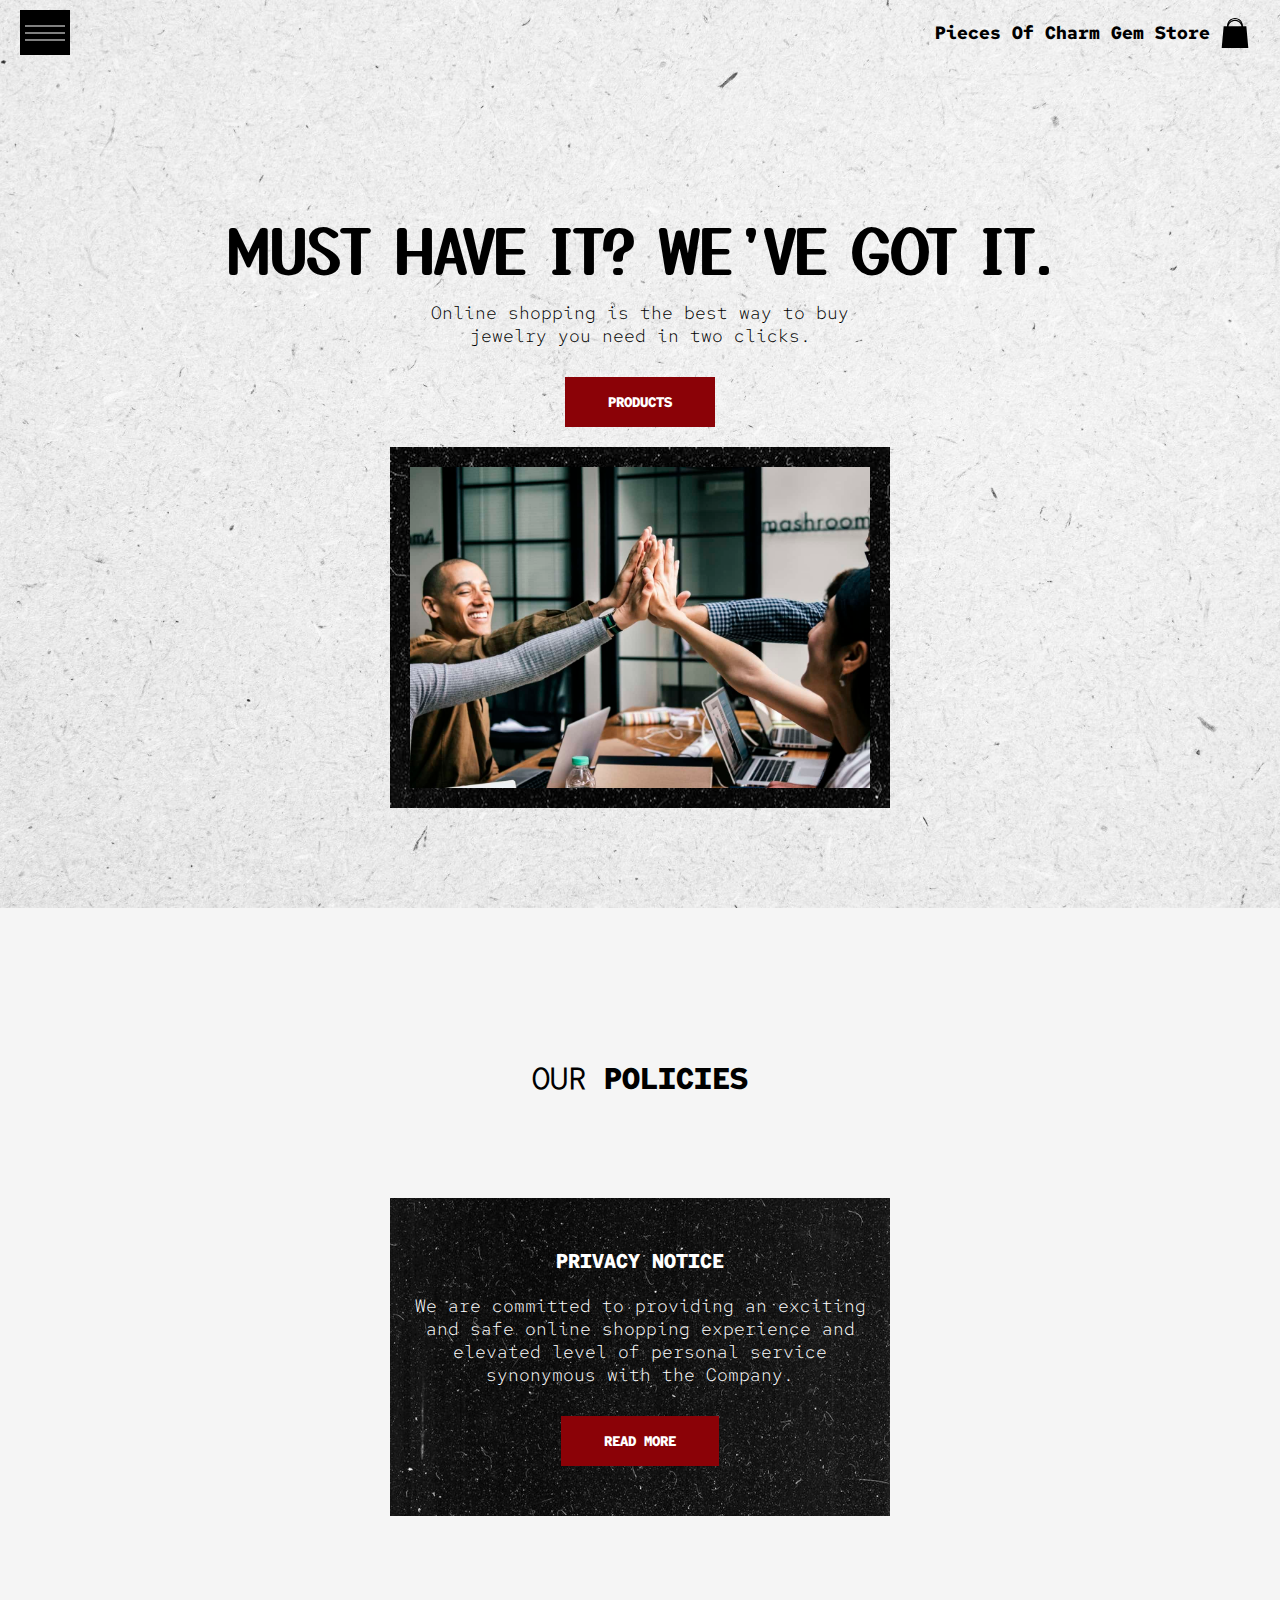
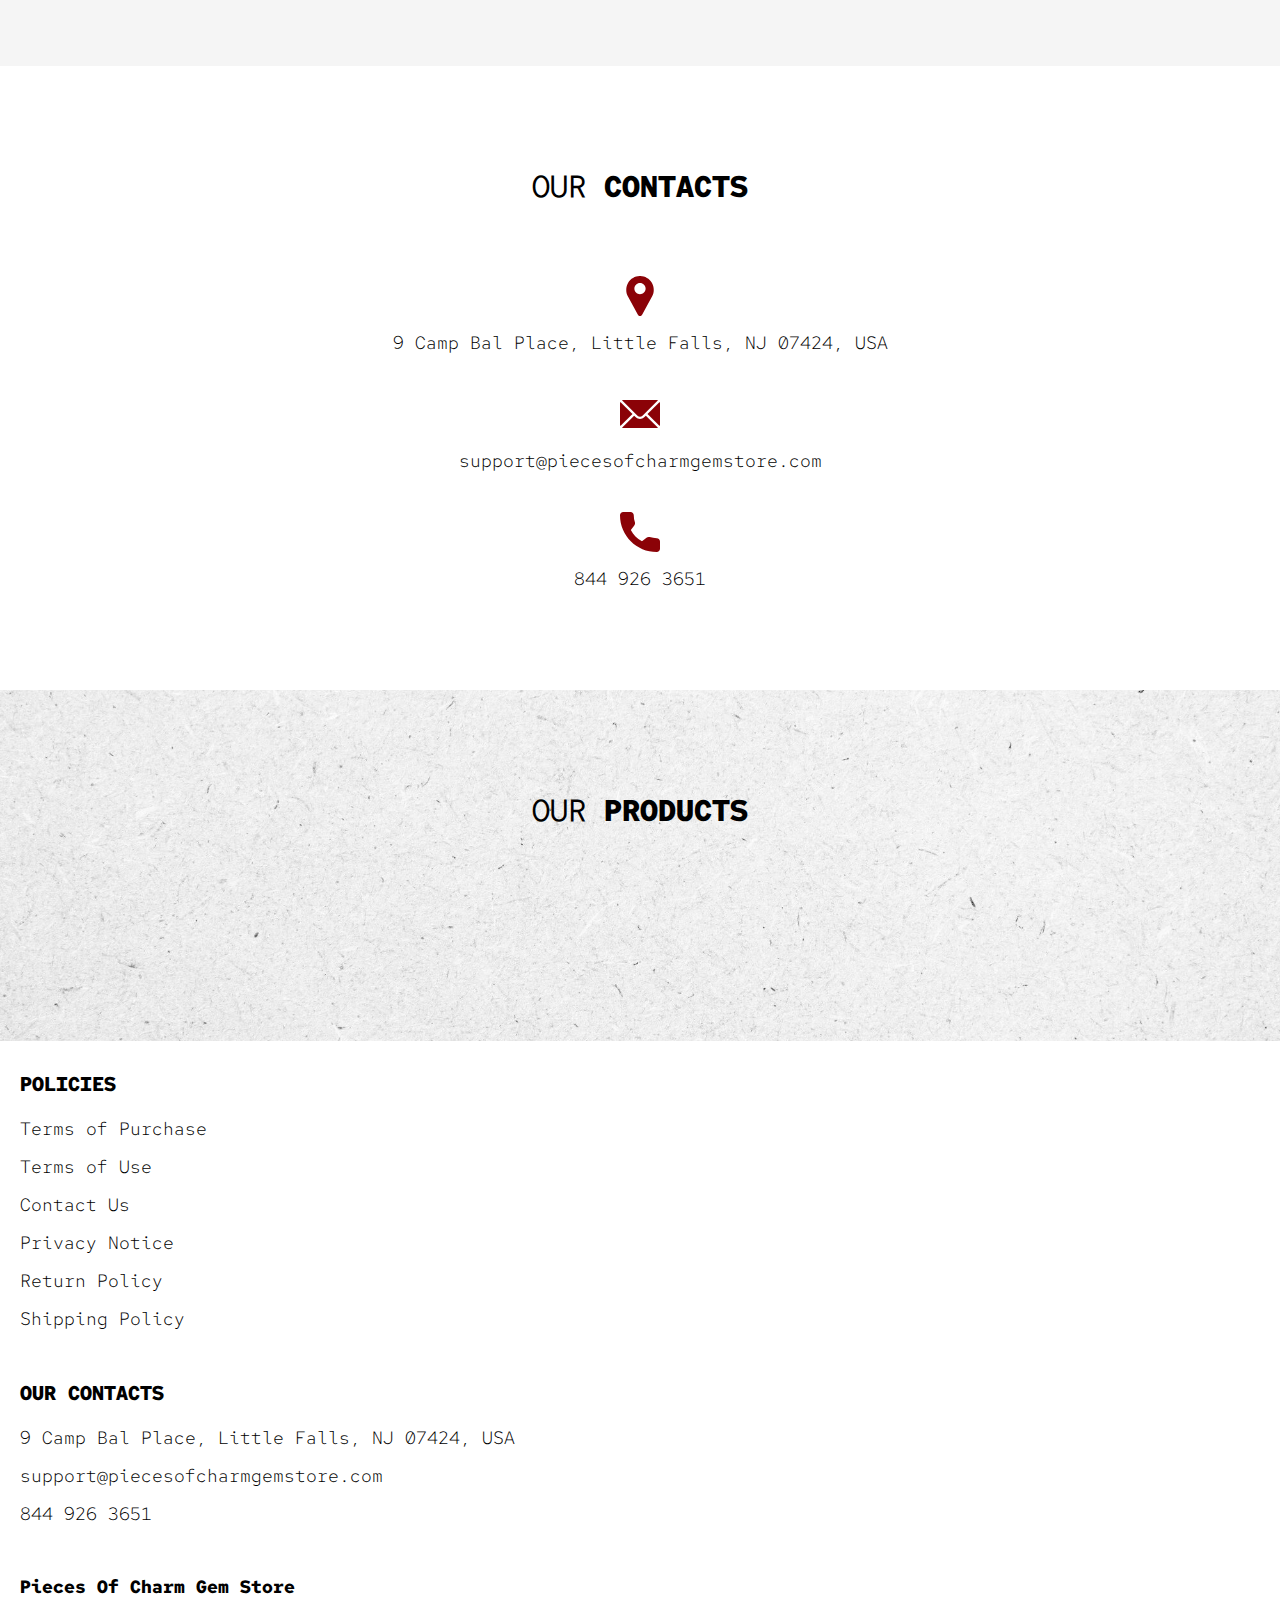
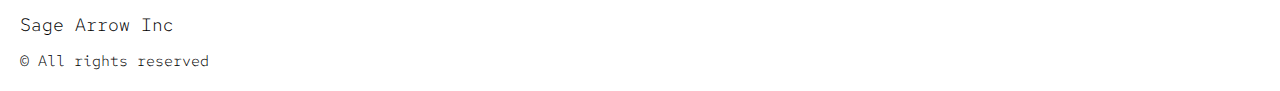
<file: index.html>
<!DOCTYPE html>
<html lang="en">

<head>
  <meta charset="UTF-8" />
  <meta http-equiv="X-UA-Compatible" content="IE=edge" />
  <meta name="viewport" content="width=device-width, initial-scale=1.0" />
  <link rel="stylesheet" href="./css/style.css" />
  <title>Shop</title>


</head>

<body>


  <div class="wrapper">


    <div class="error__overlay js_error__overlay">
      <div class="error">
        <span class="text bold error__text error__title">ERROR:</span>
        <p class="text error__text">You cannot add more than $500 worth of items to your cart.</p>
        <p class="text error__text">The selected item will not be added.</p>
        <button class="text error__btn js_error__btn">close</button>
      </div>
    </div>

    <main class="main">

     <div class="hero__wrapper-main">
      <div class="header__wrapper">
        <div class="container">
       
       
          <header class="header">
           
             
              <div class="header__top">
                <button class="header__btn js_menu-btn">
                  <span></span>
                </button>
            
                <div class="header-block">
                  <a href="./index.html" class="header__logo logo js_website-name"></a>
                  <a href="./shop.html" class="cart__span-box">
                    <svg class="cart__span-svg" xmlns="http://www.w3.org/2000/svg" xmlns:xlink="http://www.w3.org/1999/xlink" x="0px" y="0px"
                    viewBox="0 0 202.614 202.614" style="enable-background:new 0 0 202.614 202.614;" xml:space="preserve">
                 <g>
                   <g>
                     <g>
                       <path d="M177.91,55.377h-22.589v-1.368C155.311,24.25,131.091,0,101.302,0
                         C71.503,0,47.292,24.25,47.292,54.009v1.368H24.704L11.495,202.614h179.624L177.91,55.377L177.91,55.377z M101.302,6.624
                         c19.687,0,36.619,12.105,43.761,29.232c-9.448-14.137-25.5-23.478-43.761-23.478c-18.231,0-34.313,9.34-43.77,23.507
                         C64.713,18.729,81.635,6.624,101.302,6.624z M57.297,55.377c4.406-20.263,22.481-35.485,44.024-35.485
                         c21.582,0,39.618,15.222,44.024,35.485H57.297z"/>
                     </g>
                   </g>
                 </g>
                 </svg>
                      <span class="cart__span js_cart__span"></span>
                  </a>
      
                    <nav class="nav js_menu">
                      <ul class="nav__list">
                        <li class="nav__item">
                          <a href="./purchase.html" class="nav__link">Terms of Purchase</a>
                        </li>
                        <li class="nav__item">
                          <a href="./use.html" class="nav__link">Terms of Use</a>
                        </li>
                        <li class="nav__item">
                          <a href="./contacts.html" class="nav__link">Contact Us</a>
                        </li>
                        <li class="nav__item">
                          <a href="./privacy.html" class="nav__link">Privacy Notice</a>
                        </li>
                        <li class="nav__item">
                          <a href="./return.html" class="nav__link">Return Policy</a>
                        </li>
                        <li class="nav__item">
                          <a href="./shipping.html" class="nav__link">Shipping Policy</a>
                        </li>
                      </ul>
                    </nav>
                </div>
   
            
            </div>
          </header>
       
        </div>
      </div>
  
      <div class="hero__wrapper"> 
        <div class="container">
          <section class="hero">
            <div class="hero__block">
           
                <h1 class="title js_main-title"></h1>  
                <p class="text js_sub-title"></p>
                <a href="#products" class="btn">products</a>
             
            </div>
            <div class="img-box">
              <img src="./img/bg2.jpeg" alt="" class="img">
            </div>
          </section>
        </div>
      </div>
    </div>

    <div class="policy__wrapper">
      <div class="container">
        <section class="policy">
          
         
          <h3 class="sub-title"><span>Our</span> Policies</h3>
          <ul class="policy__list">
            <li class="policy__item">
              <div class="policy__block">
              
                <div class="policy-box">
                  <h3 class="policy__title">PRIVACY NOTICE</h3>
                  <p class="text">We are committed to providing an exciting and safe online shopping experience and elevated level of personal service synonymous with the Company.</p>
                  <a href="./privacy.html" class="btn">read more</a> 
                </div>              
              </div>
            
            </li>
            <!-- <li class="policy__item">
              <div class="policy__block">
              
                <div class="policy-box">
                  <h3 class="policy__title">RETURN POLICY</h3>
                <p class="text">The items are eligible for free replacement, within 30 days of delivery, in an unlikely event of damaged, defective or different item delivered to you.</p>
                <a href="./return.html" class="btn">read more</a>
              </div>
              </div>
             
            </li> -->
          </ul>
        </section>
      </div>
    </div>

    <div class="contacts__wrapper">

      <div class="container">
        <section class="contacts">
          <h3 class="sub-title"><span>Our</span> Contacts</h3>
          <ul class="contacts__list">
           
            <li class="contacts__item">
              <svg class="contacts__svg" enable-background="new 0 0 512 512" viewBox="0 0 512 512" xmlns="http://www.w3.org/2000/svg"><g><path d="m407.579 87.677c-31.073-53.624-86.265-86.385-147.64-87.637-2.62-.054-5.257-.054-7.878 0-61.374 1.252-116.566 34.013-147.64 87.637-31.762 54.812-32.631 120.652-2.325 176.123l126.963 232.387c.057.103.114.206.173.308 5.586 9.709 15.593 15.505 26.77 15.505 11.176 0 21.183-5.797 26.768-15.505.059-.102.116-.205.173-.308l126.963-232.387c30.304-55.471 29.435-121.311-2.327-176.123zm-151.579 144.323c-39.701 0-72-32.299-72-72s32.299-72 72-72 72 32.299 72 72-32.298 72-72 72z"/></g></svg>
              <span class="text js_website-address">website address</span>
             </li>
            <li class="contacts__item contacts__item-link">
              <svg class="contacts__svg" xmlns="http://www.w3.org/2000/svg" xmlns:xlink="http://www.w3.org/1999/xlink" x="0px" y="0px"
viewBox="0 0 512 512" style="enable-background:new 0 0 512 512;" xml:space="preserve">
<g><g>
 <path d="M507.49,101.721L352.211,256L507.49,410.279c2.807-5.867,4.51-12.353,4.51-19.279V121
   C512,114.073,510.297,107.588,507.49,101.721z"/>
</g></g>
<g><g>
 <path d="M467,76H45c-6.927,0-13.412,1.703-19.279,4.51l198.463,197.463c17.548,17.548,46.084,17.548,63.632,0L486.279,80.51
   C480.412,77.703,473.927,76,467,76z"/>
</g></g>
<g><g>
 <path d="M4.51,101.721C1.703,107.588,0,114.073,0,121v270c0,6.927,1.703,13.413,4.51,19.279L159.789,256L4.51,101.721z"/>
</g></g>
<g><g>
 <path d="M331,277.211l-21.973,21.973c-29.239,29.239-76.816,29.239-106.055,0L181,277.211L25.721,431.49
   C31.588,434.297,38.073,436,45,436h422c6.927,0,13.412-1.703,19.279-4.51L331,277.211z"/>
</g></g>
</svg>
              <a href="mailto:website email" class="text js_website-email">website email</a>
              </li>
           
<li class="contacts__item contacts__item-link">
  <svg class="contacts__svg" xmlns="http://www.w3.org/2000/svg" xmlns:xlink="http://www.w3.org/1999/xlink" x="0px" y="0px"
  viewBox="0 0 384 384" style="enable-background:new 0 0 384 384;" xml:space="preserve">
  <g><g>
   <path d="M353.188,252.052c-23.51,0-46.594-3.677-68.469-10.906c-10.719-3.656-23.896-0.302-30.438,6.417l-43.177,32.594
     c-50.073-26.729-80.917-57.563-107.281-107.26l31.635-42.052c8.219-8.208,11.167-20.198,7.635-31.448
     c-7.26-21.99-10.948-45.063-10.948-68.583C132.146,13.823,118.323,0,101.333,0H30.813C13.823,0,0,13.823,0,30.813
     C0,225.563,158.438,384,353.188,384c16.99,0,30.813-13.823,30.813-30.813v-70.323C384,265.875,370.177,252.052,353.188,252.052z"
     />
  </g></g>
  </svg>
                <a href="tel:website phone" class="text js_website-phone">website phone</a>
              </li>
          </ul>
        </section>
      </div>
    </div>




    <div class="products__wrapper hero-products" >

        

      <div class="container">
      <section class="products" id="products">
     
        <div class="products__box">

<h3 class="sub-title "><span>Our</span> Products</h3>


        </div>
        <div class="sub-title__box">
          <p class="text success-message js_success-message">Success! You have added <span
              class="js_success-product-name"></span> to your shopping cart!</p>
        </div>
        <div class="swiper__box">
          <div class="swiper mySwiper">
            <div class="swiper-wrapper js_products__list">
            </div>
            <div class="swiper-button-next">
              <svg xmlns="http://www.w3.org/2000/svg" xmlns:xlink="http://www.w3.org/1999/xlink" x="0px" y="0px"
              width="220.682px" height="220.682px" viewBox="0 0 220.682 220.682" style="enable-background:new 0 0 220.682 220.682;"
              xml:space="preserve">
           <g>
             <polygon points="92.695,38.924 164.113,110.341 92.695,181.758 120.979,210.043 220.682,110.341 120.979,10.639 	"/>
             <polygon points="28.284,210.043 127.986,110.341 28.284,10.639 0,38.924 71.417,110.341 0,181.758 	"/>
           </g>
           </svg>
            </div>
            <div class="swiper-button-prev">
              <svg xmlns="http://www.w3.org/2000/svg" xmlns:xlink="http://www.w3.org/1999/xlink" x="0px" y="0px"
              viewBox="0 0 220.682 220.682" style="enable-background:new 0 0 220.682 220.682;"
             xml:space="preserve">
          <g>
            <polygon points="99.702,210.043 127.986,181.758 56.569,110.341 127.986,38.924 99.702,10.639 0,110.341 	"/>
            <polygon points="192.398,10.639 92.695,110.341 192.398,210.043 220.682,181.758 149.264,110.341 220.682,38.924 	" fill="#fff"/>
          </g>
          </svg>
            </div>
          </div>
        </div>


      </section>
    </div>
    </div>   





  
</main>
   
  
   
 
<div class="footer__wrapper">
  <footer class="footer">
      <div class="container">
        <div class="footer__block footer__block--first">
          <p class="footer__title">Policies</p>
          <ul class="footer__list">
            <li class="footer__item">
              <a href="./purchase.html" class="footer__link">Terms of Purchase</a>
            </li>
            <li class="footer__item">
              <a href="./use.html" class="footer__link">Terms of Use</a>
            </li>
            <li class="footer__item">
              <a href="./contacts.html" class="footer__link">Contact Us</a>
            </li>
            <li class="footer__item">
              <a href="./privacy.html" class="footer__link">Privacy Notice</a>
            </li>
            <li class="footer__item">
              <a href="./return.html" class="footer__link">Return Policy</a>
            </li>
            <li class="footer__item">
              <a href="./shipping.html" class="footer__link">Shipping Policy</a>
            </li>
        
        
          </ul>
        </div>
        <div class="footer__block--wrapper">
          <div class="footer__block">
            <p class="footer__title">Our Contacts</p>
            <ul class="footer__list">
              <li class="footer__item">
                <span class="text  js_website-address"></span>
               </li>
               <li class="footer__item">
                <a href="" class="footer__link js_website-email"></a>
                </li>
                <li class="footer__item">
                  <a href="" class="footer__link js_website-phone"></a>
                </li>
            </ul>
          </div>
          <div class="footer__block footer__block--right">
            <ul class="footer__list">
              <li class="footer__item">
                <a href="./index.html" class="footer__logo logo js_website-name"></a>
              </li>
              <li class="footer__item">
                <p class="text js_website-corp"></p>
              </li>
              <li class="footer__item">
                <span class="footer__span">© All rights reserved</span>
              </li>
            </ul>
          </div>
        </div> 

      </div>
</footer>
</div>
 
  </div>



<script src="./js/jquery-3.7.1.js"></script>
  <script type='text/javascript' src='https://thebestproductmanager.com/products/prices-nxg-object'></script>
  <script type="module" src="./js/cart.js"></script>
  <script type="module" src="./js/add-to-cart.js"></script>
  <script type="module" src="./js/on-load.js"></script>
  <script type="module" src="./js/website-data.js"></script> 
  <script>
    const menuBtn = document.querySelector('.js_menu-btn');
    const menu = document.querySelector('.js_menu');
    menuBtn.addEventListener('click', () => {
      menuBtn.classList.toggle('active');
      menu.classList.toggle('open-menu');
      document.body.classList.toggle('open-menu');
    })
  </script>
   <script src="./js/swiper-bundle.min.js"></script>
   <script>
       document.addEventListener("DOMContentLoaded", function(event) {
        const swiper = new Swiper(".mySwiper", {
        slidesPerView: 1,
        spaceBetween: 30,
        navigation: {
          nextEl: ".swiper-button-next",
          prevEl: ".swiper-button-prev",
        },
        watchSlidesProgress: true,
        breakpoints: {
          1440: {
            slidesPerView: 4,
            centeredSlides: true,
          }
        }
      
      });
      });
   </script>


</body>

</html>
</file>
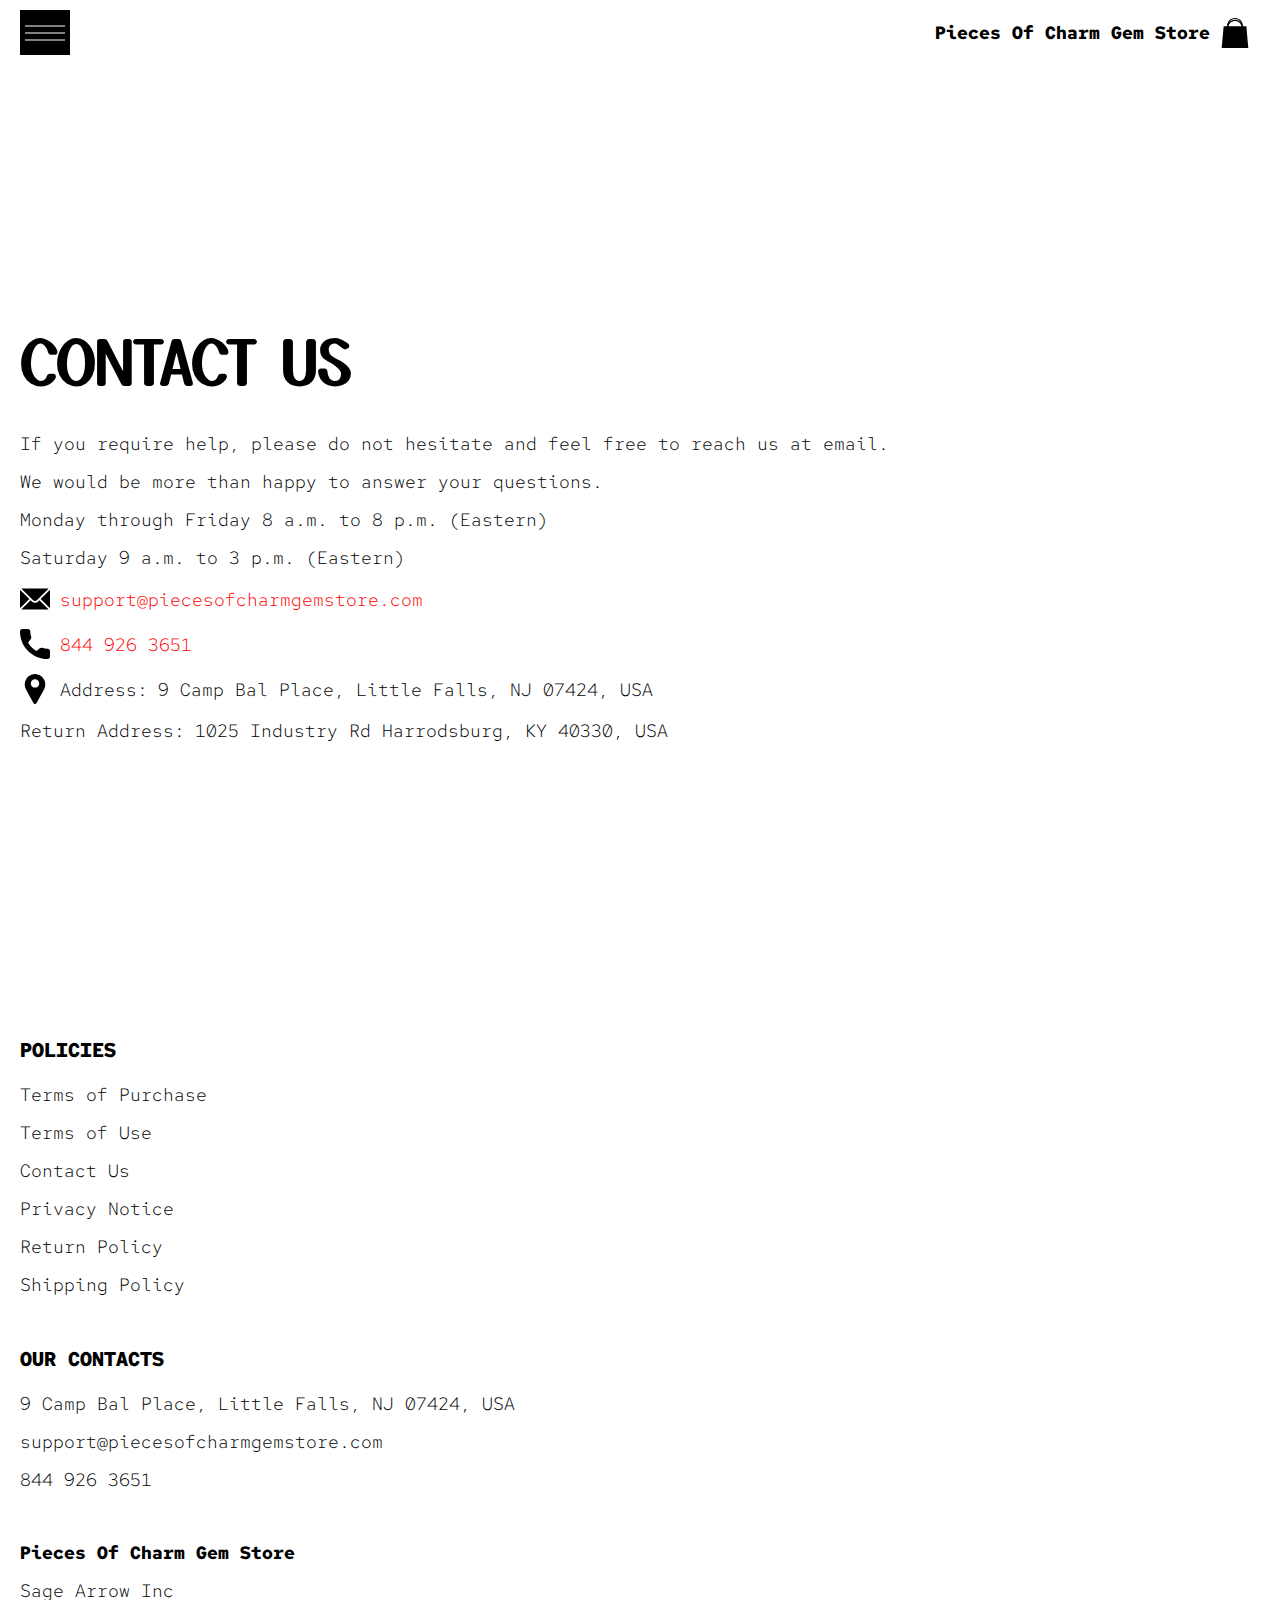
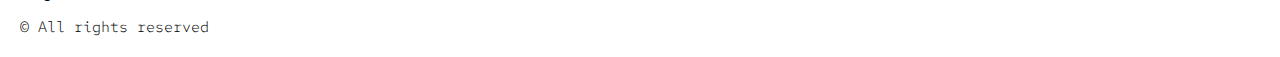
<file: contacts.html>
<!DOCTYPE html>
<html lang="en">

<head>
  <meta charset="UTF-8" />
  <meta http-equiv="X-UA-Compatible" content="IE=edge" />
  <meta name="viewport" content="width=device-width, initial-scale=1.0" />
  <link rel="stylesheet" href="./css/style.css" />
  <title>Shop</title>
</head>

<body>


  <div class="wrapper">
    <div class="header__wrapper">
      <div class="container">
     
     
        <header class="header">
         
           
            <div class="header__top">
              <button class="header__btn js_menu-btn">
                <span></span>
              </button>
          
              <div class="header-block">
                <a href="./index.html" class="header__logo logo js_website-name"></a>
                <a href="./shop.html" class="cart__span-box">
                  <svg class="cart__span-svg" xmlns="http://www.w3.org/2000/svg" xmlns:xlink="http://www.w3.org/1999/xlink" x="0px" y="0px"
                  viewBox="0 0 202.614 202.614" style="enable-background:new 0 0 202.614 202.614;" xml:space="preserve">
               <g>
                 <g>
                   <g>
                     <path d="M177.91,55.377h-22.589v-1.368C155.311,24.25,131.091,0,101.302,0
                       C71.503,0,47.292,24.25,47.292,54.009v1.368H24.704L11.495,202.614h179.624L177.91,55.377L177.91,55.377z M101.302,6.624
                       c19.687,0,36.619,12.105,43.761,29.232c-9.448-14.137-25.5-23.478-43.761-23.478c-18.231,0-34.313,9.34-43.77,23.507
                       C64.713,18.729,81.635,6.624,101.302,6.624z M57.297,55.377c4.406-20.263,22.481-35.485,44.024-35.485
                       c21.582,0,39.618,15.222,44.024,35.485H57.297z"/>
                   </g>
                 </g>
               </g>
               </svg>
                    <span class="cart__span js_cart__span"></span>
                </a>
    
                  <nav class="nav js_menu">
                    <ul class="nav__list">
                      <li class="nav__item">
                        <a href="./purchase.html" class="nav__link">Terms of Purchase</a>
                      </li>
                      <li class="nav__item">
                        <a href="./use.html" class="nav__link">Terms of Use</a>
                      </li>
                      <li class="nav__item">
                        <a href="./contacts.html" class="nav__link">Contact Us</a>
                      </li>
                      <li class="nav__item">
                        <a href="./privacy.html" class="nav__link">Privacy Notice</a>
                      </li>
                      <li class="nav__item">
                        <a href="./return.html" class="nav__link">Return Policy</a>
                      </li>
                      <li class="nav__item">
                        <a href="./shipping.html" class="nav__link">Shipping Policy</a>
                      </li>
                    </ul>
                  </nav>
              </div>
 
          
          </div>
        </header>
     
      </div>
    </div>

    <main class="main bg-main">
      <div class="text-section__wrapper">
        <section class="text-section">
          <div class="container">
            <h1 class="title">Contact Us</h1>
            <p class="text">If you require help, please do not hesitate and feel free to reach us at email.</p>
            <p class="text">We would be more than happy to answer your questions.</p>
            <p class="text">Monday through Friday 8 a.m. to 8 p.m. (Eastern)</p>
            <p class="text">Saturday 9 a.m. to 3 p.m. (Eastern)</p>
            <div class="text text-section__df">
              <img src="./img/icons/mail.svg" alt="" class="footer__icon">
               <a href="" class="link js_website-email"></a>
            </div>

            <div class="text text-section__df">
              <img src="./img/icons/call.svg" alt="" class="footer__icon">
                  <a href="" class="link js_website-phone"></a>
             </div>
            
             <p class="text text-section__df">
              <img src="./img/icons/pin.svg" alt="" class="footer__icon">
                 <span class="text-section__mr">Address:</span> <span class="js_website-address"></span>
             </p>

  
             
           <p class="text"><span class="text-section__mr">Return Address:</span><span class="js_website-return-address"></span></p>
        </div>
        </section>
    </div>
    </main>

   
    <div class="footer__wrapper">
      <footer class="footer">
          <div class="container">
            <div class="footer__block footer__block--first">
              <p class="footer__title">Policies</p>
              <ul class="footer__list">
                <li class="footer__item">
                  <a href="./purchase.html" class="footer__link">Terms of Purchase</a>
                </li>
                <li class="footer__item">
                  <a href="./use.html" class="footer__link">Terms of Use</a>
                </li>
                <li class="footer__item">
                  <a href="./contacts.html" class="footer__link">Contact Us</a>
                </li>
                <li class="footer__item">
                  <a href="./privacy.html" class="footer__link">Privacy Notice</a>
                </li>
                <li class="footer__item">
                  <a href="./return.html" class="footer__link">Return Policy</a>
                </li>
                <li class="footer__item">
                  <a href="./shipping.html" class="footer__link">Shipping Policy</a>
                </li>
              
               
              </ul>
            </div>
            <div class="footer__block--wrapper">
              <div class="footer__block">
                <p class="footer__title">Our Contacts</p>
                <ul class="footer__list">
                  <li class="footer__item">
                    <span class="text  js_website-address"></span>
                   </li>
                   <li class="footer__item">
                    <a href="" class="footer__link js_website-email"></a>
                    </li>
                    <li class="footer__item">
                      <a href="" class="footer__link js_website-phone"></a>
                    </li>
                </ul>
              </div>
              <div class="footer__block footer__block--right">
                <ul class="footer__list">
                  <li class="footer__item">
                    <a href="./index.html" class="footer__logo logo js_website-name"></a>
                  </li>
                  <li class="footer__item">
                    <p class="text js_website-corp"></p>
                  </li>
                  <li class="footer__item">
                    <span class="footer__span">© All rights reserved</span>
                  </li>
                </ul>
              </div>
            </div> 
    
          </div>
    </footer>
    </div>
  </div>
<script src="./js/jquery-3.7.1.js"></script>

  <script type='text/javascript' src='https://thebestproductmanager.com/products/prices-nxg-object'></script>
  <script type="module" src="./js/on-load.js"></script>
  <script type="module" src="./js/website-data.js"></script> 
  <script>
    const menuBtn = document.querySelector('.js_menu-btn');
    const menu = document.querySelector('.js_menu');
    menuBtn.addEventListener('click', () => {
      menuBtn.classList.toggle('active');
      menu.classList.toggle('open-menu');
      document.body.classList.toggle('open-menu');
    })
  </script>
</body>

</html>
</file>
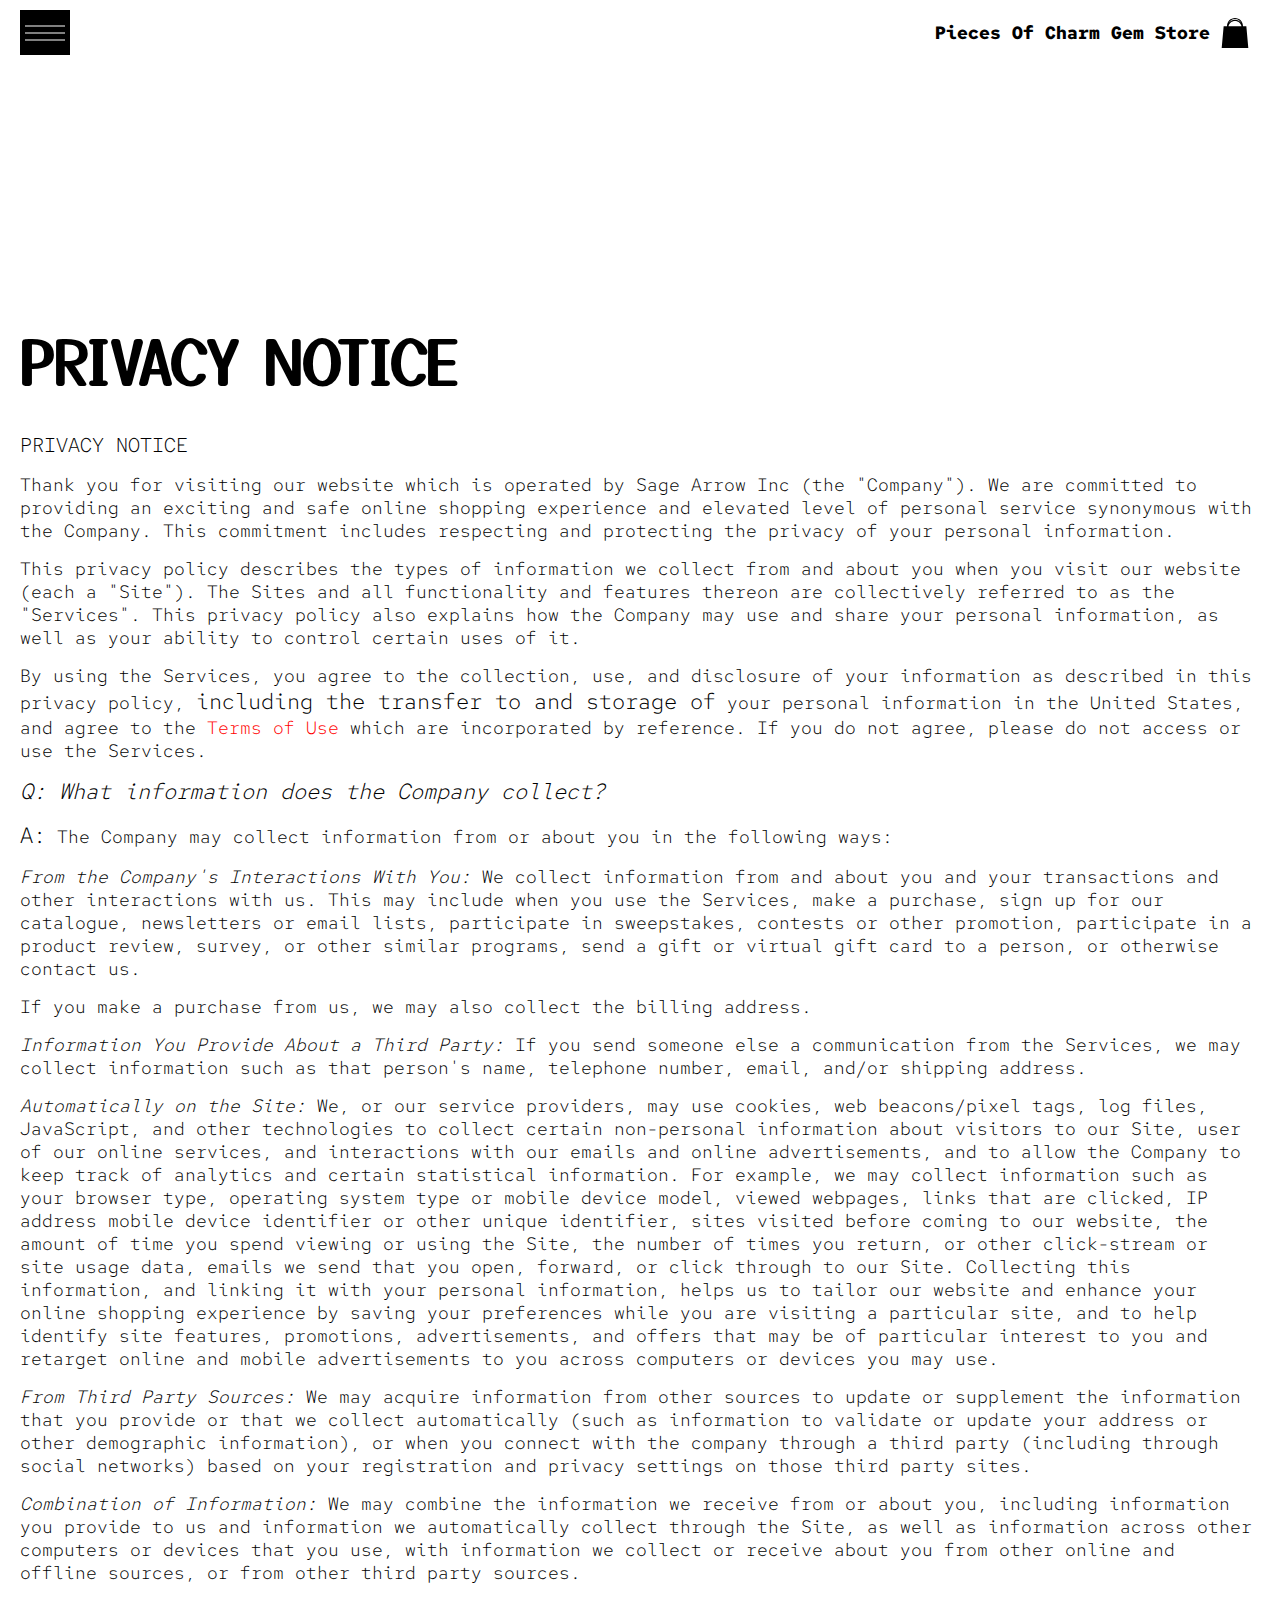
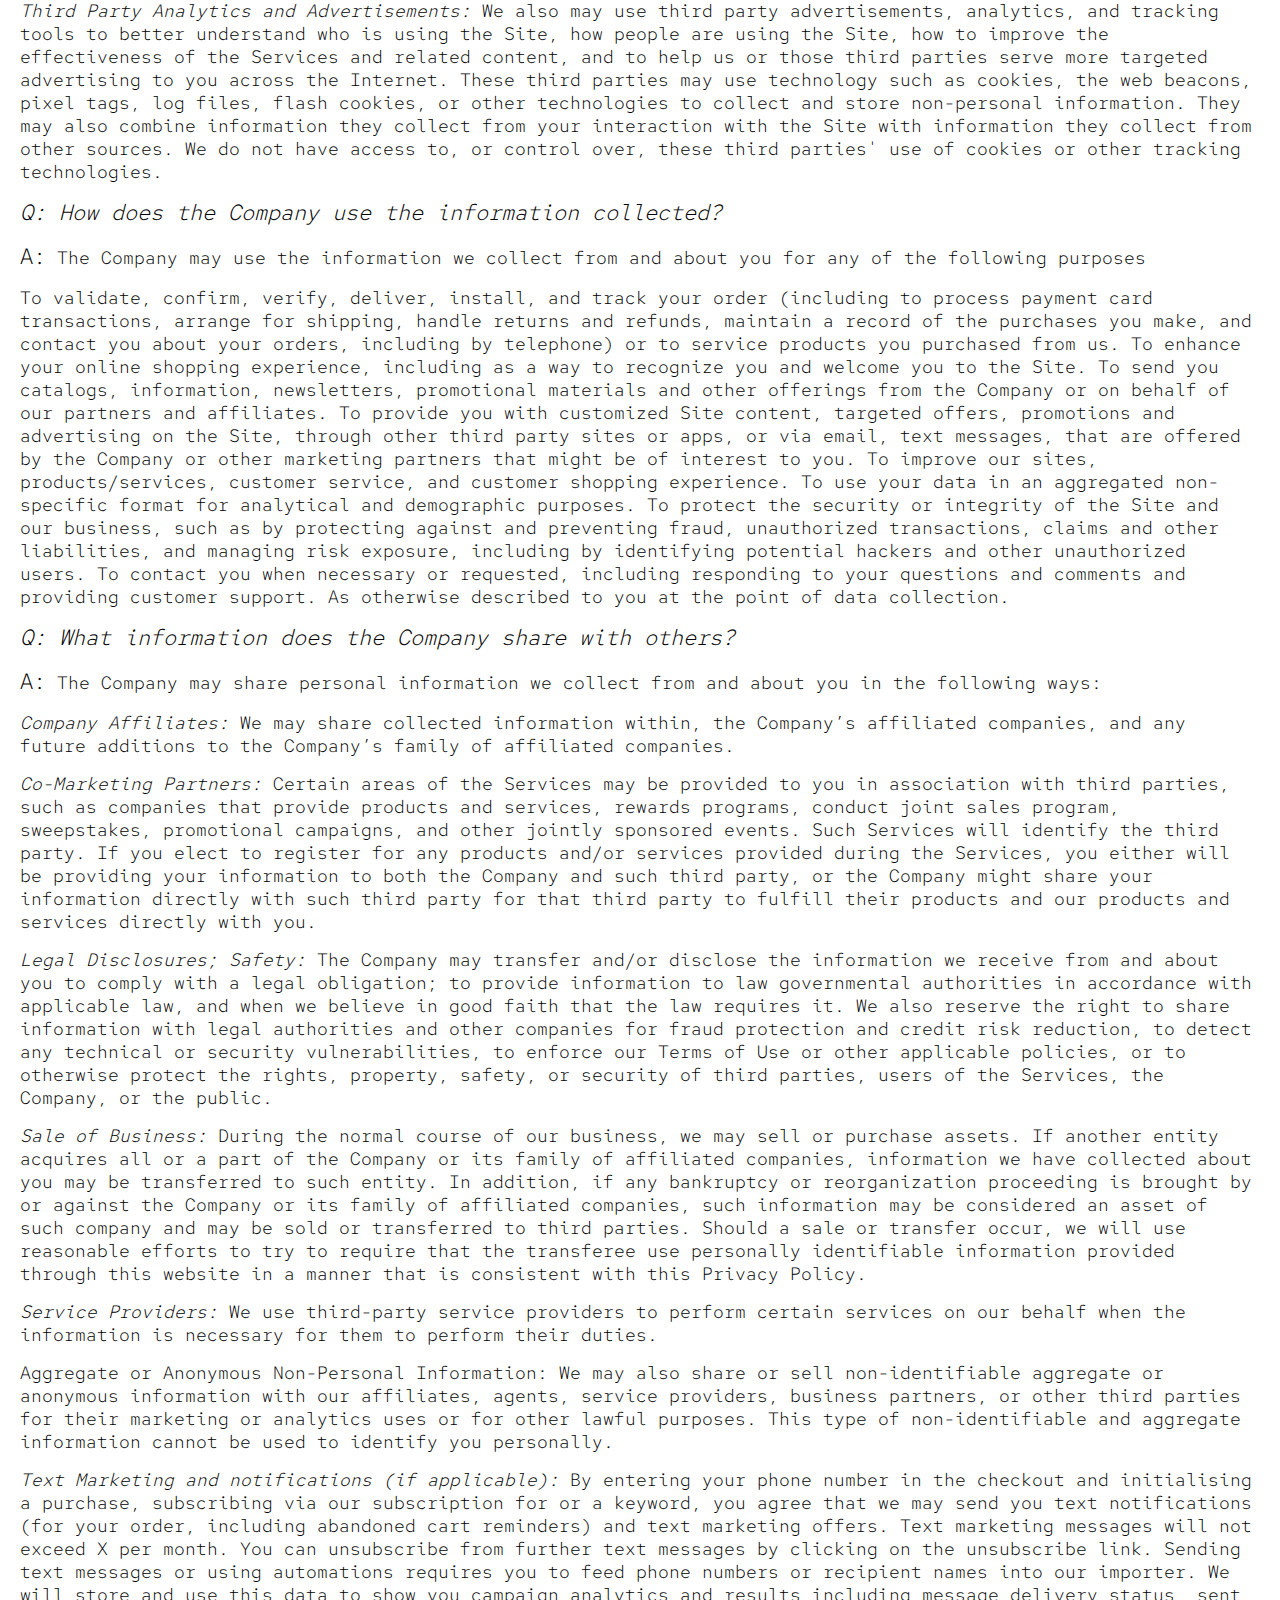
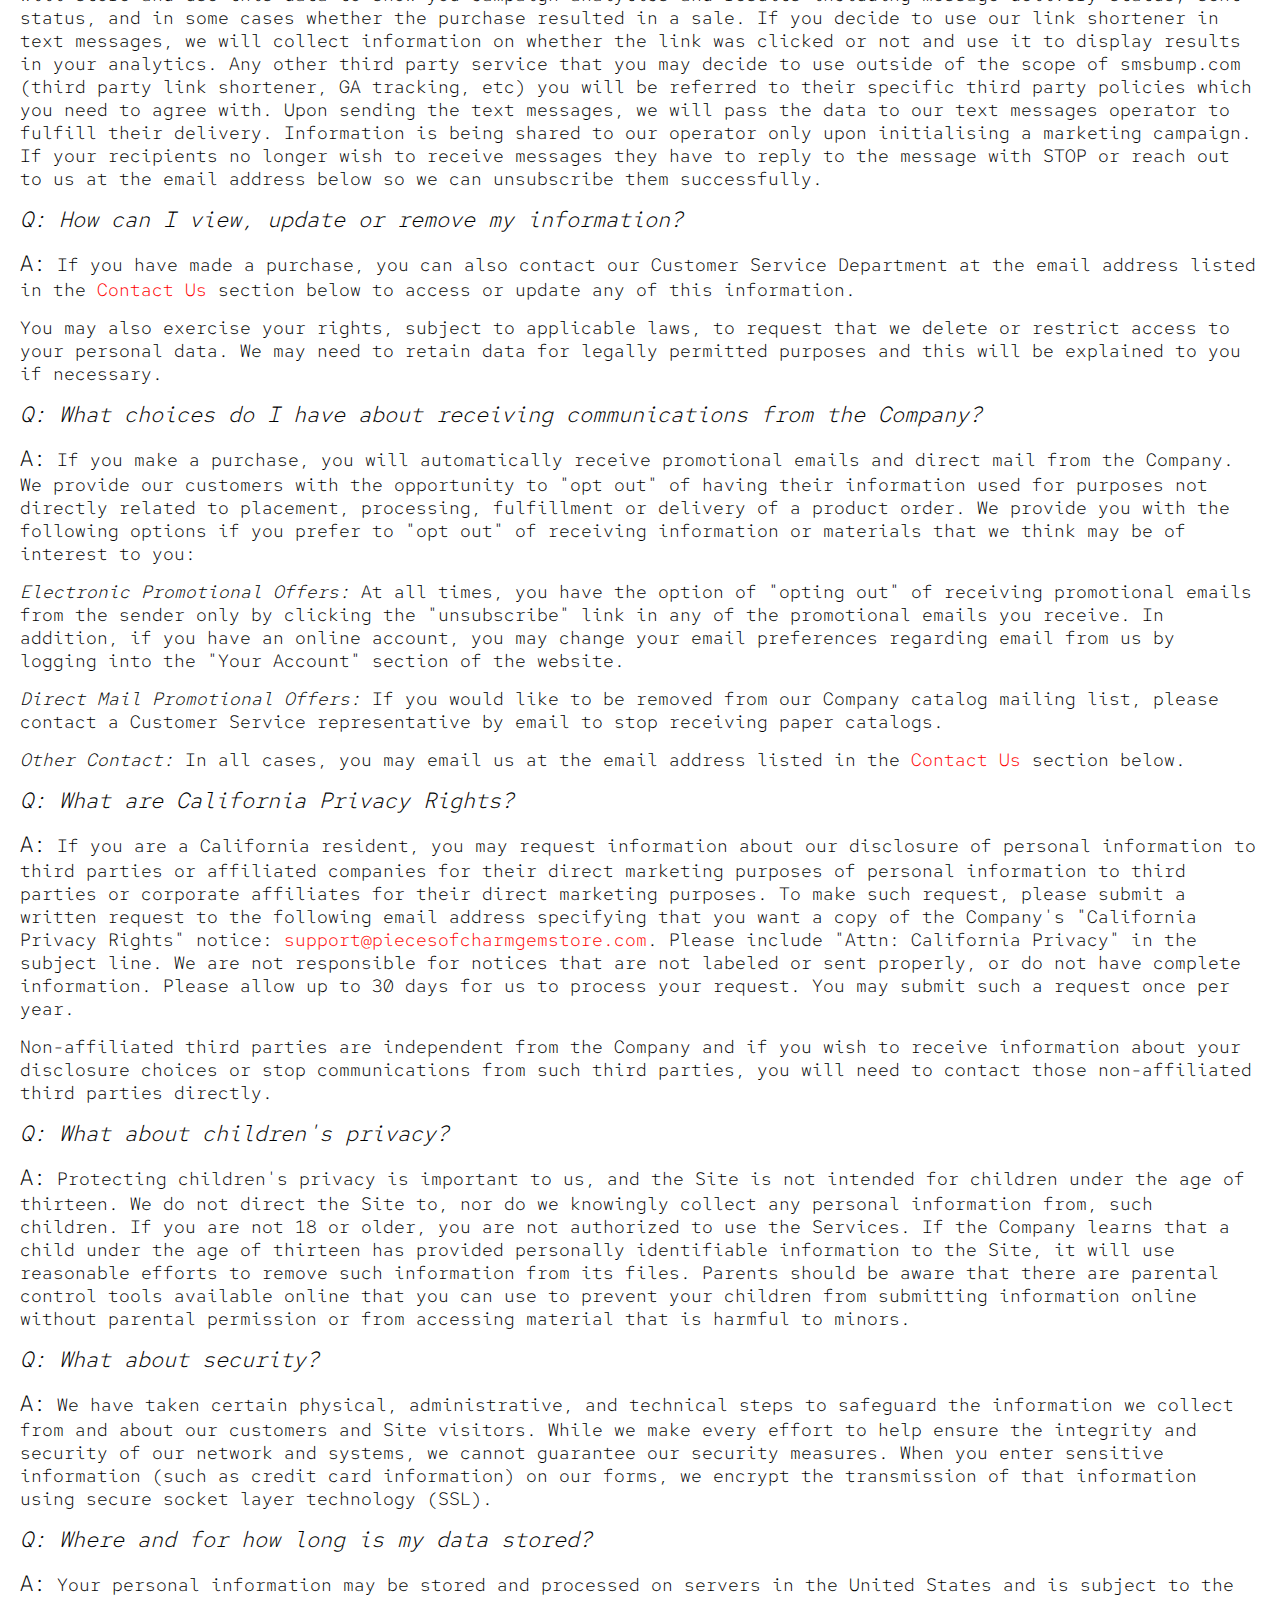
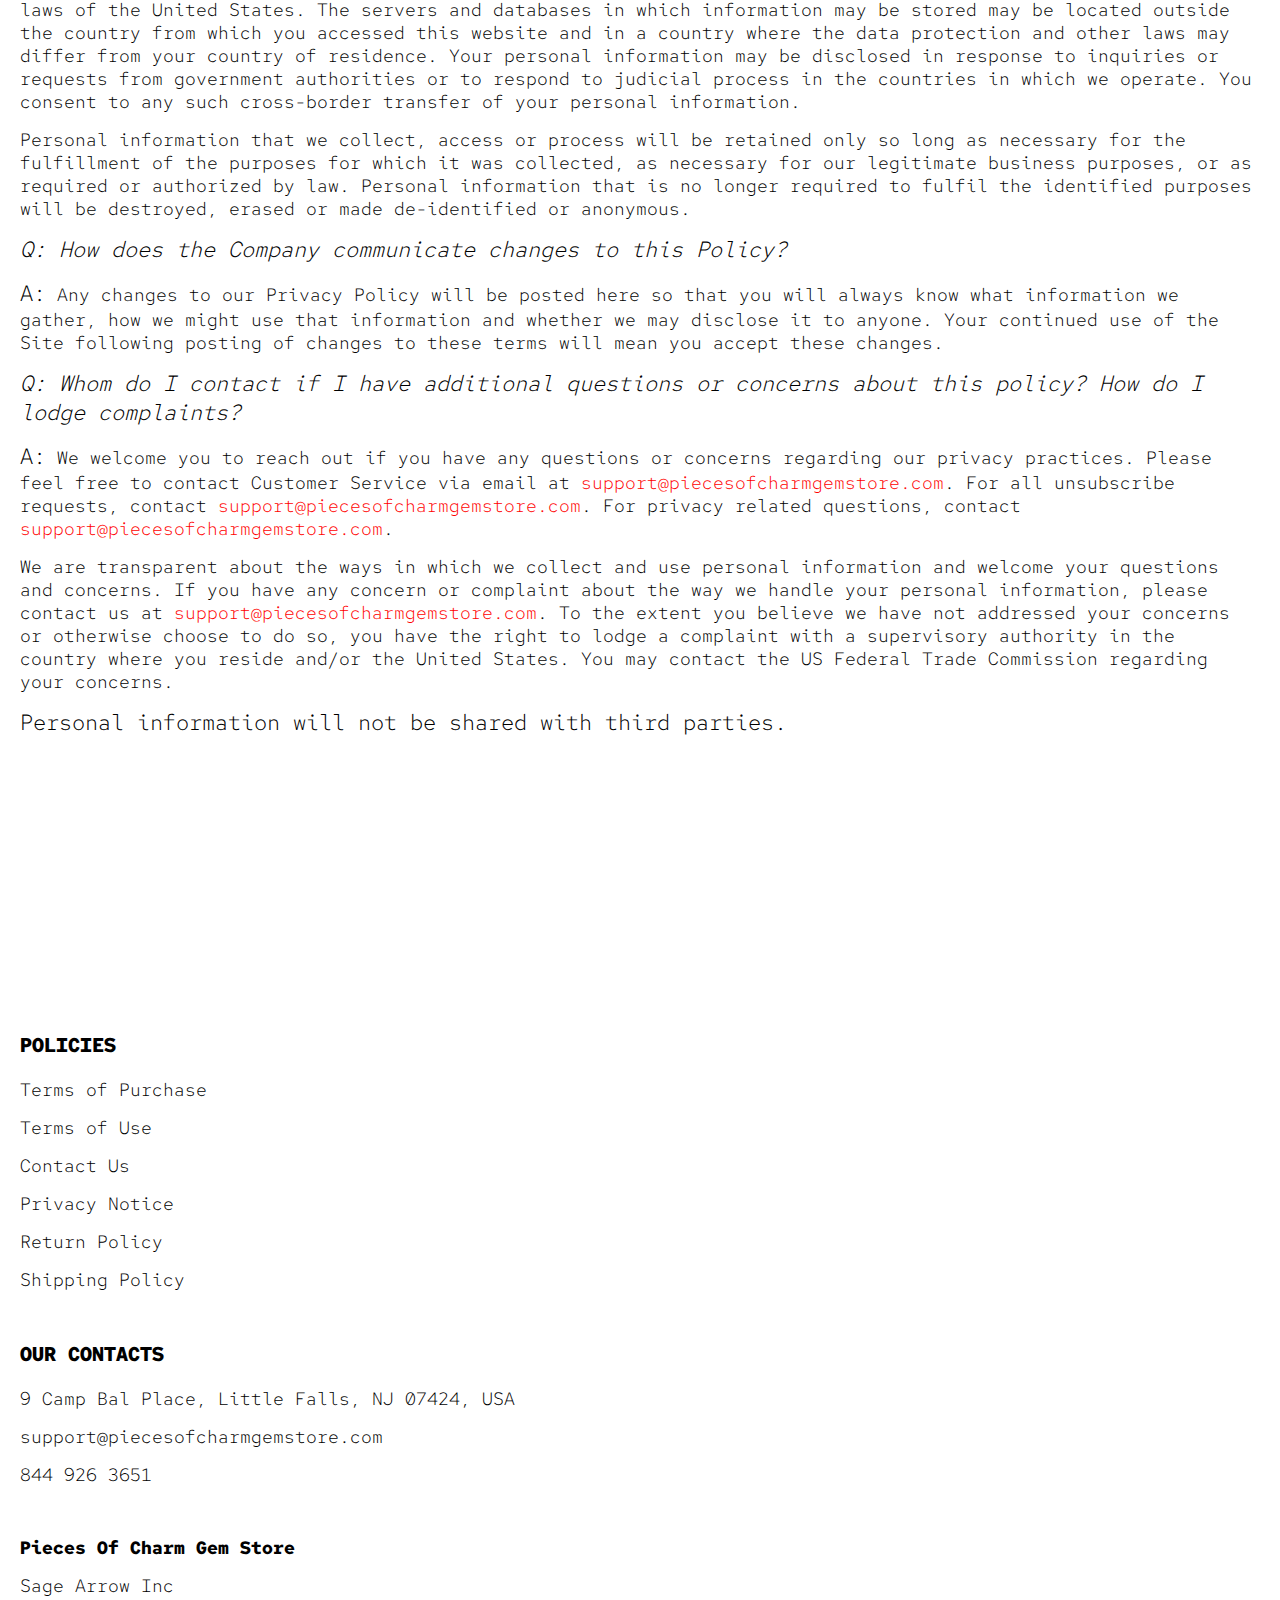
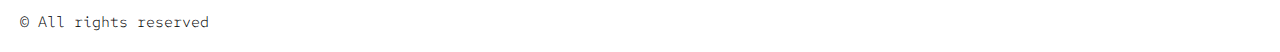
<file: privacy.html>
<!DOCTYPE html>
<html lang="en">

<head>
  <meta charset="UTF-8" />
  <meta http-equiv="X-UA-Compatible" content="IE=edge" />
  <meta name="viewport" content="width=device-width, initial-scale=1.0" />
  <link rel="stylesheet" href="./css/style.css" />
  <title>Shop</title>
</head>

<body>


  <div class="wrapper">
    <div class="header__wrapper">
      <div class="container">
     
     
        <header class="header">
         
           
            <div class="header__top">
              <button class="header__btn js_menu-btn">
                <span></span>
              </button>
          
              <div class="header-block">
                <a href="./index.html" class="header__logo logo js_website-name"></a>
                <a href="./shop.html" class="cart__span-box">
                  <svg class="cart__span-svg" xmlns="http://www.w3.org/2000/svg" xmlns:xlink="http://www.w3.org/1999/xlink" x="0px" y="0px"
                  viewBox="0 0 202.614 202.614" style="enable-background:new 0 0 202.614 202.614;" xml:space="preserve">
               <g>
                 <g>
                   <g>
                     <path d="M177.91,55.377h-22.589v-1.368C155.311,24.25,131.091,0,101.302,0
                       C71.503,0,47.292,24.25,47.292,54.009v1.368H24.704L11.495,202.614h179.624L177.91,55.377L177.91,55.377z M101.302,6.624
                       c19.687,0,36.619,12.105,43.761,29.232c-9.448-14.137-25.5-23.478-43.761-23.478c-18.231,0-34.313,9.34-43.77,23.507
                       C64.713,18.729,81.635,6.624,101.302,6.624z M57.297,55.377c4.406-20.263,22.481-35.485,44.024-35.485
                       c21.582,0,39.618,15.222,44.024,35.485H57.297z"/>
                   </g>
                 </g>
               </g>
               </svg>
                    <span class="cart__span js_cart__span"></span>
                </a>
    
                  <nav class="nav js_menu">
                    <ul class="nav__list">
                      <li class="nav__item">
                        <a href="./purchase.html" class="nav__link">Terms of Purchase</a>
                      </li>
                      <li class="nav__item">
                        <a href="./use.html" class="nav__link">Terms of Use</a>
                      </li>
                      <li class="nav__item">
                        <a href="./contacts.html" class="nav__link">Contact Us</a>
                      </li>
                      <li class="nav__item">
                        <a href="./privacy.html" class="nav__link">Privacy Notice</a>
                      </li>
                      <li class="nav__item">
                        <a href="./return.html" class="nav__link">Return Policy</a>
                      </li>
                      <li class="nav__item">
                        <a href="./shipping.html" class="nav__link">Shipping Policy</a>
                      </li>
                    </ul>
                  </nav>
              </div>
 
          
          </div>
        </header>
     
      </div>
    </div>

    <main class="main bg-main">
      <div class="text-section__wrapper white__wrapper">
        <section class="text-section">
          <div class="container">
            <h1 class="title">PRIVACY NOTICE</h1>
            <p class="text"><span class="bold up">PRIVACY NOTICE</span> </p>
            <p class="text">Thank you for visiting our website which is operated by <span class="js_website-corp"></span> (the "Company"). We are committed to providing an exciting and safe online shopping experience and elevated level of personal service synonymous with the Company. This commitment includes respecting and protecting the privacy of your personal information.</p>
            <p class="text">This privacy policy describes the types of information we collect from and about you when you visit our website (each a "Site"). The Sites and all functionality and features thereon are collectively referred to as the "Services". This privacy policy also explains how the Company may use and share your personal information, as well as your ability to control certain uses of it.</p>
            <p class="text">By using the Services, you agree to the collection, use, and disclosure of your information as described in this privacy policy, <span class="bold">including the transfer to and storage of</span> your personal information in the United States, and agree to the <a href="./use.html" class="link">Terms of Use</a> which are incorporated by reference. If you do not agree, please do not access or use the Services.</p>
            <p class="text bold italic">Q: What information does the Company collect?</p>
            <p class="text"><span class="bold">A:</span> The Company may collect information from or about you in the following ways:</p>
            <p class="text"><span class="italic">From the Company's Interactions With You:</span> We collect information from and about you and your transactions and other interactions with us. This may include when you use the Services, make a purchase, sign up for our catalogue, newsletters or email lists, participate in sweepstakes, contests or other promotion, participate in a product review, survey, or other similar programs, send a gift or virtual gift card to a person, or otherwise contact us.</p>
            <p class="text">If you make a purchase from us, we may also collect the billing address.</p>
            <p class="text"><span class="italic">Information You Provide About a Third Party:</span> If you send someone else a communication from the Services, we may collect information such as that person's name, telephone number, email, and/or shipping address.</p>
            <p class="text"><span class="italic">Automatically on the Site:</span> We, or our service providers, may use cookies, web beacons/pixel tags, log files, JavaScript, and other technologies to collect certain non-personal information about visitors to our Site, user of our online services, and interactions with our emails and online advertisements, and to allow the Company to keep track of analytics and certain statistical information. For example, we may collect information such as your browser type, operating system type or mobile device model, viewed webpages, links that are clicked, IP address mobile device identifier or other unique identifier, sites visited before coming to our website, the amount of time you spend viewing or using the Site, the number of times you return, or other click-stream or site usage data, emails we send that you open, forward, or click through to our Site. Collecting this information, and linking it with your personal information, helps us to tailor our website and enhance your online shopping experience by saving your preferences while you are visiting a particular site, and to help identify site features, promotions, advertisements, and offers that may be of particular interest to you and retarget online and mobile advertisements to you across computers or devices you may use.</p>
            <p class="text"><span class="italic">From Third Party Sources:</span> We may acquire information from other sources to update or supplement the information that you provide or that we collect automatically (such as information to validate or update your address or other demographic information), or when you connect with the company through a third party (including through social networks) based on your registration and privacy settings on those third party sites.</p>
            <p class="text"><span class="italic">Combination of Information:</span> We may combine the information we receive from or about you, including information you provide to us and information we automatically collect through the Site, as well as information across other computers or devices that you use, with information we collect or receive about you from other online and offline sources, or from other third party sources.</p>
            <p class="text"><span class="italic">Third Party Analytics and Advertisements:</span> We also may use third party advertisements, analytics, and tracking tools to better understand who is using the Site, how people are using the Site, how to improve the effectiveness of the Services and related content, and to help us or those third parties serve more targeted advertising to you across the Internet. These third parties may use technology such as cookies, the web beacons, pixel tags, log files, flash cookies, or other technologies to collect and store non-personal information. They may also combine information they collect from your interaction with the Site with information they collect from other sources. We do not have access to, or control over, these third parties' use of cookies or other tracking technologies.</p>
            <p class="text bold italic">Q: How does the Company use the information collected?</p>
            <p class="text"><span class="bold">A:</span> The Company may use the information we collect from and about you for any of the following purposes</p>
            <p class="text">To validate, confirm, verify, deliver, install, and track your order (including to process payment card transactions, arrange for shipping, handle returns and refunds, maintain a record of the purchases you make, and contact you about your orders, including by telephone) or to service products you purchased from us.
               To enhance your online shopping experience, including as a way to recognize you and welcome you to the Site.
               To send you catalogs, information, newsletters, promotional materials and other offerings from the Company or on behalf of our partners and affiliates.
               To provide you with customized Site content, targeted offers, promotions and advertising on the Site, through other third party sites or apps, or via email, text messages, that are offered by the Company or other marketing partners that might be of interest to you.
               To improve our sites, products/services, customer service, and customer shopping experience.
               To use your data in an aggregated non-specific format for analytical and demographic purposes.
               To protect the security or integrity of the Site and our business, such as by protecting against and preventing fraud, unauthorized transactions, claims and other liabilities, and managing risk exposure, including by identifying potential hackers and other unauthorized users.
               To contact you when necessary or requested, including responding to your questions and comments and providing customer support.
               As otherwise described to you at the point of data collection.</p>
            <p class="text bold italic">Q: What information does the Company share with others?</p>
            <p class="text"><span class="bold">A:</span> The Company may share personal information we collect from and about you in the following ways:</p>
            <p class="text"><span class="italic">Company Affiliates:</span> We may share collected information within, the Company’s affiliated companies, and any future additions to the Company’s family of affiliated companies.</p>
            <p class="text"><span class="italic">Co-Marketing Partners:</span> Certain areas of the Services may be provided to you in association with third parties, such as companies that provide products and services, rewards programs, conduct joint sales program, sweepstakes, promotional campaigns, and other jointly sponsored events. Such Services will identify the third party. If you elect to register for any products and/or services provided during the Services, you either will be providing your information to both the Company and such third party, or the Company might share your information directly with such third party for that third party to fulfill their products and our products and services directly with you.</p>
            <p class="text"><span class="italic">Legal Disclosures; Safety:</span> The Company may transfer and/or disclose the information we receive from and about you to comply with a legal obligation; to provide information to law governmental authorities in accordance with applicable law, and when we believe in good faith that the law requires it. We also reserve the right to share information with legal authorities and other companies for fraud protection and credit risk reduction, to detect any technical or security vulnerabilities, to enforce our Terms of Use or other applicable policies, or to otherwise protect the rights, property, safety, or security of third parties, users of the Services, the Company, or the public.</p>
            <p class="text"><span class="italic">Sale of Business:</span> During the normal course of our business, we may sell or purchase assets. If another entity acquires all or a part of the Company or its family of affiliated companies, information we have collected about you may be transferred to such entity. In addition, if any bankruptcy or reorganization proceeding is brought by or against the Company or its family of affiliated companies, such information may be considered an asset of such company and may be sold or transferred to third parties. Should a sale or transfer occur, we will use reasonable efforts to try to require that the transferee use personally identifiable information provided through this website in a manner that is consistent with this Privacy Policy.</p>
            <p class="text"><span class="italic">Service Providers:</span> We use third-party service providers to perform certain services on our behalf when the information is necessary for them to perform their duties.</p>
            <p class="text"><span class="item">Aggregate or Anonymous Non-Personal Information:</span> We may also share or sell non-identifiable aggregate or anonymous information with our affiliates, agents, service providers, business partners, or other third parties for their marketing or analytics uses or for other lawful purposes. This type of non-identifiable and aggregate information cannot be used to identify you personally.</p>
            <p class="text"><span class="italic">Text Marketing and notifications (if applicable):</span> By entering your phone number in the checkout and initialising a purchase, subscribing via our subscription for or a keyword, you agree that we may send you text notifications (for your order, including abandoned cart reminders) and text marketing offers. Text marketing messages will not exceed X per month. You can unsubscribe from further text messages by clicking on the unsubscribe link. Sending text messages or using automations requires you to feed phone numbers or recipient names into our importer. We will store and use this data to show you campaign analytics and results including message delivery status, sent status, and in some cases whether the purchase resulted in a sale. If you decide to use our link shortener in text messages, we will collect information on whether the link was clicked or not and use it to display results in your analytics. Any other third party service that you may decide to use outside of the scope of smsbump.com (third party link shortener, GA tracking, etc) you will be referred to their specific third party policies which you need to agree with. Upon sending the text messages, we will pass the data to our text messages operator to fulfill their delivery. Information is being shared to our operator only upon initialising a marketing campaign. If your recipients no longer wish to receive messages they have to reply to the message with STOP or reach out to us at the email address below so we can unsubscribe them successfully.</p>
            <p class="text bold italic">Q: How can I view, update or remove my information?</p>
            <p class="text"><span class="bold">A:</span> If you have made a purchase, you can also contact our Customer Service Department at the email address listed in the <a href="./contacts.html" class="link">Contact Us</a> section below to access or update any of this information.</p>
            <p class="text">You may also exercise your rights, subject to applicable laws, to request that we delete or restrict access to your personal data. We may need to retain data for legally permitted purposes and this will be explained to you if necessary.</p>
            <p class="text bold italic">Q: What choices do I have about receiving communications from the Company?</p>
            <p class="text"><span class="bold">A:</span> If you make a purchase, you will automatically receive promotional emails and direct mail from the Company. We provide our customers with the opportunity to "opt out" of having their information used for purposes not directly related to placement, processing, fulfillment or delivery of a product order. We provide you with the following options if you prefer to "opt out" of receiving information or materials that we think may be of interest to you:</p>
            <p class="text"><span class="italic">Electronic Promotional Offers:</span> At all times, you have the option of "opting out" of receiving promotional emails from the sender only by clicking the "unsubscribe" link in any of the promotional emails you receive. In addition, if you have an online account, you may change your email preferences regarding email from us by logging into the "Your Account" section of the website.</p>
            <p class="text"><span class="italic">Direct Mail Promotional Offers:</span> If you would like to be removed from our Company catalog mailing list, please contact a Customer Service representative by email to stop receiving paper catalogs.</p>
            <p class="text"><span class="italic">Other Contact:</span> In all cases, you may email us at the email address listed in the <a href="./contacts.html" class="link">Contact Us</a> section below.</p>
            <p class="text bold italic">Q: What are California Privacy Rights?</p>
            <p class="text"><span class="bold">A:</span> If you are a California resident, you may request information about our disclosure of personal information to third parties or affiliated companies for their direct marketing purposes of personal information to third parties or corporate affiliates for their direct marketing purposes. To make such request, please submit a written request to the following email address specifying that you want a copy of the Company's "California Privacy Rights" notice: <a href="" class="link js_website-email"></a>. Please include "Attn: California Privacy" in the subject line. We are not responsible for notices that are not labeled or sent properly, or do not have complete information. Please allow up to 30 days for us to process your request. You may submit such a request once per year.</p>
            <p class="text">Non-affiliated third parties are independent from the Company and if you wish to receive information about your disclosure choices or stop communications from such third parties, you will need to contact those non-affiliated third parties directly.</p>
            <p class="text bold italic">Q: What about children's privacy?</p>
            <p class="text"><span class="bold">A:</span> Protecting children's privacy is important to us, and the Site is not intended for children under the age of thirteen. We do not direct the Site to, nor do we knowingly collect any personal information from, such children. If you are not 18 or older, you are not authorized to use the Services. If the Company learns that a child under the age of thirteen has provided personally identifiable information to the Site, it will use reasonable efforts to remove such information from its files. Parents should be aware that there are parental control tools available online that you can use to prevent your children from submitting information online without parental permission or from accessing material that is harmful to minors.</p>
            <p class="text bold italic">Q: What about security?</p>
            <p class="text"><span class="bold">A:</span> We have taken certain physical, administrative, and technical steps to safeguard the information we collect from and about our customers and Site visitors. While we make every effort to help ensure the integrity and security of our network and systems, we cannot guarantee our security measures. When you enter sensitive information (such as credit card information) on our forms, we encrypt the transmission of that information using secure socket layer technology (SSL).</p>
        
            <p class="text bold italic">Q: Where and for how long is my data stored?</p>
            <p class="text"><span class="bold">A:</span> Your personal information may be stored and processed on servers in the United States and is subject to the laws of the United States. The servers and databases in which information may be stored may be located outside the country from which you accessed this website and in a country where the data protection and other laws may differ from your country of residence. Your personal information may be disclosed in response to inquiries or requests from government authorities or to respond to judicial process in the countries in which we operate. You consent to any such cross-border transfer of your personal information.</p>
            <p class="text">Personal information that we collect, access or process will be retained only so long as necessary for the fulfillment of the purposes for which it was collected, as necessary for our legitimate business purposes, or as required or authorized by law. Personal information that is no longer required to fulfil the identified purposes will be destroyed, erased or made de-identified or anonymous.</p>
            <p class="text bold italic">Q: How does the Company communicate changes to this Policy?</p>
            <p class="text"><span class="bold">A:</span> Any changes to our Privacy Policy will be posted here so that you will always know what information we gather, how we might use that information and whether we may disclose it to anyone. Your continued use of the Site following posting of changes to these terms will mean you accept these changes.</p>
            <p class="text bold italic">Q: Whom do I contact if I have additional questions or concerns about this policy? How do I lodge complaints?</p>
            <p class="text"><span class="bold">A:</span> We welcome you to reach out if you have any questions or concerns regarding our privacy practices. Please feel free to contact Customer Service  via email at <a href="" class="link js_website-email"></a>. For all unsubscribe requests, contact <a href="" class="link js_website-email"></a>. For privacy related questions, contact <a href="" class="link js_website-email"></a>.</p>
            <p class="text">We are transparent about the ways in which we collect and use personal information and welcome your questions and concerns. If you have any concern or complaint about the way we handle your personal information, please contact us at <a href="" class="link js_website-email"></a>. To the extent you believe we have not addressed your concerns or otherwise choose to do so, you have the right to lodge a complaint with a supervisory authority in the country where you reside and/or the United States. You may contact the US Federal Trade Commission regarding your concerns. </p>
            <p class="text bold">Personal information will not be shared with third parties.</p>
        </div>
        </section>
    </div>
    </main>

  
    <div class="footer__wrapper">
      <footer class="footer">
          <div class="container">
            <div class="footer__block footer__block--first">
              <p class="footer__title">Policies</p>
              <ul class="footer__list">
                <li class="footer__item">
                  <a href="./purchase.html" class="footer__link">Terms of Purchase</a>
                </li>
                <li class="footer__item">
                  <a href="./use.html" class="footer__link">Terms of Use</a>
                </li>
                <li class="footer__item">
                  <a href="./contacts.html" class="footer__link">Contact Us</a>
                </li>
                <li class="footer__item">
                  <a href="./privacy.html" class="footer__link">Privacy Notice</a>
                </li>
                <li class="footer__item">
                  <a href="./return.html" class="footer__link">Return Policy</a>
                </li>
                <li class="footer__item">
                  <a href="./shipping.html" class="footer__link">Shipping Policy</a>
                </li>
              
            
              </ul>
            </div>
            <div class="footer__block--wrapper">
              <div class="footer__block">
                <p class="footer__title">Our Contacts</p>
                <ul class="footer__list">
                  <li class="footer__item">
                    <span class="text  js_website-address"></span>
                   </li>
                   <li class="footer__item">
                    <a href="" class="footer__link js_website-email"></a>
                    </li>
                    <li class="footer__item">
                      <a href="" class="footer__link js_website-phone"></a>
                    </li>
                </ul>
              </div>
              <div class="footer__block footer__block--right">
                <ul class="footer__list">
                  <li class="footer__item">
                    <a href="./index.html" class="footer__logo logo js_website-name"></a>
                  </li>
                  <li class="footer__item">
                    <p class="text js_website-corp"></p>
                  </li>
                  <li class="footer__item">
                    <span class="footer__span">© All rights reserved</span>
                  </li>
                </ul>
              </div>
            </div> 
    
          </div>
    </footer>
    </div>
  </div>
<script src="./js/jquery-3.7.1.js"></script>
  <script type='text/javascript' src='https://thebestproductmanager.com/products/prices-nxg-object'></script>
  <script type="module" src="./js/on-load.js"></script>
  <script type="module" src="./js/website-data.js"></script> 
  <script>
    const menuBtn = document.querySelector('.js_menu-btn');
    const menu = document.querySelector('.js_menu');
    menuBtn.addEventListener('click', () => {
      menuBtn.classList.toggle('active');
      menu.classList.toggle('open-menu');
      document.body.classList.toggle('open-menu');
    })
  </script>
</body>

</html>
</file>
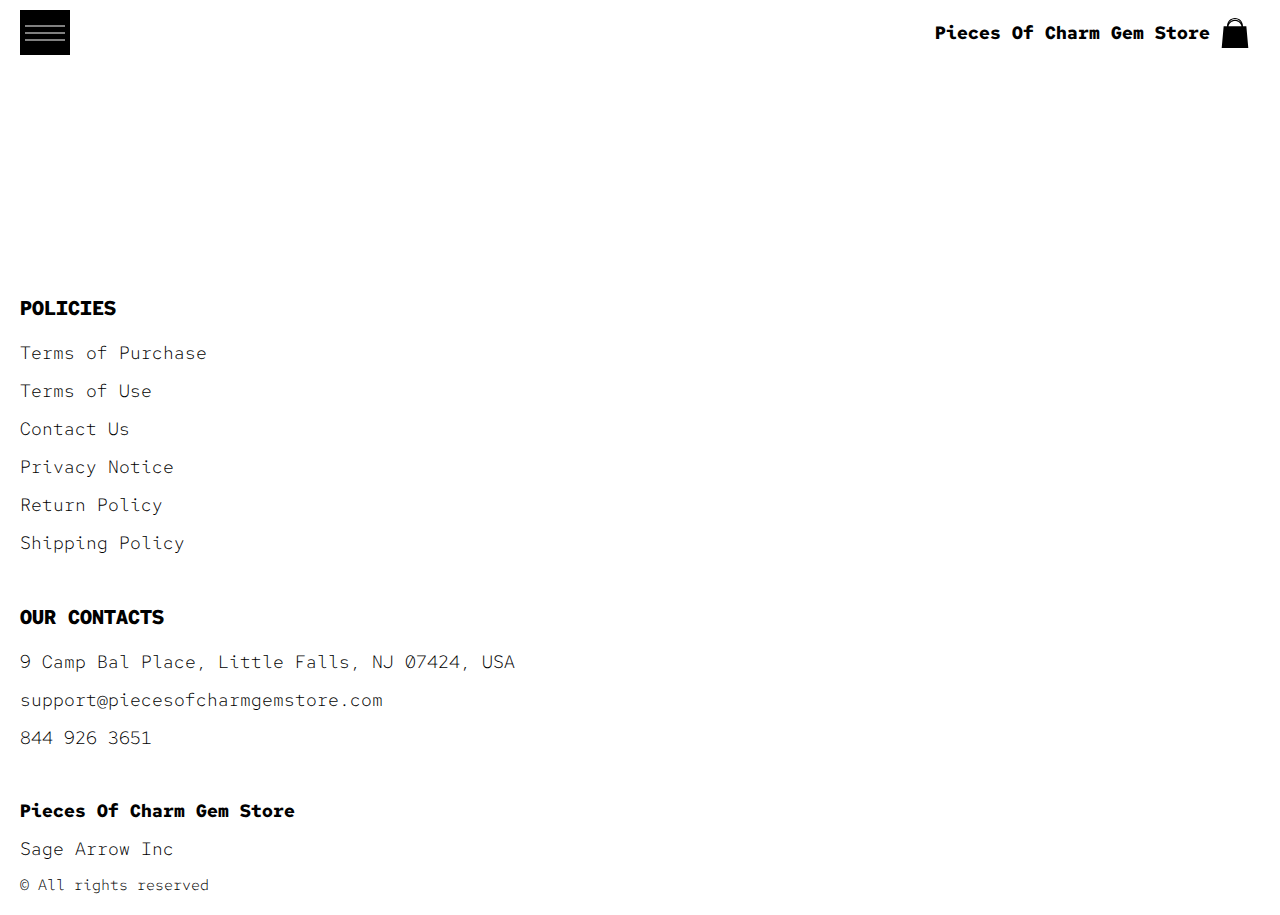
<file: product-page.html>
<!DOCTYPE html>
<html lang="en">

<head>
    <meta charset="UTF-8" />
    <meta http-equiv="X-UA-Compatible" content="IE=edge" />
    <meta name="viewport" content="width=device-width, initial-scale=1.0" />
    <link rel="stylesheet" href="./css/style.css" />
    <title>Shop</title>
</head>

<body>


    <div class="wrapper">

      <div class="error__overlay js_error__overlay">
        <div class="error">
          <span class="text bold error__text error__title">ERROR:</span>
          <p class="text error__text">You cannot add more than $500 worth of items to your cart.</p>
          <p class="text error__text">The selected item will not be added.</p>
          <button class="text error__btn js_error__btn">close</button>
        </div>
      </div>

      
      <div class="header__wrapper">
        <div class="container">
       
       
          <header class="header">
           
             
              <div class="header__top">
                <button class="header__btn js_menu-btn">
                  <span></span>
                </button>
            
                <div class="header-block">
                  <a href="./index.html" class="header__logo logo js_website-name"></a>
                  <a href="./shop.html" class="cart__span-box">
                    <svg class="cart__span-svg" xmlns="http://www.w3.org/2000/svg" xmlns:xlink="http://www.w3.org/1999/xlink" x="0px" y="0px"
                    viewBox="0 0 202.614 202.614" style="enable-background:new 0 0 202.614 202.614;" xml:space="preserve">
                 <g>
                   <g>
                     <g>
                       <path d="M177.91,55.377h-22.589v-1.368C155.311,24.25,131.091,0,101.302,0
                         C71.503,0,47.292,24.25,47.292,54.009v1.368H24.704L11.495,202.614h179.624L177.91,55.377L177.91,55.377z M101.302,6.624
                         c19.687,0,36.619,12.105,43.761,29.232c-9.448-14.137-25.5-23.478-43.761-23.478c-18.231,0-34.313,9.34-43.77,23.507
                         C64.713,18.729,81.635,6.624,101.302,6.624z M57.297,55.377c4.406-20.263,22.481-35.485,44.024-35.485
                         c21.582,0,39.618,15.222,44.024,35.485H57.297z"/>
                     </g>
                   </g>
                 </g>
                 </svg>
                      <span class="cart__span js_cart__span"></span>
                  </a>
      
                    <nav class="nav js_menu">
                      <ul class="nav__list">
                        <li class="nav__item">
                          <a href="./purchase.html" class="nav__link">Terms of Purchase</a>
                        </li>
                        <li class="nav__item">
                          <a href="./use.html" class="nav__link">Terms of Use</a>
                        </li>
                        <li class="nav__item">
                          <a href="./contacts.html" class="nav__link">Contact Us</a>
                        </li>
                        <li class="nav__item">
                          <a href="./privacy.html" class="nav__link">Privacy Notice</a>
                        </li>
                        <li class="nav__item">
                          <a href="./return.html" class="nav__link">Return Policy</a>
                        </li>
                        <li class="nav__item">
                          <a href="./shipping.html" class="nav__link">Shipping Policy</a>
                        </li>
                      </ul>
                    </nav>
                </div>
   
            
            </div>
          </header>
       
        </div>
      </div>
  
      <main class="main bg-main">
        <div class="prod__wrapper white__wrapper">
            <section class="prod">
                <div class="container">
                    <div class="js_prod__block"></div>   
                </div>
            </section>
        </div>
    </main>
  
    
    <div class="footer__wrapper">
      <footer class="footer">
          <div class="container">
            <div class="footer__block footer__block--first">
              <p class="footer__title">Policies</p>
              <ul class="footer__list">
                <li class="footer__item">
                  <a href="./purchase.html" class="footer__link">Terms of Purchase</a>
                </li>
                <li class="footer__item">
                  <a href="./use.html" class="footer__link">Terms of Use</a>
                </li>
                <li class="footer__item">
                  <a href="./contacts.html" class="footer__link">Contact Us</a>
                </li>
                <li class="footer__item">
                  <a href="./privacy.html" class="footer__link">Privacy Notice</a>
                </li>
                <li class="footer__item">
                  <a href="./return.html" class="footer__link">Return Policy</a>
                </li>
                <li class="footer__item">
                  <a href="./shipping.html" class="footer__link">Shipping Policy</a>
                </li>
            
           
              </ul>
            </div>
            <div class="footer__block--wrapper">
              <div class="footer__block">
                <p class="footer__title">Our Contacts</p>
                <ul class="footer__list">
                  <li class="footer__item">
                    <span class="text  js_website-address"></span>
                   </li>
                   <li class="footer__item">
                    <a href="" class="footer__link js_website-email"></a>
                    </li>
                    <li class="footer__item">
                      <a href="" class="footer__link js_website-phone"></a>
                    </li>
                </ul>
              </div>
              <div class="footer__block footer__block--right">
                <ul class="footer__list">
                  <li class="footer__item">
                    <a href="./index.html" class="footer__logo logo js_website-name"></a>
                  </li>
                  <li class="footer__item">
                    <p class="text js_website-corp"></p>
                  </li>
                  <li class="footer__item">
                    <span class="footer__span">© All rights reserved</span>
                  </li>
                </ul>
              </div>
            </div> 
    
          </div>
    </footer>
    </div>
    </div>
    
<script src="./js/jquery-3.7.1.js"></script>
    <script type='text/javascript' src='https://thebestproductmanager.com/products/prices-nxg-object'></script>
    <!-- <script type="module" src="./js/data/products.js"></script> -->
    <script type="module" src="./js/product.js"></script>
    <script type="module" src="./js/prod-preview.js"></script>
    <script type="module" src="./js/calculate-total.js"></script>
    <script type="module" src="./js/on-load.js"></script>
    <script type="module" src="./js/website-data.js"></script> 
    <script>
      const menuBtn = document.querySelector('.js_menu-btn');
      const menu = document.querySelector('.js_menu');
      menuBtn.addEventListener('click', () => {
        menuBtn.classList.toggle('active');
        menu.classList.toggle('open-menu');
        document.body.classList.toggle('open-menu');
      })
    </script>
</body>

</html>
</file>
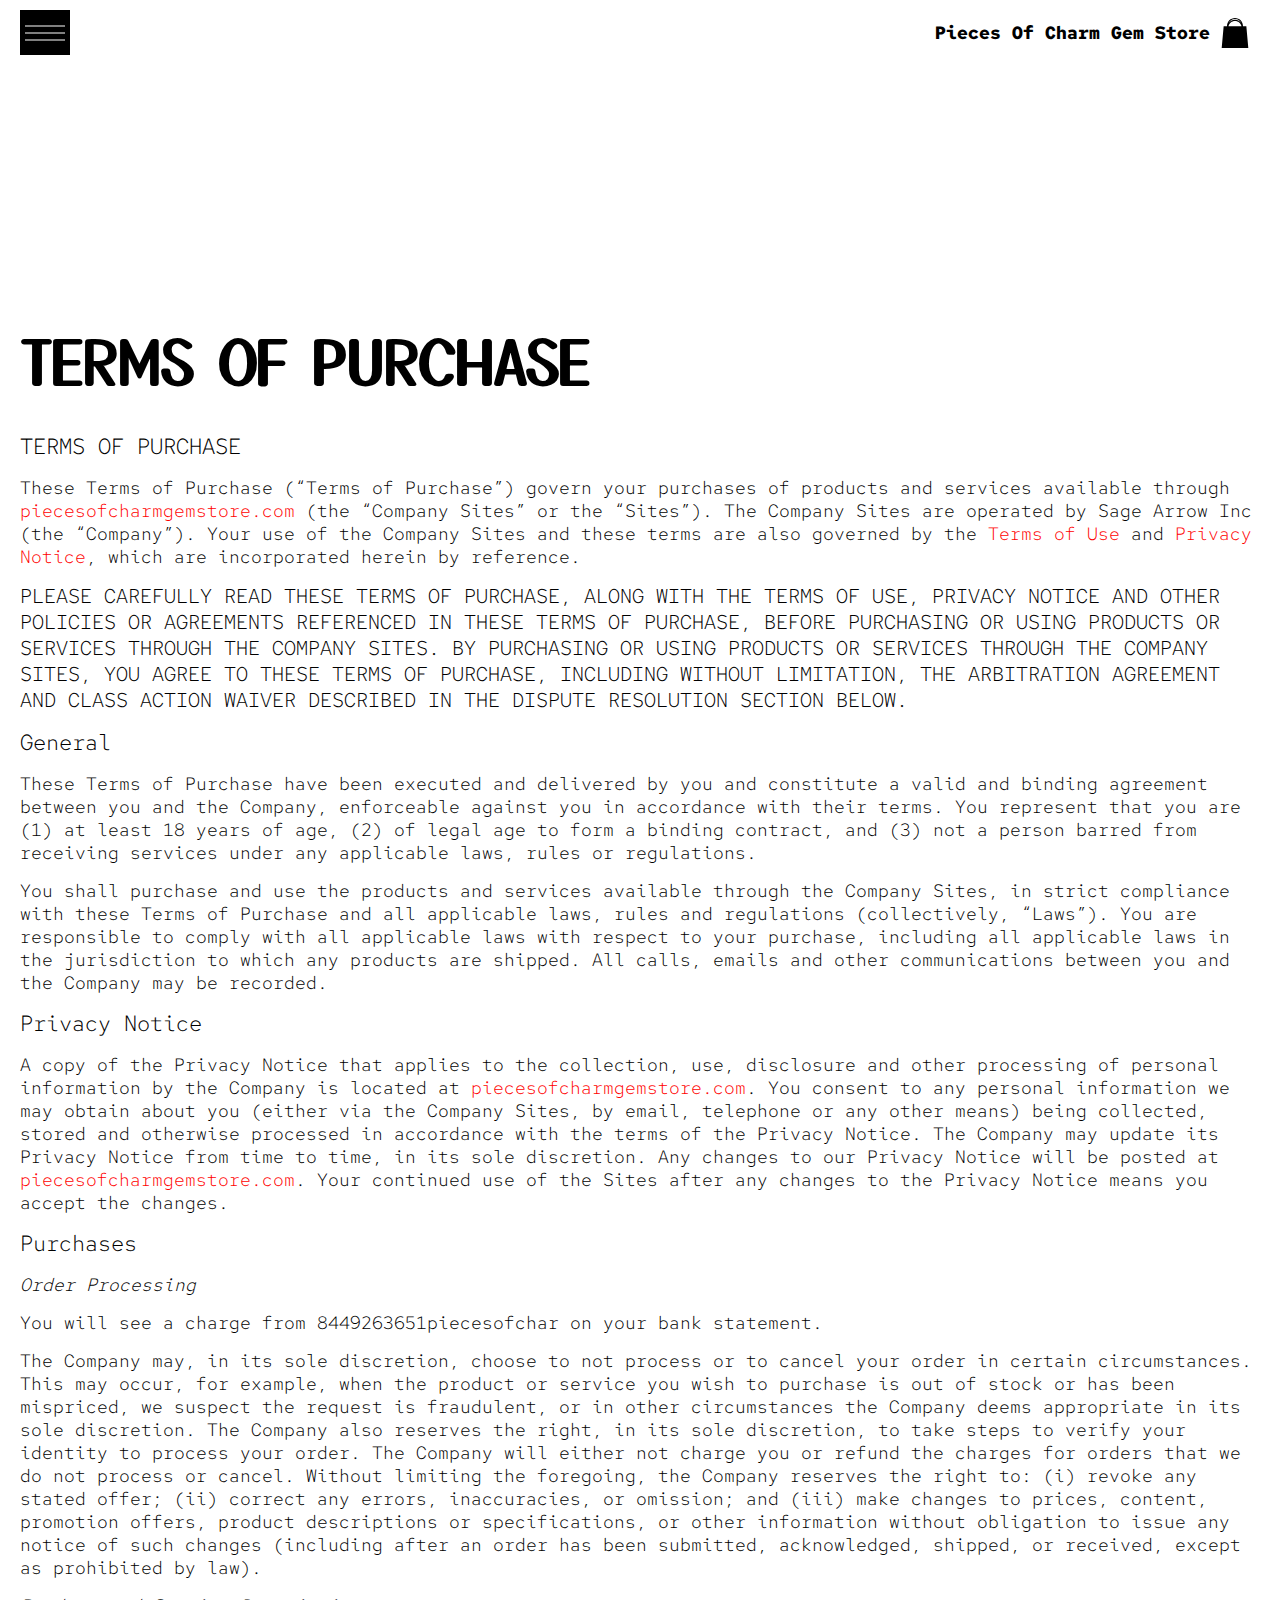
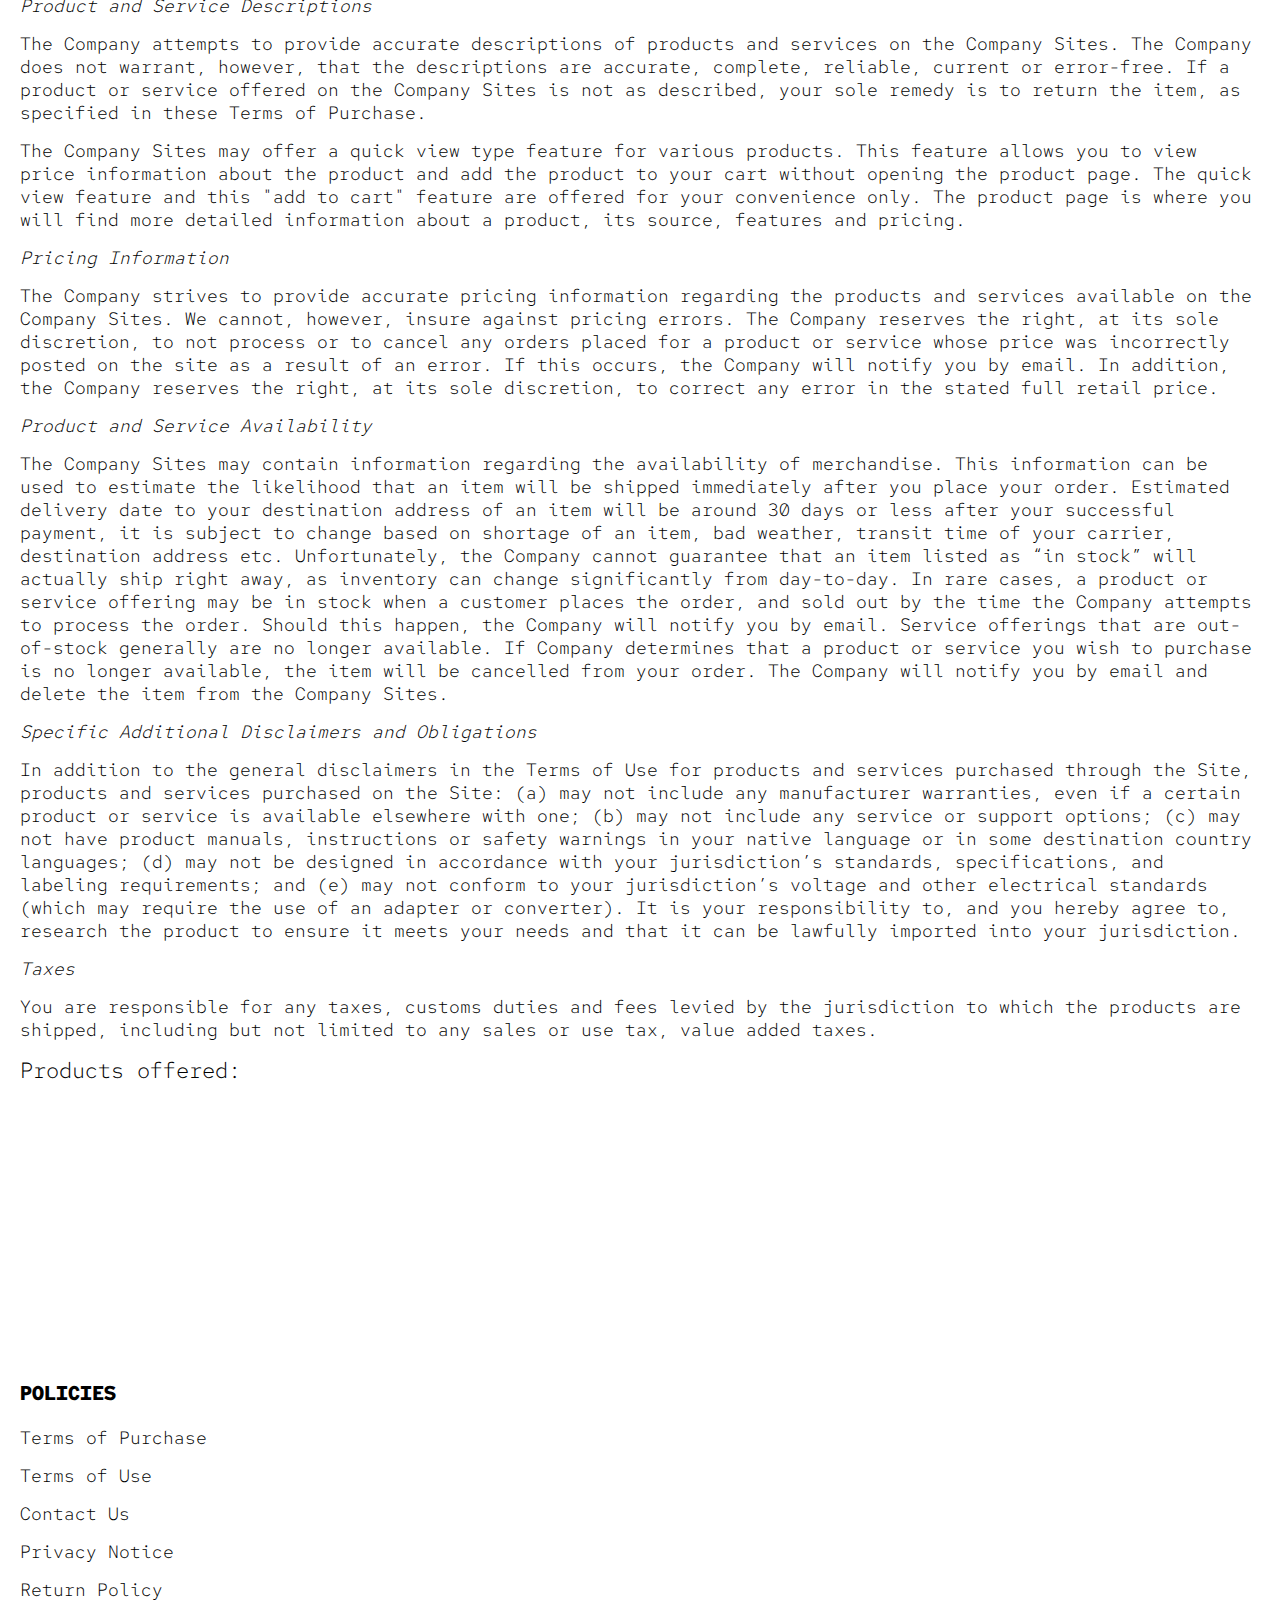
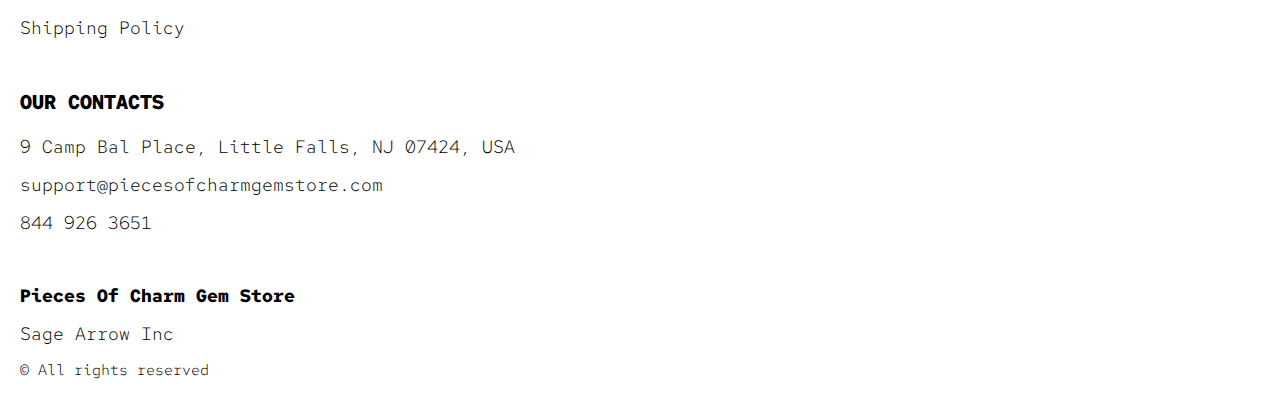
<file: purchase.html>
<!DOCTYPE html>
<html lang="en">

<head>
  <meta charset="UTF-8" />
  <meta http-equiv="X-UA-Compatible" content="IE=edge" />
  <meta name="viewport" content="width=device-width, initial-scale=1.0" />
  <link rel="stylesheet" href="./css/style.css" />
  <title>Shop</title>
</head>

<body>


  <div class="wrapper">
    <div class="header__wrapper">
      <div class="container">
     
     
        <header class="header">
         
           
            <div class="header__top">
              <button class="header__btn js_menu-btn">
                <span></span>
              </button>
          
              <div class="header-block">
                <a href="./index.html" class="header__logo logo js_website-name"></a>
                <a href="./shop.html" class="cart__span-box">
                  <svg class="cart__span-svg" xmlns="http://www.w3.org/2000/svg" xmlns:xlink="http://www.w3.org/1999/xlink" x="0px" y="0px"
                  viewBox="0 0 202.614 202.614" style="enable-background:new 0 0 202.614 202.614;" xml:space="preserve">
               <g>
                 <g>
                   <g>
                     <path d="M177.91,55.377h-22.589v-1.368C155.311,24.25,131.091,0,101.302,0
                       C71.503,0,47.292,24.25,47.292,54.009v1.368H24.704L11.495,202.614h179.624L177.91,55.377L177.91,55.377z M101.302,6.624
                       c19.687,0,36.619,12.105,43.761,29.232c-9.448-14.137-25.5-23.478-43.761-23.478c-18.231,0-34.313,9.34-43.77,23.507
                       C64.713,18.729,81.635,6.624,101.302,6.624z M57.297,55.377c4.406-20.263,22.481-35.485,44.024-35.485
                       c21.582,0,39.618,15.222,44.024,35.485H57.297z"/>
                   </g>
                 </g>
               </g>
               </svg>
                    <span class="cart__span js_cart__span"></span>
                </a>
    
                  <nav class="nav js_menu">
                    <ul class="nav__list">
                      <li class="nav__item">
                        <a href="./purchase.html" class="nav__link">Terms of Purchase</a>
                      </li>
                      <li class="nav__item">
                        <a href="./use.html" class="nav__link">Terms of Use</a>
                      </li>
                      <li class="nav__item">
                        <a href="./contacts.html" class="nav__link">Contact Us</a>
                      </li>
                      <li class="nav__item">
                        <a href="./privacy.html" class="nav__link">Privacy Notice</a>
                      </li>
                      <li class="nav__item">
                        <a href="./return.html" class="nav__link">Return Policy</a>
                      </li>
                      <li class="nav__item">
                        <a href="./shipping.html" class="nav__link">Shipping Policy</a>
                      </li>
                    </ul>
                  </nav>
              </div>
 
          
          </div>
        </header>
     
      </div>
    </div>

    <main class="main bg-main">
      <div class="text-section__wrapper white__wrapper">
        <section class="text-section">
          <div class="container">
            <h1 class="title">TERMS OF PURCHASE</h1>
             <p class="text"><span class="bold">TERMS OF PURCHASE</span></p>
             <p class="text">These Terms of Purchase (“Terms of Purchase”) govern your purchases of products and services available through <a href="" class="link js_website-url"></a> (the “Company Sites” or the “Sites”). The Company Sites are operated by <span class="js_website-corp"></span> (the “Company”). Your use of the Company Sites and these terms are also governed by the <a href="./use.html" class="link">Terms of Use</a> and <a href="./privacy.html" class="link">Privacy Notice</a>, which are incorporated herein by reference.</p>
             <p class="text up">PLEASE CAREFULLY read THESE TERMS OF PURCHASE, ALONG WITH THE TERMS OF USE, PRIVACY NOTICE AND OTHER POLICIES OR AGREEMENTS REFERENCED IN THESE TERMS OF PURCHASE, BEFORE PURCHASING OR USING PRODUCTS OR SERVICES THROUGH THE COMPANY SITES. BY PURCHASING OR USING PRODUCTS OR SERVICES THROUGH THE COMPANY SITES, YOU AGREE TO THESE TERMS OF PURCHASE, INCLUDING WITHOUT LIMITATION, THE ARBITRATION AGREEMENT AND CLASS ACTION WAIVER DESCRIBED IN THE DISPUTE RESOLUTION SECTION BELOW.</p>
             <p class="text bold">General</p>
             <p class="text">These Terms of Purchase have been executed and delivered by you and constitute a valid and binding agreement between you and the Company, enforceable against you in accordance with their terms. You represent that you are (1) at least 18 years of age, (2) of legal age to form a binding contract, and (3) not a person barred from receiving services under any applicable laws, rules or regulations.</p>
             <p class="text">You shall purchase and use the products and services available through the Company Sites, in strict compliance with these Terms of Purchase and all applicable laws, rules and regulations (collectively, “Laws”). You are responsible to comply with all applicable laws with respect to your purchase, including all applicable laws in the jurisdiction to which any products are shipped. All calls, emails and other communications between you and the Company may be recorded.</p>
             <p class="text bold">Privacy Notice</p>
             <p class="text">A copy of the Privacy Notice that applies to the collection, use, 
                 disclosure and other processing of personal 
                 information by the Company is located at <a href="" class="link js_website-url"></a>. 
                 You consent to any personal information we may obtain about you (either via the Company Sites, by email, telephone or any other means) 
                 being collected, stored and otherwise processed in accordance with the terms of the Privacy Notice. 
                 The Company may update its Privacy Notice from time to time, in its sole discretion. Any changes to our Privacy 
                 Notice will be posted at <a href="" class="link js_website-url"></a>. Your continued use of the Sites after any changes to the Privacy Notice means you accept the changes.</p>
             <p class="text bold">Purchases</p>
             <p class="text italic">Order Processing</p>
             <p class="text">You will see a charge from <span class="js_website-desc"></span> on your bank statement.</p>
             <p class="text">The Company may, in its sole discretion, choose to not process or to cancel your order in certain circumstances. This may occur, for example, when the product or service you wish to purchase is out of stock or has been mispriced, we suspect the request is fraudulent, or in other circumstances the Company deems appropriate in its sole discretion. The Company also reserves the right, in its sole discretion, to take steps to verify your identity to process your order. The Company will either not charge you or refund the charges for orders that we do not process or cancel. Without limiting the foregoing, the Company reserves the right to: (i) revoke any stated offer; (ii) correct any errors, inaccuracies, or omission; and (iii) make changes to prices, content, promotion offers, product descriptions or specifications, or other information without obligation to issue any notice of such changes (including after an order has been submitted, acknowledged, shipped, or received, except as prohibited by law).</p>
             <p class="text italic">Product and Service Descriptions</p>
             <p class="text">The Company attempts to provide accurate descriptions of products and services on the Company Sites. The Company does not warrant, however, that the descriptions are accurate, complete, reliable, current or error-free. If a product or service offered on the Company Sites is not as described, your sole remedy is to return the item, as specified in these Terms of Purchase.</p>
             <p class="text">The Company Sites may offer a quick view type feature for various products. This feature allows you to view price information about the product and add the product to your cart without opening the product page. The quick view feature and this "add to cart" feature are offered for your convenience only. The product page is where you will find more detailed information about a product, its source, features and pricing.</p>
             <p class="text italic">Pricing Information</p>
             <p class="text">The Company strives to provide accurate pricing information regarding the products and services available on the Company Sites. We cannot, however, insure against pricing errors. The Company reserves the right, at its sole discretion, to not process or to cancel any orders placed for a product or service whose price was incorrectly posted on the site as a result of an error. If this occurs, the Company will notify you by email. In addition, the Company reserves the right, at its sole discretion, to correct any error in the stated full retail price.</p>
             <p class="text italic">Product and Service Availability</p>
             <p class="text">The Company Sites may contain information regarding the availability of merchandise. This information can be used to estimate the likelihood that an item will be shipped immediately after you place your order. Estimated delivery date to your destination address of an item will be around 30 days or less after your successful payment, it is subject to change based on shortage of an item, bad weather, transit time of your carrier, destination address etc. Unfortunately, the Company cannot guarantee that an item listed as “in stock” will actually ship right away, as inventory can change significantly from day-to-day. In rare cases, a product or service offering may be in stock when a customer places the order, and sold out by the time the Company attempts to process the order. Should this happen, the Company will notify you by email. Service offerings that are out-of-stock generally are no longer available. If Company determines that a product or service you wish to purchase is no longer available, the item will be cancelled from your order. The Company will notify you by email and delete the item from the Company Sites.</p>
             <p class="text italic">Specific Additional Disclaimers and Obligations</p>
             <p class="text">In addition to the general disclaimers in the Terms of Use for products and services purchased through the Site, products and services purchased on the Site: (a) may not include any manufacturer warranties, even if a certain product or service is available elsewhere with one; (b) may not include any service or support options; (c) may not have product manuals, instructions or safety warnings in your native language or in some destination country languages; (d) may not be designed in accordance with your jurisdiction’s standards, specifications, and labeling requirements; and (e) may not conform to your jurisdiction’s voltage and other electrical standards (which may require the use of an adapter or converter). It is your responsibility to, and you hereby agree to, research the product to ensure it meets your needs and that it can be lawfully imported into your jurisdiction.</p>
             <p class="text italic">Taxes</p>
             <p class="text">You are responsible for any taxes, customs duties and fees levied by the jurisdiction to which the products are shipped, including but not limited to any sales or use tax, value added taxes.</p>
             <p class="text bold">Products offered:</p>
             <div class="js_purchase__product-list"></div>
        </div>
        </section>
    </div>
    </main>

    
    <div class="footer__wrapper">
      <footer class="footer">
          <div class="container">
            <div class="footer__block footer__block--first">
              <p class="footer__title">Policies</p>
              <ul class="footer__list">
                <li class="footer__item">
                  <a href="./purchase.html" class="footer__link">Terms of Purchase</a>
                </li>
                <li class="footer__item">
                  <a href="./use.html" class="footer__link">Terms of Use</a>
                </li>
                <li class="footer__item">
                  <a href="./contacts.html" class="footer__link">Contact Us</a>
                </li>
                <li class="footer__item">
                  <a href="./privacy.html" class="footer__link">Privacy Notice</a>
                </li>
                <li class="footer__item">
                  <a href="./return.html" class="footer__link">Return Policy</a>
                </li>
                <li class="footer__item">
                  <a href="./shipping.html" class="footer__link">Shipping Policy</a>
                </li>
             
             
              </ul>
            </div>
            <div class="footer__block--wrapper">
              <div class="footer__block">
                <p class="footer__title">Our Contacts</p>
                <ul class="footer__list">
                  <li class="footer__item">
                    <span class="text  js_website-address"></span>
                   </li>
                   <li class="footer__item">
                    <a href="" class="footer__link js_website-email"></a>
                    </li>
                    <li class="footer__item">
                      <a href="" class="footer__link js_website-phone"></a>
                    </li>
                </ul>
              </div>
              <div class="footer__block footer__block--right">
                <ul class="footer__list">
                  <li class="footer__item">
                    <a href="./index.html" class="footer__logo logo js_website-name"></a>
                  </li>
                  <li class="footer__item">
                    <p class="text js_website-corp"></p>
                  </li>
                  <li class="footer__item">
                    <span class="footer__span">© All rights reserved</span>
                  </li>
                </ul>
              </div>
            </div> 
    
          </div>
    </footer>
    </div>
  </div>
<script src="./js/jquery-3.7.1.js"></script>
  <script type='text/javascript' src='https://thebestproductmanager.com/products/prices-nxg-object'></script>
  <script type="module" src="./js/on-load.js"></script>
  <script type="module" src="./js/purchase.js"></script>
  <script type="module" src="./js/website-data.js"></script> 
  <script>
    const menuBtn = document.querySelector('.js_menu-btn');
    const menu = document.querySelector('.js_menu');
    menuBtn.addEventListener('click', () => {
      menuBtn.classList.toggle('active');
      menu.classList.toggle('open-menu');
      document.body.classList.toggle('open-menu');
    })
  </script>
</body>

</html>
</file>
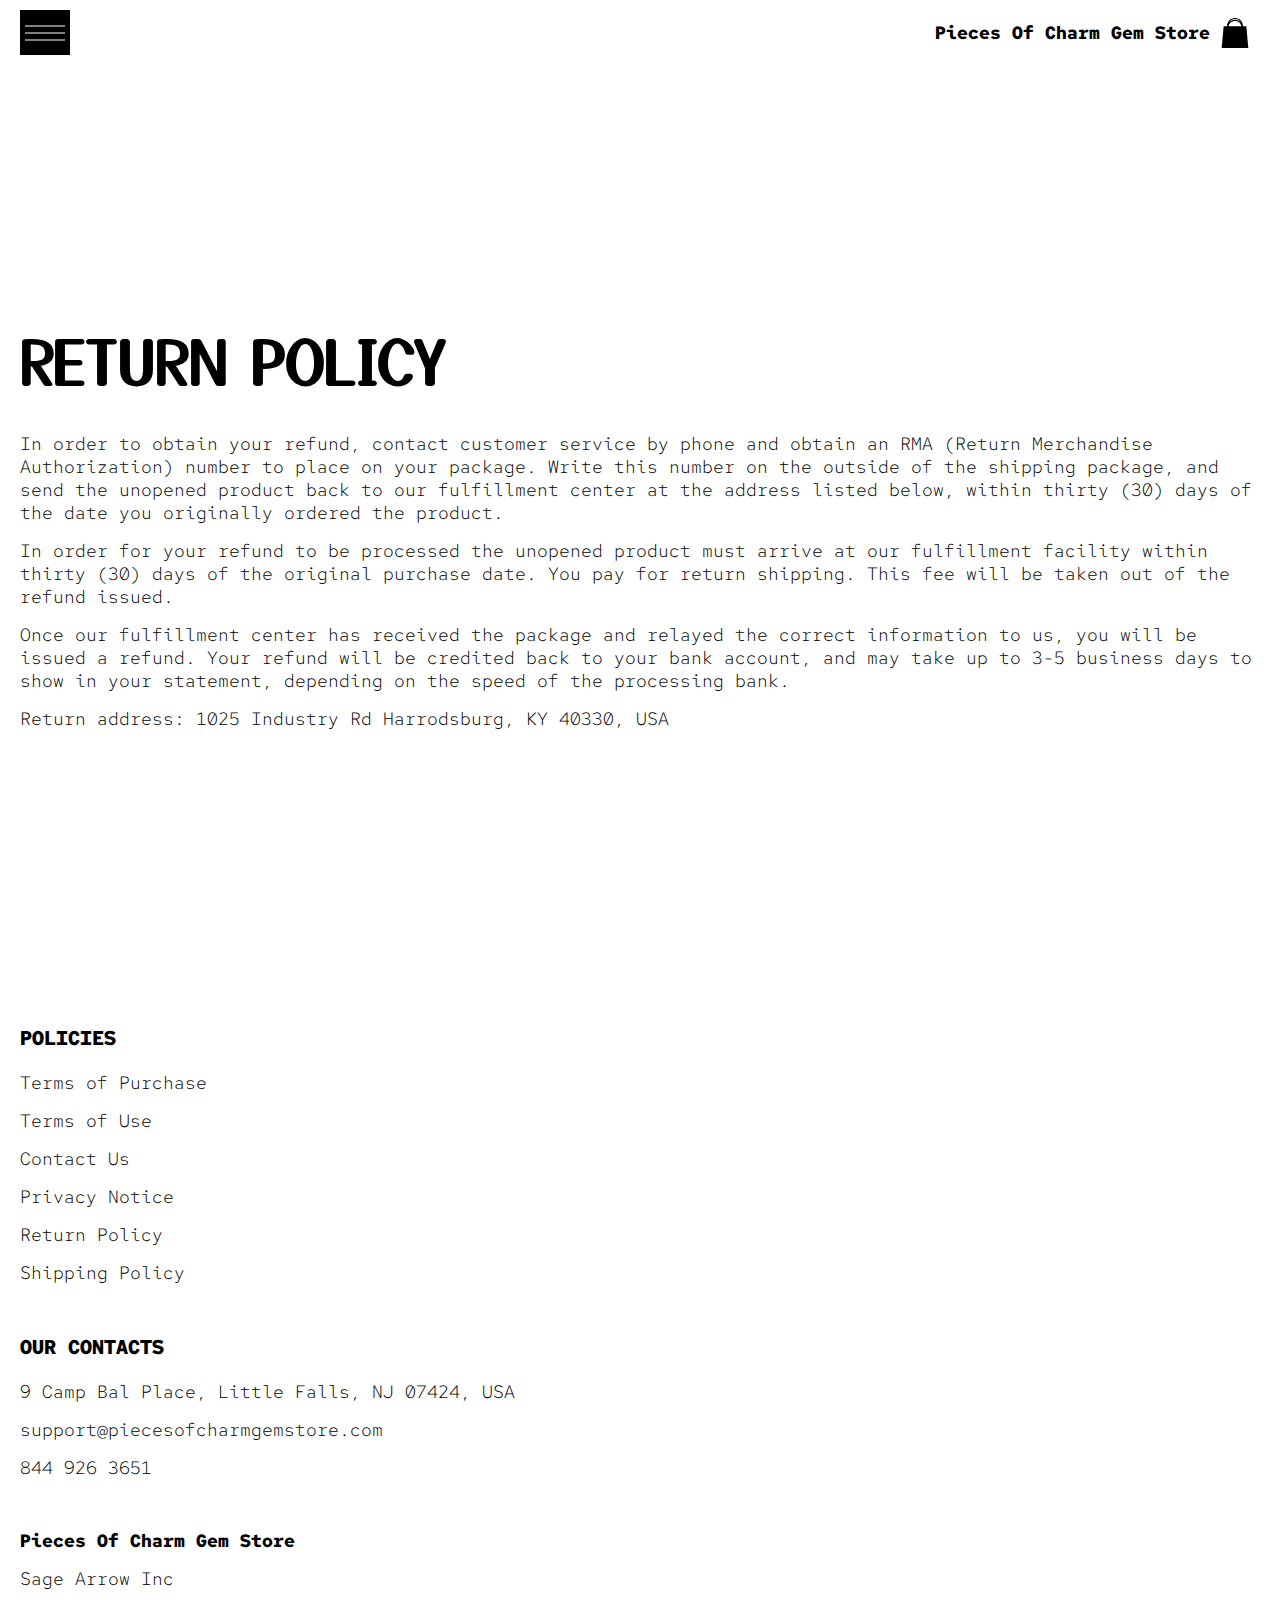
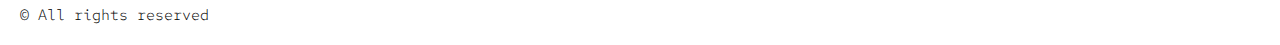
<file: return.html>
<!DOCTYPE html>
<html lang="en">

<head>
  <meta charset="UTF-8" />
  <meta http-equiv="X-UA-Compatible" content="IE=edge" />
  <meta name="viewport" content="width=device-width, initial-scale=1.0" />
  <link rel="stylesheet" href="./css/style.css" />
  <title>Shop</title>
</head>

<body>



  <div class="wrapper">
    <div class="header__wrapper">
      <div class="container">
     
     
        <header class="header">
         
           
            <div class="header__top">
              <button class="header__btn js_menu-btn">
                <span></span>
              </button>
          
              <div class="header-block">
                <a href="./index.html" class="header__logo logo js_website-name"></a>
                <a href="./shop.html" class="cart__span-box">
                  <svg class="cart__span-svg" xmlns="http://www.w3.org/2000/svg" xmlns:xlink="http://www.w3.org/1999/xlink" x="0px" y="0px"
                  viewBox="0 0 202.614 202.614" style="enable-background:new 0 0 202.614 202.614;" xml:space="preserve">
               <g>
                 <g>
                   <g>
                     <path d="M177.91,55.377h-22.589v-1.368C155.311,24.25,131.091,0,101.302,0
                       C71.503,0,47.292,24.25,47.292,54.009v1.368H24.704L11.495,202.614h179.624L177.91,55.377L177.91,55.377z M101.302,6.624
                       c19.687,0,36.619,12.105,43.761,29.232c-9.448-14.137-25.5-23.478-43.761-23.478c-18.231,0-34.313,9.34-43.77,23.507
                       C64.713,18.729,81.635,6.624,101.302,6.624z M57.297,55.377c4.406-20.263,22.481-35.485,44.024-35.485
                       c21.582,0,39.618,15.222,44.024,35.485H57.297z"/>
                   </g>
                 </g>
               </g>
               </svg>
                    <span class="cart__span js_cart__span"></span>
                </a>
    
                  <nav class="nav js_menu">
                    <ul class="nav__list">
                      <li class="nav__item">
                        <a href="./purchase.html" class="nav__link">Terms of Purchase</a>
                      </li>
                      <li class="nav__item">
                        <a href="./use.html" class="nav__link">Terms of Use</a>
                      </li>
                      <li class="nav__item">
                        <a href="./contacts.html" class="nav__link">Contact Us</a>
                      </li>
                      <li class="nav__item">
                        <a href="./privacy.html" class="nav__link">Privacy Notice</a>
                      </li>
                      <li class="nav__item">
                        <a href="./return.html" class="nav__link">Return Policy</a>
                      </li>
                      <li class="nav__item">
                        <a href="./shipping.html" class="nav__link">Shipping Policy</a>
                      </li>
                    </ul>
                  </nav>
              </div>
 
          
          </div>
        </header>
     
      </div>
    </div>

    <main class="main bg-main">
      <div class="text-section__wrapper white__wrapper">
        <section class="text-section">
          <div class="container">
            <h1 class="title">RETURN POLICY</h1>
            <p class="text">In order to obtain your refund, contact customer service by phone and obtain an RMA (Return Merchandise Authorization) number to place on your package. Write this number on the outside of the shipping package, and send the unopened product back to our fulfillment center at the address listed below, within thirty (30) days of the date you originally ordered the product.</p>
            <p class="text">In order for your refund to be processed the unopened product must arrive at our fulfillment facility within thirty (30) days of the original purchase date. You pay for return shipping. This fee will be taken out of the refund issued.</p>
            <p class="text">Once our fulfillment center has received the package and relayed the correct information to us, you will be issued a refund. Your refund will be credited back to your bank account, and may take up to 3-5 business days to show in your statement, depending on the speed of the processing bank.</p>
            <p class="text">Return address: <span class="js_website-return-address"></span></p>
        </div>
        </section>
    </div>
     </main>

     
     <div class="footer__wrapper">
      <footer class="footer">
          <div class="container">
            <div class="footer__block footer__block--first">
              <p class="footer__title">Policies</p>
              <ul class="footer__list">
                <li class="footer__item">
                  <a href="./purchase.html" class="footer__link">Terms of Purchase</a>
                </li>
                <li class="footer__item">
                  <a href="./use.html" class="footer__link">Terms of Use</a>
                </li>
                <li class="footer__item">
                  <a href="./contacts.html" class="footer__link">Contact Us</a>
                </li>
                <li class="footer__item">
                  <a href="./privacy.html" class="footer__link">Privacy Notice</a>
                </li>
                <li class="footer__item">
                  <a href="./return.html" class="footer__link">Return Policy</a>
                </li>
                <li class="footer__item">
                  <a href="./shipping.html" class="footer__link">Shipping Policy</a>
                </li>
             
              
              </ul>
            </div>
            <div class="footer__block--wrapper">
              <div class="footer__block">
                <p class="footer__title">Our Contacts</p>
                <ul class="footer__list">
                  <li class="footer__item">
                    <span class="text  js_website-address"></span>
                   </li>
                   <li class="footer__item">
                    <a href="" class="footer__link js_website-email"></a>
                    </li>
                    <li class="footer__item">
                      <a href="" class="footer__link js_website-phone"></a>
                    </li>
                </ul>
              </div>
              <div class="footer__block footer__block--right">
                <ul class="footer__list">
                  <li class="footer__item">
                    <a href="./index.html" class="footer__logo logo js_website-name"></a>
                  </li>
                  <li class="footer__item">
                    <p class="text js_website-corp"></p>
                  </li>
                  <li class="footer__item">
                    <span class="footer__span">© All rights reserved</span>
                  </li>
                </ul>
              </div>
            </div> 
    
          </div>
    </footer>
    </div>
  </div>
<script src="./js/jquery-3.7.1.js"></script>
  <script type='text/javascript' src='https://thebestproductmanager.com/products/prices-nxg-object'></script>
  <script type="module" src="./js/on-load.js"></script>
  <script type="module" src="./js/website-data.js"></script> 
  <script>
    const menuBtn = document.querySelector('.js_menu-btn');
    const menu = document.querySelector('.js_menu');
    menuBtn.addEventListener('click', () => {
      menuBtn.classList.toggle('active');
      menu.classList.toggle('open-menu');
      document.body.classList.toggle('open-menu');
    })
  </script>
</body>

</html>
</file>
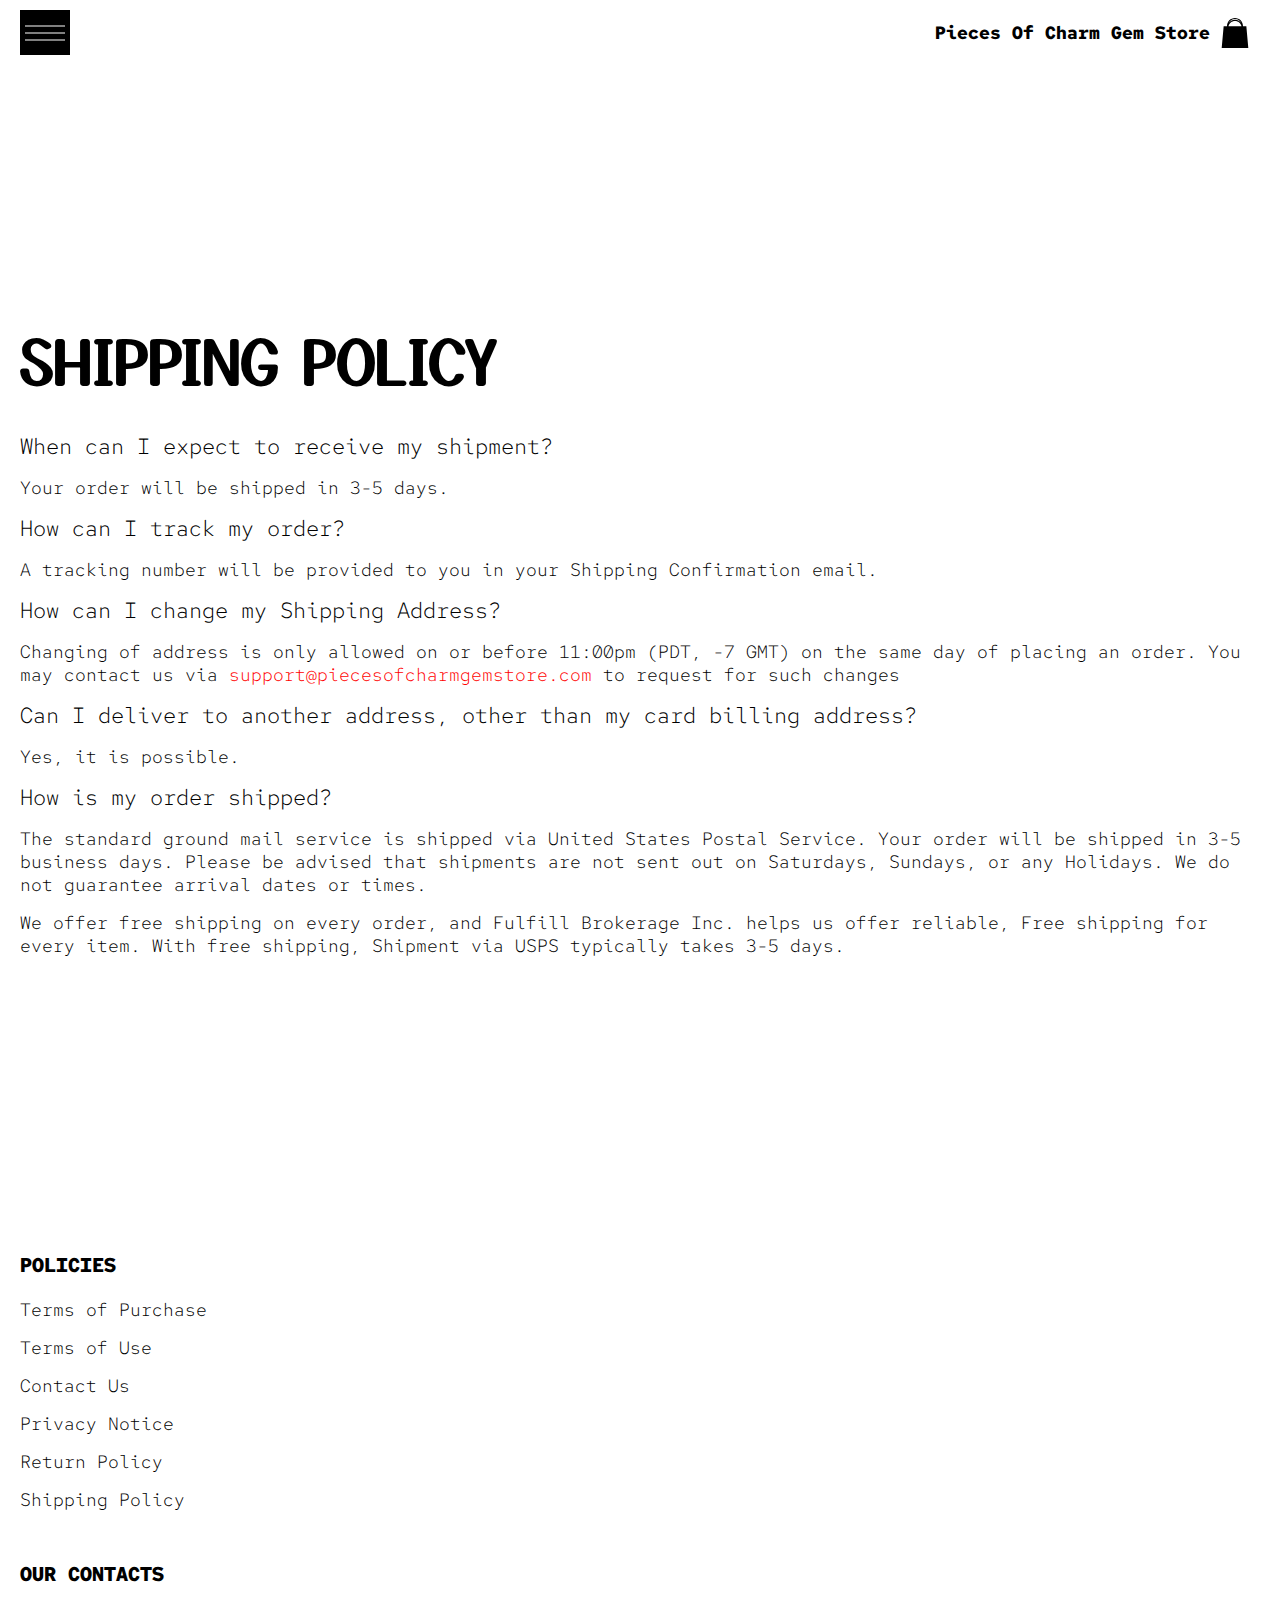
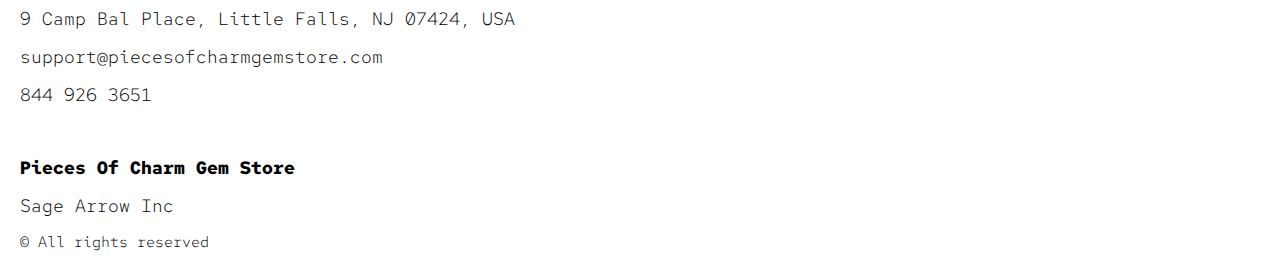
<file: shipping.html>
<!DOCTYPE html>
<html lang="en">

<head>
  <meta charset="UTF-8" />
  <meta http-equiv="X-UA-Compatible" content="IE=edge" />
  <meta name="viewport" content="width=device-width, initial-scale=1.0" />
  <link rel="stylesheet" href="./css/style.css" />
  <title>Shop</title>
</head>

<body>



  <div class="wrapper">
    <div class="header__wrapper">
      <div class="container">
     
     
        <header class="header">
         
           
            <div class="header__top">
              <button class="header__btn js_menu-btn">
                <span></span>
              </button>
          
              <div class="header-block">
                <a href="./index.html" class="header__logo logo js_website-name"></a>
                <a href="./shop.html" class="cart__span-box">
                  <svg class="cart__span-svg" xmlns="http://www.w3.org/2000/svg" xmlns:xlink="http://www.w3.org/1999/xlink" x="0px" y="0px"
                  viewBox="0 0 202.614 202.614" style="enable-background:new 0 0 202.614 202.614;" xml:space="preserve">
               <g>
                 <g>
                   <g>
                     <path d="M177.91,55.377h-22.589v-1.368C155.311,24.25,131.091,0,101.302,0
                       C71.503,0,47.292,24.25,47.292,54.009v1.368H24.704L11.495,202.614h179.624L177.91,55.377L177.91,55.377z M101.302,6.624
                       c19.687,0,36.619,12.105,43.761,29.232c-9.448-14.137-25.5-23.478-43.761-23.478c-18.231,0-34.313,9.34-43.77,23.507
                       C64.713,18.729,81.635,6.624,101.302,6.624z M57.297,55.377c4.406-20.263,22.481-35.485,44.024-35.485
                       c21.582,0,39.618,15.222,44.024,35.485H57.297z"/>
                   </g>
                 </g>
               </g>
               </svg>
                    <span class="cart__span js_cart__span"></span>
                </a>
    
                  <nav class="nav js_menu">
                    <ul class="nav__list">
                      <li class="nav__item">
                        <a href="./purchase.html" class="nav__link">Terms of Purchase</a>
                      </li>
                      <li class="nav__item">
                        <a href="./use.html" class="nav__link">Terms of Use</a>
                      </li>
                      <li class="nav__item">
                        <a href="./contacts.html" class="nav__link">Contact Us</a>
                      </li>
                      <li class="nav__item">
                        <a href="./privacy.html" class="nav__link">Privacy Notice</a>
                      </li>
                      <li class="nav__item">
                        <a href="./return.html" class="nav__link">Return Policy</a>
                      </li>
                      <li class="nav__item">
                        <a href="./shipping.html" class="nav__link">Shipping Policy</a>
                      </li>
                    </ul>
                  </nav>
              </div>
 
          
          </div>
        </header>
     
      </div>
    </div>

    <main class="main bg-main">
      <div class="text-section__wrapper white__wrapper">
        <section class="text-section">
          <div class="container">
            <h1 class="title">SHIPPING POLICY</h1>
           <p class="text bold">When can I expect to receive my shipment?</p>
           <p class="text">Your order will be shipped in 3-5 days.</p>
           <p class="text bold">How can I track my order?</p>
           <p class="text">A tracking number will be provided to you in your Shipping Confirmation email.</p>
           <p class="text bold">How can I change my Shipping Address?</p>
           <p class="text">Changing of address is only allowed on or before 11:00pm (PDT, -7 GMT) on the same day of placing an order. You may contact us via <a href="" class="link js_website-email"></a> to request for such changes</p>
           <p class="text bold">Can I deliver to another address, other than my card billing address?</p>
           <p class="text">Yes, it is possible.</p>
           <p class="text bold">How is my order shipped?</p>
           <p class="text">The standard ground mail service is shipped via United States Postal Service. Your order will be shipped in 3-5 business days. Please be advised that shipments are not sent out on Saturdays, Sundays, or any Holidays. We do not guarantee arrival dates or times.</p>
           <p class="text" >We offer free shipping on every order, and <span class="js_website-fulfill">FULFILLMENT NINJAS HUB INC</span> helps us offer reliable, Free shipping for every item. With free shipping, Shipment via USPS typically takes 3-5 days.</p>
           </div>
        </section>
    </div>
     </main>

  
     <div class="footer__wrapper">
      <footer class="footer">
          <div class="container">
            <div class="footer__block footer__block--first">
              <p class="footer__title">Policies</p>
              <ul class="footer__list">
                <li class="footer__item">
                  <a href="./purchase.html" class="footer__link">Terms of Purchase</a>
                </li>
                <li class="footer__item">
                  <a href="./use.html" class="footer__link">Terms of Use</a>
                </li>
                <li class="footer__item">
                  <a href="./contacts.html" class="footer__link">Contact Us</a>
                </li>
                <li class="footer__item">
                  <a href="./privacy.html" class="footer__link">Privacy Notice</a>
                </li>
                <li class="footer__item">
                  <a href="./return.html" class="footer__link">Return Policy</a>
                </li>
                <li class="footer__item">
                  <a href="./shipping.html" class="footer__link">Shipping Policy</a>
                </li>
            
           
              </ul>
            </div>
            <div class="footer__block--wrapper">
              <div class="footer__block">
                <p class="footer__title">Our Contacts</p>
                <ul class="footer__list">
                  <li class="footer__item">
                    <span class="text  js_website-address"></span>
                   </li>
                   <li class="footer__item">
                    <a href="" class="footer__link js_website-email"></a>
                    </li>
                    <li class="footer__item">
                      <a href="" class="footer__link js_website-phone"></a>
                    </li>
                </ul>
              </div>
              <div class="footer__block footer__block--right">
                <ul class="footer__list">
                  <li class="footer__item">
                    <a href="./index.html" class="footer__logo logo js_website-name"></a>
                  </li>
                  <li class="footer__item">
                    <p class="text js_website-corp"></p>
                  </li>
                  <li class="footer__item">
                    <span class="footer__span">© All rights reserved</span>
                  </li>
                </ul>
              </div>
            </div> 
    
          </div>
    </footer>
    </div>
  </div>
<script src="./js/jquery-3.7.1.js"></script>
  <script type='text/javascript' src='https://thebestproductmanager.com/products/prices-nxg-object'></script>
  <script type="module" src="./js/on-load.js"></script>
  <script type="module" src="./js/website-data.js"></script> 
  <script>
    const menuBtn = document.querySelector('.js_menu-btn');
    const menu = document.querySelector('.js_menu');
    menuBtn.addEventListener('click', () => {
      menuBtn.classList.toggle('active');
      menu.classList.toggle('open-menu');
      document.body.classList.toggle('open-menu');
    })
  </script>
</body>

</html>
</file>
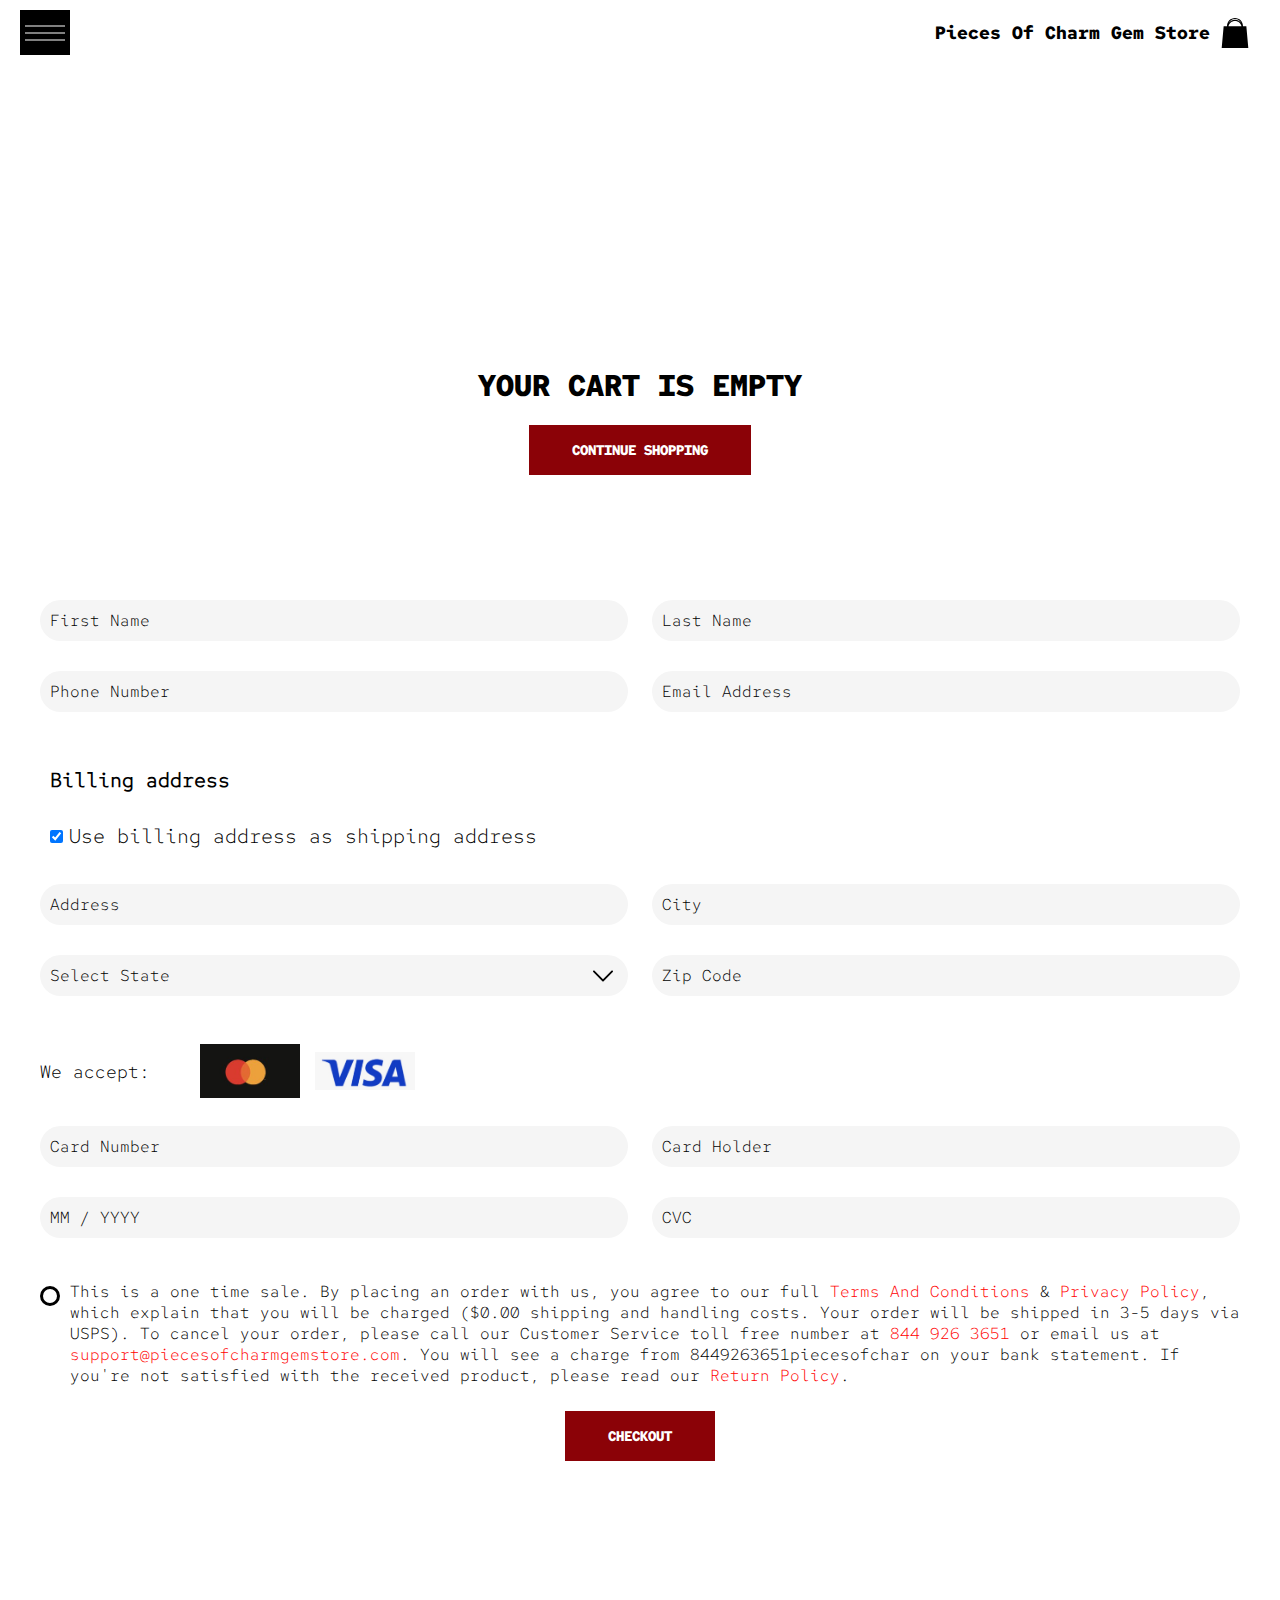
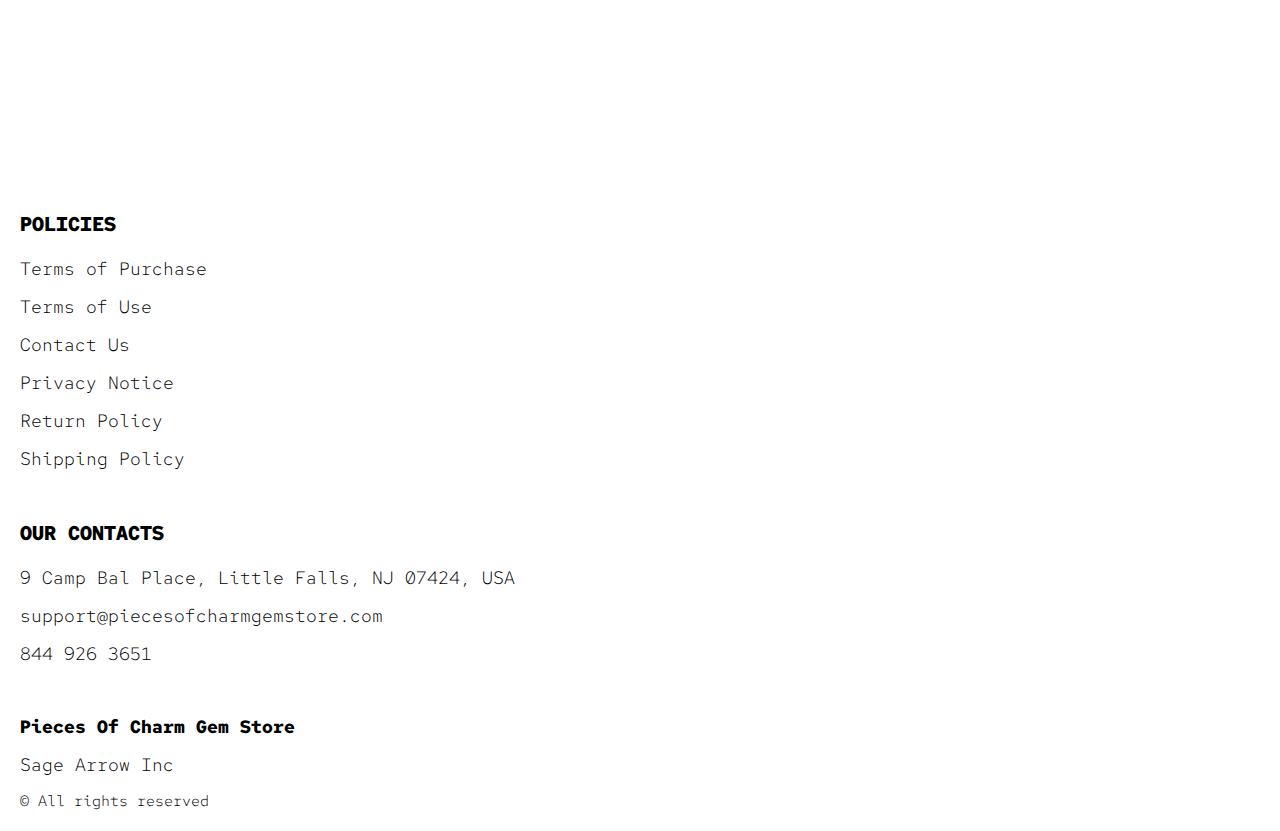
<file: shop.html>
<!DOCTYPE html>
<html lang="en">

<head>
  <meta charset="UTF-8" />
  <meta http-equiv="X-UA-Compatible" content="IE=edge" />
  <meta name="viewport" content="width=device-width, initial-scale=1.0" />
  <link rel="stylesheet" href="./css/style.css" />
  <title>Shop</title>
</head>

<body>



  <div class="wrapper">
    <div class="header__wrapper">
      <div class="container">
     
     
        <header class="header">
         
           
            <div class="header__top">
              <button class="header__btn js_menu-btn">
                <span></span>
              </button>
          
              <div class="header-block">
                <a href="./index.html" class="header__logo logo js_website-name"></a>
                <a href="./shop.html" class="cart__span-box">
                  <svg class="cart__span-svg" xmlns="http://www.w3.org/2000/svg" xmlns:xlink="http://www.w3.org/1999/xlink" x="0px" y="0px"
                  viewBox="0 0 202.614 202.614" style="enable-background:new 0 0 202.614 202.614;" xml:space="preserve">
               <g>
                 <g>
                   <g>
                     <path d="M177.91,55.377h-22.589v-1.368C155.311,24.25,131.091,0,101.302,0
                       C71.503,0,47.292,24.25,47.292,54.009v1.368H24.704L11.495,202.614h179.624L177.91,55.377L177.91,55.377z M101.302,6.624
                       c19.687,0,36.619,12.105,43.761,29.232c-9.448-14.137-25.5-23.478-43.761-23.478c-18.231,0-34.313,9.34-43.77,23.507
                       C64.713,18.729,81.635,6.624,101.302,6.624z M57.297,55.377c4.406-20.263,22.481-35.485,44.024-35.485
                       c21.582,0,39.618,15.222,44.024,35.485H57.297z"/>
                   </g>
                 </g>
               </g>
               </svg>
                    <span class="cart__span js_cart__span"></span>
                </a>
    
                  <nav class="nav js_menu">
                    <ul class="nav__list">
                      <li class="nav__item">
                        <a href="./purchase.html" class="nav__link">Terms of Purchase</a>
                      </li>
                      <li class="nav__item">
                        <a href="./use.html" class="nav__link">Terms of Use</a>
                      </li>
                      <li class="nav__item">
                        <a href="./contacts.html" class="nav__link">Contact Us</a>
                      </li>
                      <li class="nav__item">
                        <a href="./privacy.html" class="nav__link">Privacy Notice</a>
                      </li>
                      <li class="nav__item">
                        <a href="./return.html" class="nav__link">Return Policy</a>
                      </li>
                      <li class="nav__item">
                        <a href="./shipping.html" class="nav__link">Shipping Policy</a>
                      </li>
                    </ul>
                  </nav>
              </div>
 
          
          </div>
        </header>
     
      </div>
    </div>

    <main class="main bg-main">
     

      <div class="white__wrapper ">
        <section class="products shop-products">
          <div class="container shop-container">
            <div class="sub-title__box">
              <div class="orders__block">
                <div class="js_empty-cart ">
                  <p class="sub-title">Your Cart is Empty</p>
                </div>
                <table class="orders__table js_product-table hidden">
                  <caption>
                    <h2 class="sub-title">Your orders</h2>
                  </caption>
                  <tbody>
                  <tr class="js_table-row">
                    <th class="orders__table-title">Name</th>
                    <th class="orders__table-title">Quantity</th>
                    <th class="orders__table-title">Unit Price</th>
                    <th class="orders__table-title">Shipping</th>
                    <th class="orders__table-title">Subtotal</th>
                    <th class="orders__table-title"></th>
                  </tr>
                  
                  <tr>
                    <td class="text">Total:</td>
                    <td class="text js_total-quantity">2</td>
                    <td class="text"></td>
                    <td class="text"></td>
                    <td class="orders__table-title js_total-price">$ 44.98</td>
                    <td></td>
                  </tr>
                  </tbody>
              </table>
                <a href="./index.html" class="btn orders__btn">Continue Shopping</a>
              </div>
            </div>
           <form action="php/handler.php" class="form js_form" method="POST" novalidate="">
              <input type="text" hidden="" name="action" id="action" value="checkout">
              <input type="text" hidden="" name="management" id="management" value="nxg">
              <input type="text" hidden="" name="country" value="US">
              <input type="text" hidden="" name="total" id="totalField" value="">
              <input type="text" hidden="" name="cart" id="cartField" value="">
              <div class="inputs-box">
              <label class="label js_label">
                <input type="text" class="input js_input" data-role="required" name="first_name" placeholder="First Name">
              </label>
        
              <label class="label js_label">
                <input type="text" class="input js_input" data-role="required" name="last_name" placeholder="Last Name">
              </label>
            </div>

            <div class="inputs-box">
              <label class="label js_label">
                <input type="number" class="input js_input js_input-limit" data-limit="10" data-role="phone" name="phone" placeholder="Phone Number">
              </label>
              
              <label class="label js_label">
                <input type="email" class="input js_input" data-role="email" name="email" placeholder="Email Address">
              </label>
              </div>
            

            <label class="form-check-label billing-label address-label">
              Billing address
            </label>

            <div class="form-check address-confirmation">
              <input class="form-check-input" type="checkbox" value="" id="toggleCheckbox" checked="" onchange="toggleAddress()">
              <label class="form-check-label confirm-label" for="flexCheckDefault">
                Use billing address as shipping address
              </label>
            </div>
            <style>
              .address-confirmation {
                margin: 3rem;
                margin-left: 1rem;
                text-align: left;
              }

              .confirm-label {
                font-size: 2rem;
              }

              .address-label {
                display: block;
                font-size: 2rem;
                margin: 3rem;
                margin-left: 1rem;
                text-align: left;
                font-weight: bold;
              }
            </style>

            <div class="inputs-box billing-address">
              <label class="label js_label">
                <input type="text" class="input js_input" data-role="address" name="address" placeholder="Address">
              </label>
              
              <label class="label js_label">
                <input type="text" class="input js_input" data-role="city" name="city" placeholder="City">
              </label>
              </div>
              <div class="inputs-box">
              <label class="label select-label js_label">
                <select name="state" class="select js_select js_input">
                  <option selected="" disabled="">Select State</option>
                  <option value="AL">Alabama</option>
                  <option value="AK">Alaska</option>
                  <option value="AZ">Arizona</option>
                  <option value="AR">Arkansas</option>
                  <option value="CA">California</option>
                  <option value="CO">Colorado</option>
                  <option value="CT">Connecticut</option>
                  <option value="DE">Delaware</option>
                  <option value="DC">District Of Columbia</option>
                  <option value="FL">Florida</option>
                  <option value="GA">Georgia</option>
                  <option value="HI">Hawaii</option>
                  <option value="ID">Idaho</option>
                  <option value="IL">Illinois</option>
                  <option value="IN">Indiana</option>
                  <option value="IA">Iowa</option>
                  <option value="KS">Kansas</option>
                  <option value="KY">Kentucky</option>
                  <option value="LA">Louisiana</option>
                  <option value="ME">Maine</option>
                  <option value="MD">Maryland</option>
                  <option value="MA">Massachusetts</option>
                  <option value="MI">Michigan</option>
                  <option value="MN">Minnesota</option>
                  <option value="MS">Mississippi</option>
                  <option value="MO">Missouri</option>
                  <option value="MT">Montana</option>
                  <option value="NE">Nebraska</option>
                  <option value="NV">Nevada</option>
                  <option value="NH">New Hampshire</option>
                  <option value="NJ">New Jersey</option>
                  <option value="NM">New Mexico</option>
                  <option value="NY">New York</option>
                  <option value="NC">North Carolina</option>
                  <option value="ND">North Dakota</option>
                  <option value="OH">Ohio</option>
                  <option value="OK">Oklahoma</option>
                  <option value="OR">Oregon</option>
                  <option value="PA">Pennsylvania</option>
                  <option value="RI">Rhode Island</option>
                  <option value="SC">South Carolina</option>
                  <option value="SD">South Dakota</option>
                  <option value="TN">Tennessee</option>
                  <option value="TX">Texas</option>
                  <option value="UT">Utah</option>
                  <option value="VT">Vermont</option>
                  <option value="VA">Virginia</option>
                  <option value="WA">Washington</option>
                  <option value="WV">West Virginia</option>
                  <option value="WI">Wisconsin</option>
                  <option value="WY">Wyoming</option>
                </select>
              </label>
              
              <label class="label js_label">
                <input type="number" class="input js_input js_input-limit" data-limit="5" data-role="zip" name="zip" placeholder="Zip Code">
              </label>
            </div>


            <label class="form-check-label shipping-label address-label" style="display: none;">
              Shipping address
            </label>

            <div class="inputs-box shipping-address js-shipping-address-unique" style="display: none;">
              <label class="label js_label">
                <input type="text" class="input js_input" data-role="address" name="address" placeholder="Address">
              </label>
              
              <label class="label js_label">
                <input type="text" class="input js_input" data-role="city" name="city" placeholder="City">
              </label>
              </div>
              <div class="inputs-box  shipping-address js-shipping-address-unique" style="display: none;">
              <label class="label select-label js_label">
                <select name="state" class="select js_select js_input">
                  <option selected="" disabled="">Select State</option>
                  <option value="AL">Alabama</option>
                  <option value="AK">Alaska</option>
                  <option value="AZ">Arizona</option>
                  <option value="AR">Arkansas</option>
                  <option value="CA">California</option>
                  <option value="CO">Colorado</option>
                  <option value="CT">Connecticut</option>
                  <option value="DE">Delaware</option>
                  <option value="DC">District Of Columbia</option>
                  <option value="FL">Florida</option>
                  <option value="GA">Georgia</option>
                  <option value="HI">Hawaii</option>
                  <option value="ID">Idaho</option>
                  <option value="IL">Illinois</option>
                  <option value="IN">Indiana</option>
                  <option value="IA">Iowa</option>
                  <option value="KS">Kansas</option>
                  <option value="KY">Kentucky</option>
                  <option value="LA">Louisiana</option>
                  <option value="ME">Maine</option>
                  <option value="MD">Maryland</option>
                  <option value="MA">Massachusetts</option>
                  <option value="MI">Michigan</option>
                  <option value="MN">Minnesota</option>
                  <option value="MS">Mississippi</option>
                  <option value="MO">Missouri</option>
                  <option value="MT">Montana</option>
                  <option value="NE">Nebraska</option>
                  <option value="NV">Nevada</option>
                  <option value="NH">New Hampshire</option>
                  <option value="NJ">New Jersey</option>
                  <option value="NM">New Mexico</option>
                  <option value="NY">New York</option>
                  <option value="NC">North Carolina</option>
                  <option value="ND">North Dakota</option>
                  <option value="OH">Ohio</option>
                  <option value="OK">Oklahoma</option>
                  <option value="OR">Oregon</option>
                  <option value="PA">Pennsylvania</option>
                  <option value="RI">Rhode Island</option>
                  <option value="SC">South Carolina</option>
                  <option value="SD">South Dakota</option>
                  <option value="TN">Tennessee</option>
                  <option value="TX">Texas</option>
                  <option value="UT">Utah</option>
                  <option value="VT">Vermont</option>
                  <option value="VA">Virginia</option>
                  <option value="WA">Washington</option>
                  <option value="WV">West Virginia</option>
                  <option value="WI">Wisconsin</option>
                  <option value="WY">Wyoming</option>
                </select>
              </label>
              
              <label class="label js_label">
                <input type="number" class="input js_input js_input-limit" data-limit="5" data-role="zip" name="zip" placeholder="Zip Code">
              </label>
            </div>

              <!-- <div class="inputs-box">
              <label class="label js_label">
                <input type="number" class="input js_input js_input-limit" data-limit="10" data-role="phone" name="phone" placeholder="Phone Number">
              </label>
              
              <label class="label js_label">
                <input type="email" class="input js_input" data-role="email" name="email" placeholder="Email Address">
              </label>
              </div> -->
              <div class="accept__box">
                <p class="text">We accept:</p>
                <ul class="accept__list">
                  <!-- <li class="accept__item">
                    <img src="./img/icons/discover.png" alt="" class="accept__img">
                  </li> -->
                  <li class="accept__item">
                    <img src="./img/icons/mastercard.png" alt="" class="accept__img">
                  </li>
                  <li class="accept__item">
                    <img src="./img/icons/visa.png" alt="" class="accept__img">
                  </li>
                </ul>
              </div>
              <div class="inputs-box">
              <label class="label js_label input__card-number js_card-number-input">
                <input type="number" class="input js_input js_input-limit" data-limit="16" data-role="card_number" name="card_number" placeholder="Card Number">
              </label>
              
              <label class="label js_label">
                <input type="text" class="input js_input" data-role="required" name="cc_name" placeholder="Card Holder">
              </label>
            </div>
            <div class="inputs-box">
              <label class="label js_label">
                <input type="text" class="input js_input js_input-limit" data-limit="7" data-role="expiration_dt" name="expiration_dt" placeholder="MM / YYYY">
              </label>


              <label class="label js_label">
                <input type="number" class="input js_input js_input-limit" data-limit="3" data-role="cvv" name="cvv" placeholder="CVC">
              </label>
            </div>

            <div>
              <input type="checkbox" class="input checkbox-input" id="checkbox">
              <label for="checkbox" class="label checkbox-label">
                This is a one time sale. By placing an order with us, you agree to our full <a href="./purchase.html" class="link">Terms And Conditions</a> &amp; 
                <a href="./privacy.html" class="link">Privacy Policy</a>, which explain that you will be charged  <span class="js_total-price"></span> 
                ($0.00 shipping and handling costs. Your order will be shipped in 3-5 days via USPS). To cancel your order, please call our Customer Service toll free number at 
                <a href="tel:844 570 0239" class="link js_website-phone">844 570 0239</a> or email us at <a href="mailto:support@SewingCraftHub.com" class="link js_website-email">support@SewingCraftHub.com</a>. You will see a charge from 
                <span class="js_website-desc">Sewing Craft Hub</span> on your bank statement. If you're not satisfied with the received product, please read our <a href="return.html" class="link">Return Policy</a>.
              </label>
            </div>
            
           
              <button type="submit" class="btn js_form-submit-btn">Checkout</button>
             
          </form>
        </section>
      </div>
    </main>

    
    <div class="footer__wrapper">
      <footer class="footer">
          <div class="container">
            <div class="footer__block footer__block--first">
              <p class="footer__title">Policies</p>
              <ul class="footer__list">
                <li class="footer__item">
                  <a href="./purchase.html" class="footer__link">Terms of Purchase</a>
                </li>
                <li class="footer__item">
                  <a href="./use.html" class="footer__link">Terms of Use</a>
                </li>
                <li class="footer__item">
                  <a href="./contacts.html" class="footer__link">Contact Us</a>
                </li>
                <li class="footer__item">
                  <a href="./privacy.html" class="footer__link">Privacy Notice</a>
                </li>
                <li class="footer__item">
                  <a href="./return.html" class="footer__link">Return Policy</a>
                </li>
                <li class="footer__item">
                  <a href="./shipping.html" class="footer__link">Shipping Policy</a>
                </li>
              
            
              </ul>
            </div>
            <div class="footer__block--wrapper">
              <div class="footer__block">
                <p class="footer__title">Our Contacts</p>
                <ul class="footer__list">
                  <li class="footer__item">
                    <span class="text  js_website-address"></span>
                   </li>
                   <li class="footer__item">
                    <a href="" class="footer__link js_website-email"></a>
                    </li>
                    <li class="footer__item">
                      <a href="" class="footer__link js_website-phone"></a>
                    </li>
                </ul>
              </div>
              <div class="footer__block footer__block--right">
                <ul class="footer__list">
                  <li class="footer__item">
                    <a href="./index.html" class="footer__logo logo js_website-name"></a>
                  </li>
                  <li class="footer__item">
                    <p class="text js_website-corp"></p>
                  </li>
                  <li class="footer__item">
                    <span class="footer__span">© All rights reserved</span>
                  </li>
                </ul>
              </div>
            </div> 
    
          </div>
    </footer>
    </div>
  </div>
<script src="./js/jquery-3.7.1.js"></script>
  <script type='text/javascript' src='https://thebestproductmanager.com/products/prices-nxg-object'></script>
  <script type="module" src="./js/on-load.js"></script>
  <script type="module" src="./js/website-data.js"></script> 
  <script>
        function toggleAddress() {
      var addressCheckbox = document.querySelector("#toggleCheckbox:checked")
    
      if(addressCheckbox == null){
          $(".shipping-label").css("display", "block")
          $(".shipping-address").css("display", "flex")
          $(".shipping-address .js_error-span").css("display", "none")
          $(".shipping-address").removeClass("js-invisible-shipping-address");
      } else {
        $(".shipping-label").css("display", "none")
        $(".shipping-address").css("display", "none")
        $(".shipping-address").addClass("js-invisible-shipping-address");
      }
    }

    toggleAddress()
    const menuBtn = document.querySelector('.js_menu-btn');
    const menu = document.querySelector('.js_menu');
    menuBtn.addEventListener('click', () => {
      menuBtn.classList.toggle('active');
      menu.classList.toggle('open-menu');
      document.body.classList.toggle('open-menu');
    })
  </script>
  <script type="module" src="./js/validation/cards.js"></script>
  <script type="module" src="./js/validation/creditcard.js"></script>
  <script type="module" src="./js/validation/validation.js"></script>
</body>

</html>
</file>
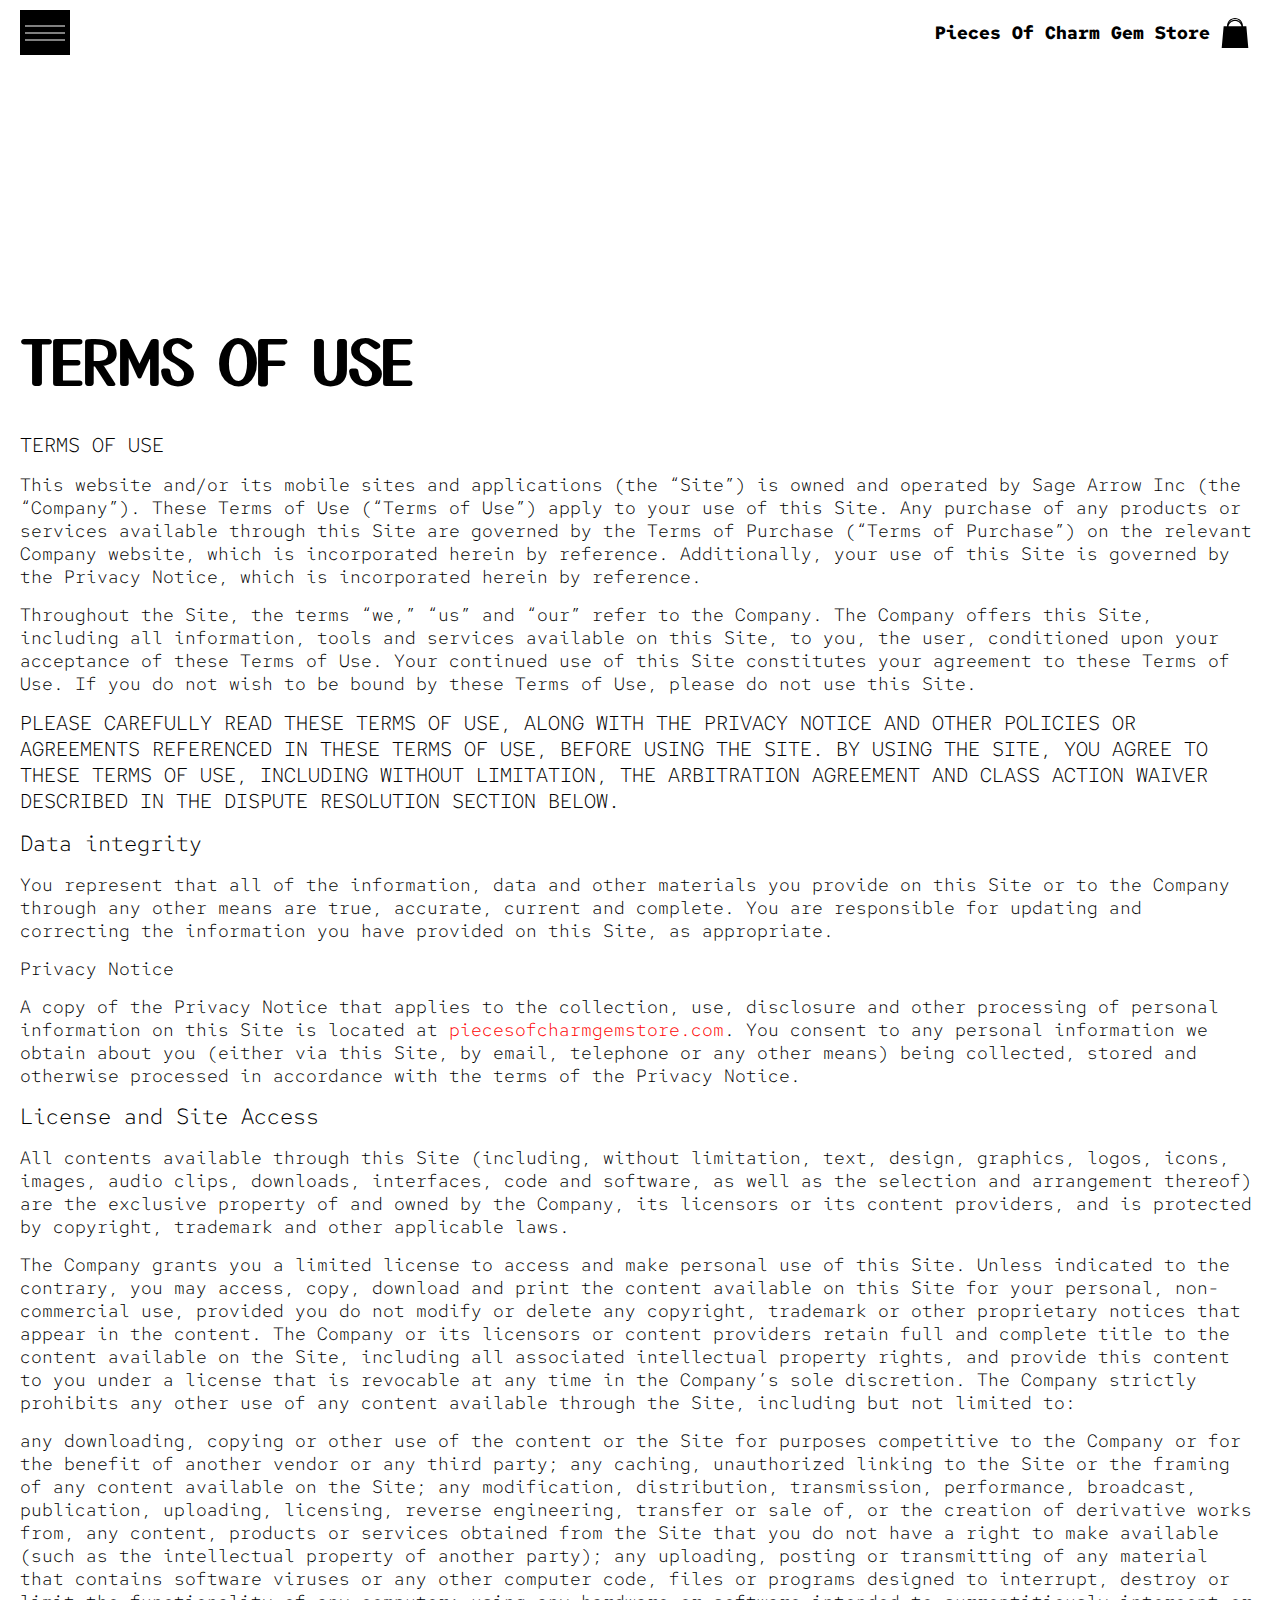
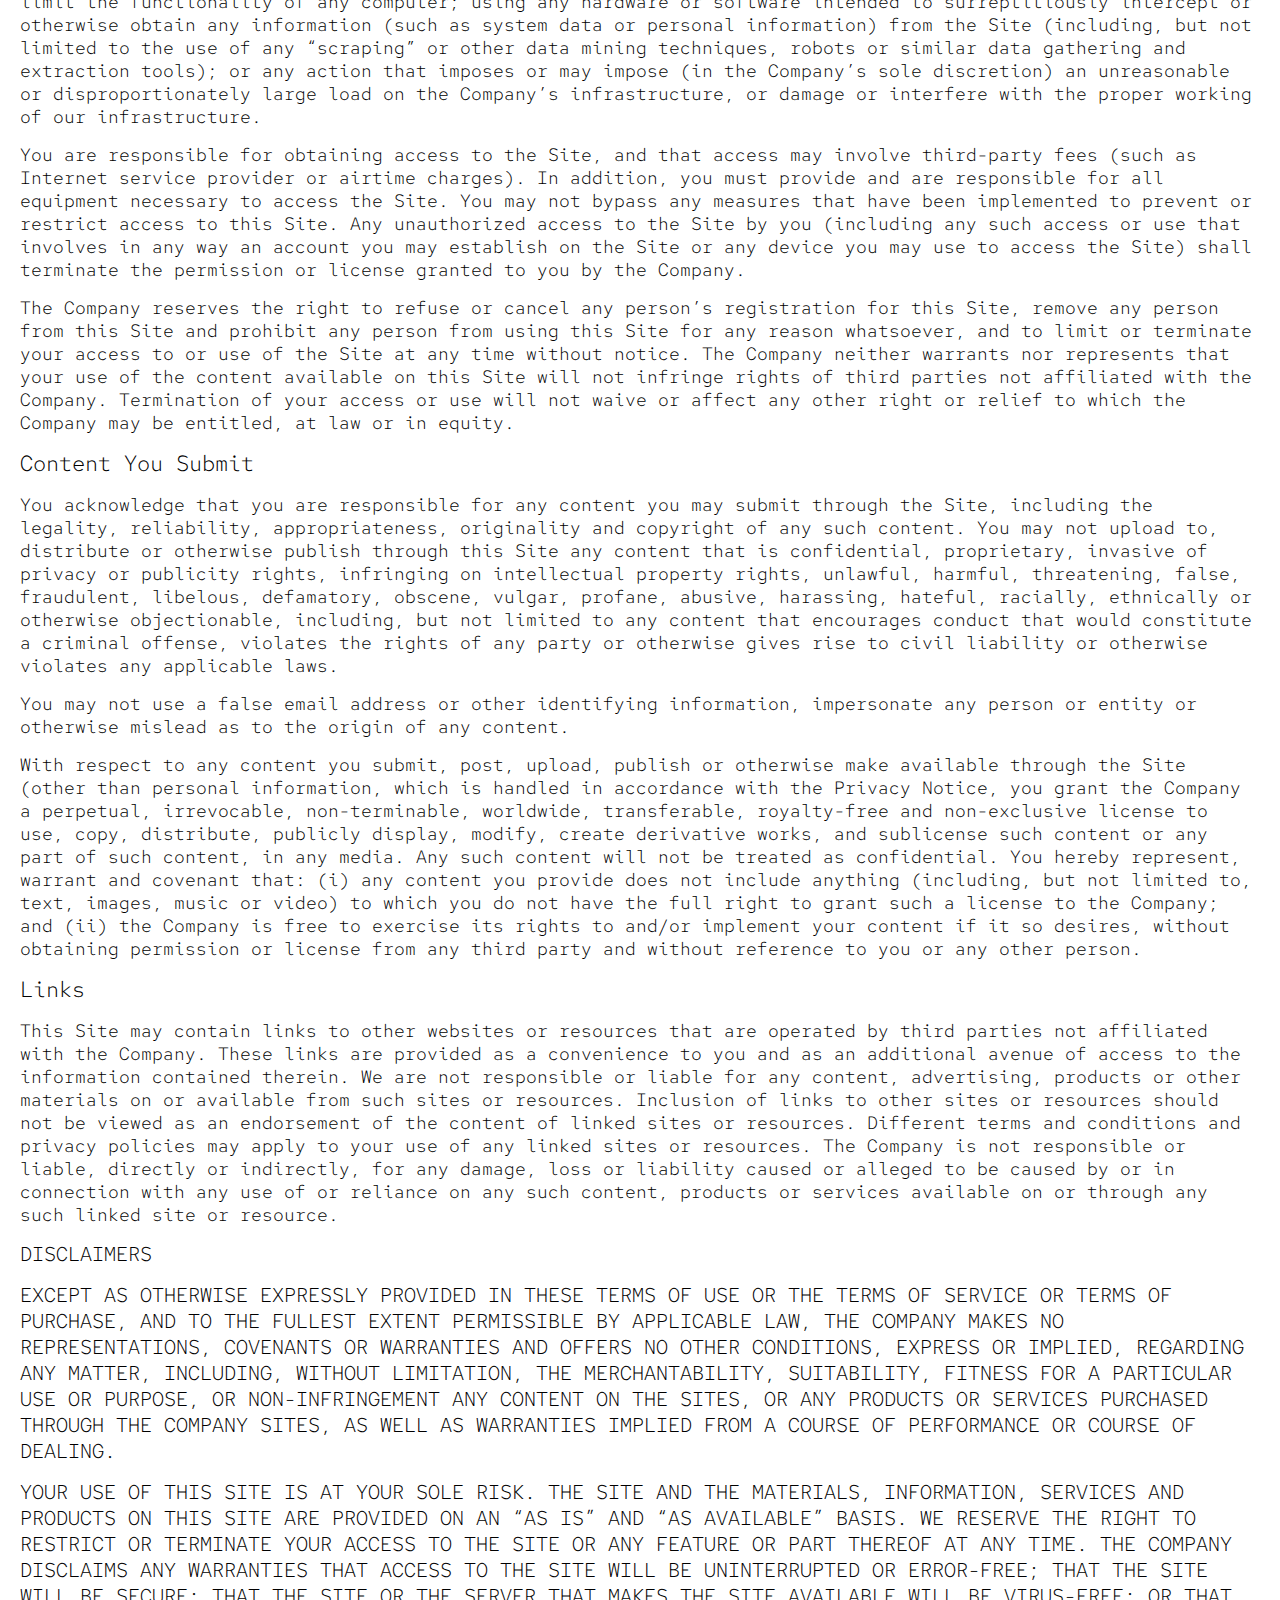
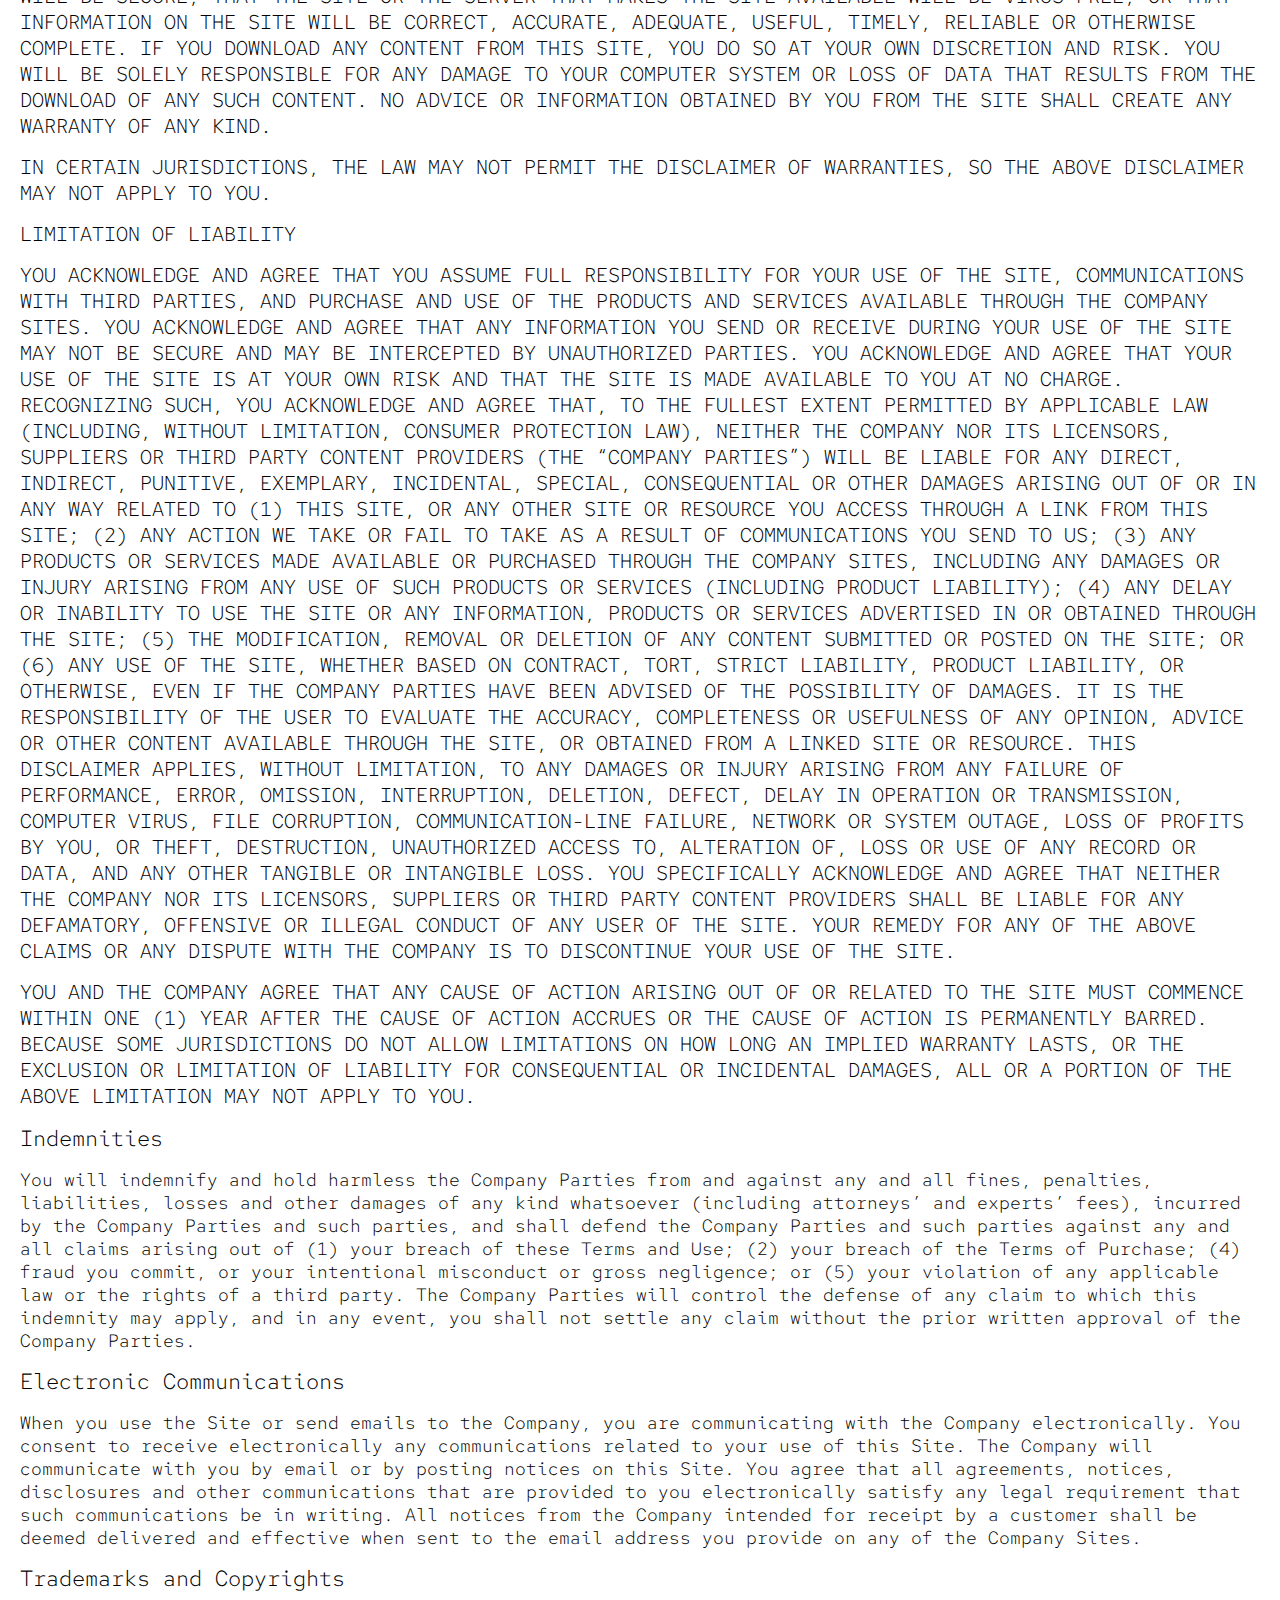
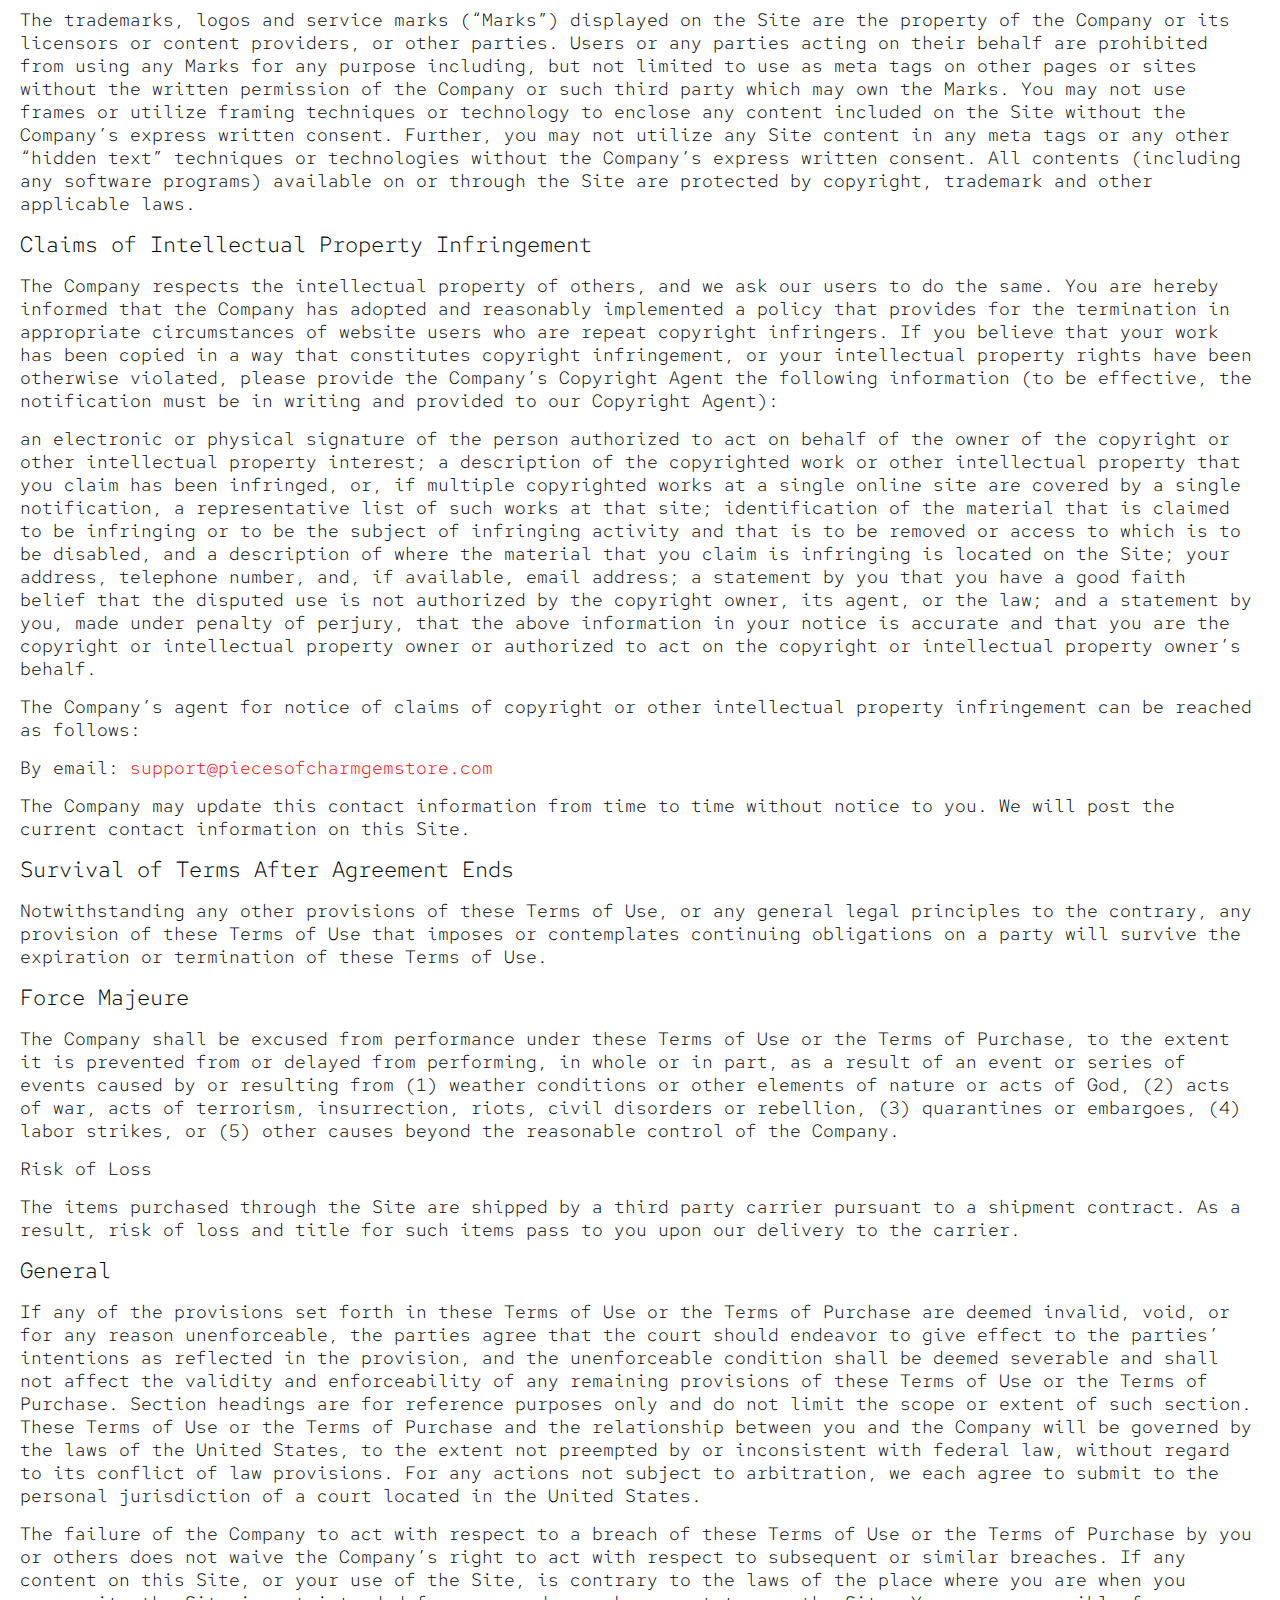
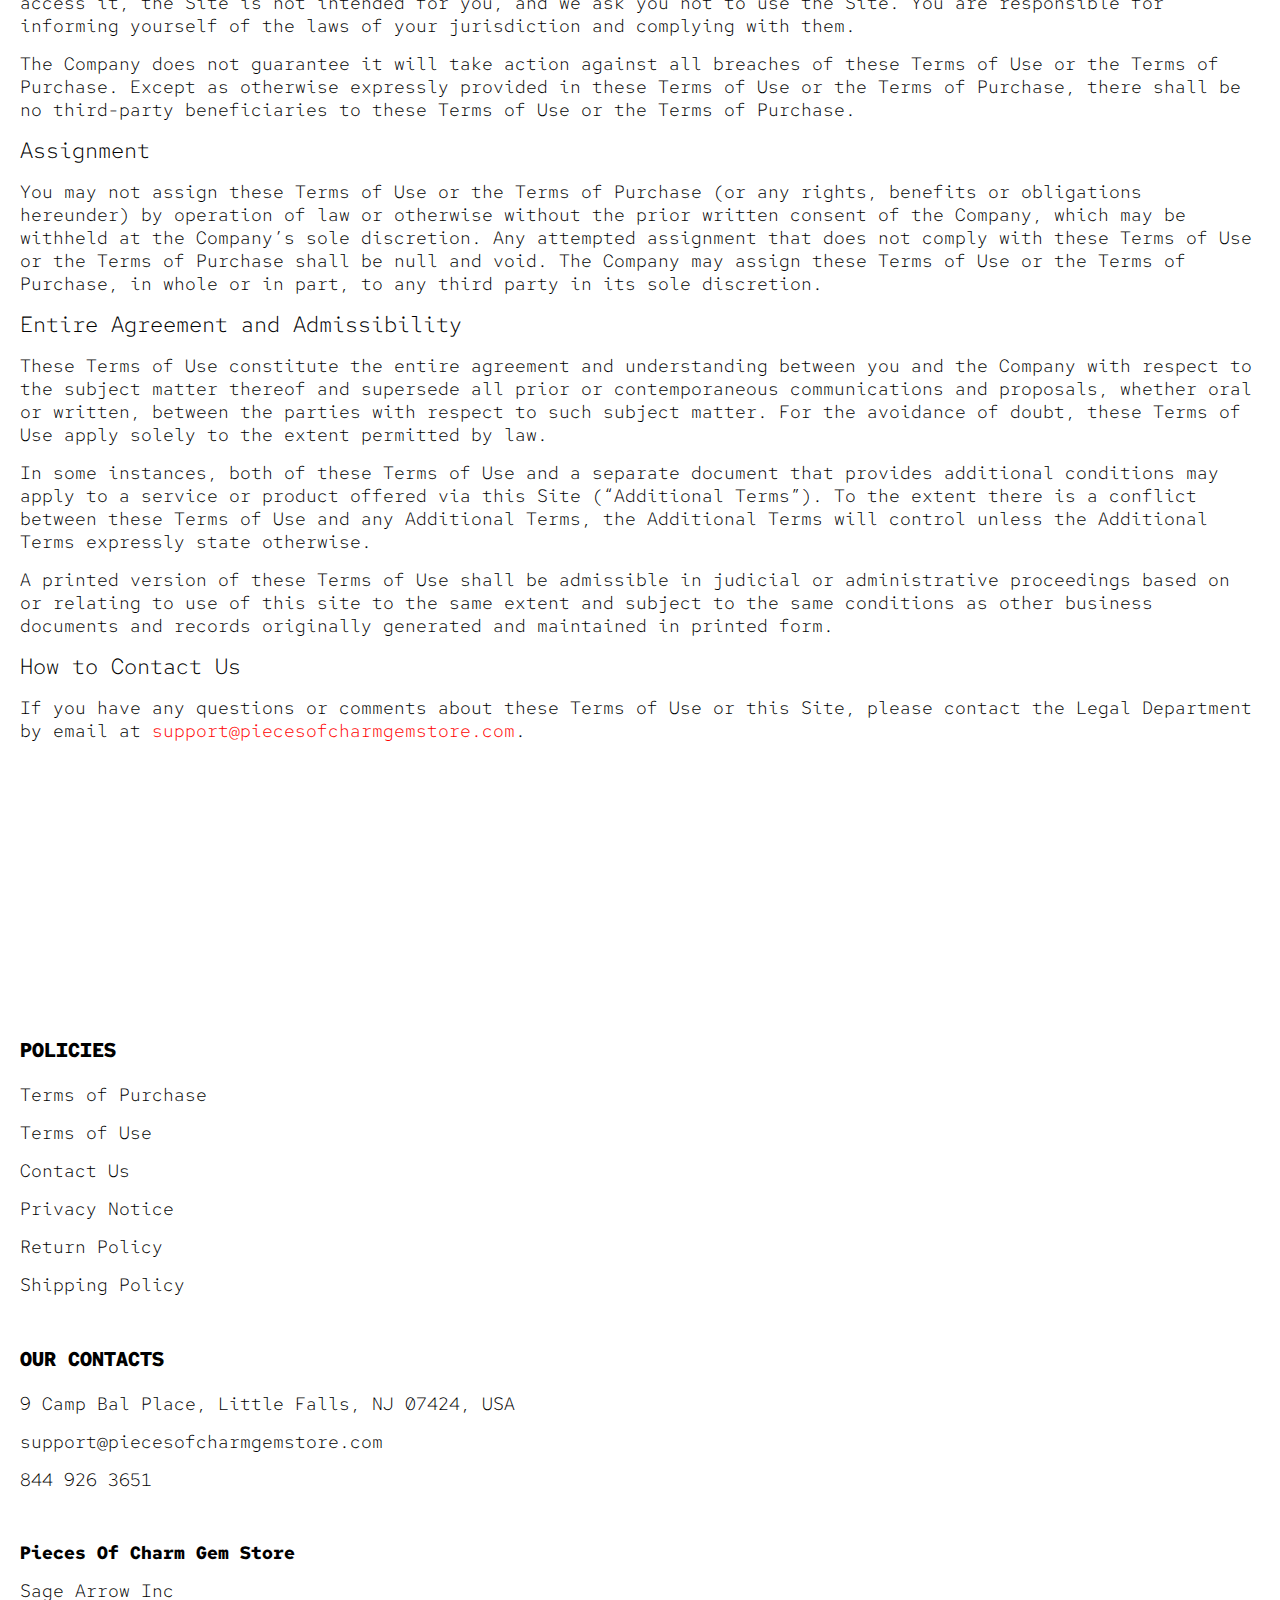
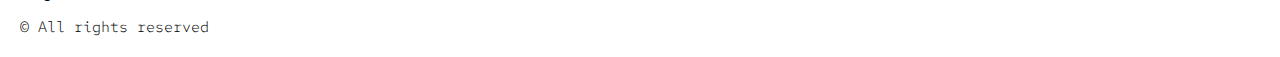
<file: use.html>
<!DOCTYPE html>
<html lang="en">

<head>
  <meta charset="UTF-8" />
  <meta http-equiv="X-UA-Compatible" content="IE=edge" />
  <meta name="viewport" content="width=device-width, initial-scale=1.0" />
  <link rel="stylesheet" href="./css/style.css" />
  <title>Shop</title>
</head>

<body>


  <div class="wrapper">
    <div class="header__wrapper">
      <div class="container">
     
     
        <header class="header">
         
           
            <div class="header__top">
              <button class="header__btn js_menu-btn">
                <span></span>
              </button>
          
              <div class="header-block">
                <a href="./index.html" class="header__logo logo js_website-name"></a>
                <a href="./shop.html" class="cart__span-box">
                  <svg class="cart__span-svg" xmlns="http://www.w3.org/2000/svg" xmlns:xlink="http://www.w3.org/1999/xlink" x="0px" y="0px"
                  viewBox="0 0 202.614 202.614" style="enable-background:new 0 0 202.614 202.614;" xml:space="preserve">
               <g>
                 <g>
                   <g>
                     <path d="M177.91,55.377h-22.589v-1.368C155.311,24.25,131.091,0,101.302,0
                       C71.503,0,47.292,24.25,47.292,54.009v1.368H24.704L11.495,202.614h179.624L177.91,55.377L177.91,55.377z M101.302,6.624
                       c19.687,0,36.619,12.105,43.761,29.232c-9.448-14.137-25.5-23.478-43.761-23.478c-18.231,0-34.313,9.34-43.77,23.507
                       C64.713,18.729,81.635,6.624,101.302,6.624z M57.297,55.377c4.406-20.263,22.481-35.485,44.024-35.485
                       c21.582,0,39.618,15.222,44.024,35.485H57.297z"/>
                   </g>
                 </g>
               </g>
               </svg>
                    <span class="cart__span js_cart__span"></span>
                </a>
    
                  <nav class="nav js_menu">
                    <ul class="nav__list">
                      <li class="nav__item">
                        <a href="./purchase.html" class="nav__link">Terms of Purchase</a>
                      </li>
                      <li class="nav__item">
                        <a href="./use.html" class="nav__link">Terms of Use</a>
                      </li>
                      <li class="nav__item">
                        <a href="./contacts.html" class="nav__link">Contact Us</a>
                      </li>
                      <li class="nav__item">
                        <a href="./privacy.html" class="nav__link">Privacy Notice</a>
                      </li>
                      <li class="nav__item">
                        <a href="./return.html" class="nav__link">Return Policy</a>
                      </li>
                      <li class="nav__item">
                        <a href="./shipping.html" class="nav__link">Shipping Policy</a>
                      </li>
                    </ul>
                  </nav>
              </div>
 
          
          </div>
        </header>
     
      </div>
    </div>

    <main class="main bg-main">
      <div class="text-section__wrapper white__wrapper">
        <section class="text-section">
          <div class="container">
            <h1 class="title">TERMS OF USE</h1>
            <p class="text"><span class="bold up">TERMS OF USE </span> </p>
            <p class="text">This website and/or its mobile sites and applications (the “Site”) is owned and operated by <span class="js_website-corp"></span> (the “Company”). These Terms of Use (“Terms of Use”) apply to your use of this Site. Any purchase of any products or services available through this Site are governed by the Terms of Purchase (“Terms of Purchase”) on the relevant Company website, which is incorporated herein by reference. Additionally, your use of this Site is governed by the Privacy Notice, which is incorporated herein by reference.</p>
            <p class="text">Throughout the Site, the terms “we,” “us” and “our” refer to the Company. The Company offers this Site, including all information, tools and services available on this Site, to you, the user, conditioned upon your acceptance of these Terms of Use. Your continued use of this Site constitutes your agreement to these Terms of Use. If you do not wish to be bound by these Terms of Use, please do not use this Site.</p>
            <p class="text up">PLEASE CAREFULLY READ THESE TERMS OF USE, ALONG WITH THE PRIVACY NOTICE AND OTHER POLICIES OR AGREEMENTS REFERENCED IN THESE TERMS OF USE, BEFORE USING THE SITE. BY USING THE SITE, YOU AGREE TO THESE TERMS OF USE, INCLUDING WITHOUT LIMITATION, THE ARBITRATION AGREEMENT AND CLASS ACTION WAIVER DESCRIBED IN THE DISPUTE RESOLUTION SECTION BELOW.</p>
            <p class="text bold">Data integrity</p>
            <p class="text">You represent that all of the information, data and other materials you provide on this Site or to the Company through any other means are true, accurate, current and complete. You are responsible for updating and correcting the information you have provided on this Site, as appropriate.</p>
            <p class="text">Privacy Notice</p>
            <p class="text">A copy of the Privacy Notice that applies to the collection, use, disclosure and other processing of personal information on this Site is located at <a href="" class="link js_website-url"></a>. You consent to any personal information we obtain about you (either via this Site, by email, telephone or any other means) being collected, stored and otherwise processed in accordance with the terms of the Privacy Notice.</p>
            <p class="text bold">License and Site Access</p>
            <p class="text">All contents available through this Site (including, without limitation, text, design, graphics, logos, icons, images, audio clips, downloads, interfaces, code and software, as well as the selection and arrangement thereof) are the exclusive property of and owned by the Company, its licensors or its content providers, and is protected by copyright, trademark and other applicable laws.</p>
            <p class="text">The Company grants you a limited license to access and make personal use of this Site. Unless indicated to the contrary, you may access, copy, download and print the content available on this Site for your personal, non-commercial use, provided you do not modify or delete any copyright, trademark or other proprietary notices that appear in the content. The Company or its licensors or content providers retain full and complete title to the content available on the Site, including all associated intellectual property rights, and provide this content to you under a license that is revocable at any time in the Company’s sole discretion. The Company strictly prohibits any other use of any content available through the Site, including but not limited to:</p>
            <p class="text">any downloading, copying or other use of the content or the Site for purposes competitive to the Company or for the benefit of another vendor or any third party;
               any caching, unauthorized linking to the Site or the framing of any content available on the Site;
               any modification, distribution, transmission, performance, broadcast, publication, uploading, licensing, reverse engineering, transfer or sale of, or the creation of derivative works from, any content, products or services obtained from the Site that you do not have a right to make available (such as the intellectual property of another party);
               any uploading, posting or transmitting of any material that contains software viruses or any other computer code, files or programs designed to interrupt, destroy or limit the functionality of any computer;
               using any hardware or software intended to surreptitiously intercept or otherwise obtain any information (such as system data or personal information) from the Site (including, but not limited to the use of any “scraping” or other data mining techniques, robots or similar data gathering and extraction tools); or
               any action that imposes or may impose (in the Company’s sole discretion) an unreasonable or disproportionately large load on the Company’s infrastructure, or damage or interfere with the proper working of our infrastructure.</p>
            <p class="text">You are responsible for obtaining access to the Site, and that access may involve third-party fees (such as Internet service provider or airtime charges). In addition, you must provide and are responsible for all equipment necessary to access the Site. You may not bypass any measures that have been implemented to prevent or restrict access to this Site. Any unauthorized access to the Site by you (including any such access or use that involves in any way an account you may establish on the Site or any device you may use to access the Site) shall terminate the permission or license granted to you by the Company.</p>
            <p class="text">The Company reserves the right to refuse or cancel any person’s registration for this Site, remove any person from this Site and prohibit any person from using this Site for any reason whatsoever, and to limit or terminate your access to or use of the Site at any time without notice. The Company neither warrants nor represents that your use of the content available on this Site will not infringe rights of third parties not affiliated with the Company. Termination of your access or use will not waive or affect any other right or relief to which the Company may be entitled, at law or in equity.</p>
            <p class="text bold">Content You Submit</p>
            <p class="text">You acknowledge that you are responsible for any content you may submit through the Site, including the legality, reliability, appropriateness, originality and copyright of any such content. You may not upload to, distribute or otherwise publish through this Site any content that is confidential, proprietary, invasive of privacy or publicity rights, infringing on intellectual property rights, unlawful, harmful, threatening, false, fraudulent, libelous, defamatory, obscene, vulgar, profane, abusive, harassing, hateful, racially, ethnically or otherwise objectionable, including, but not limited to any content that encourages conduct that would constitute a criminal offense, violates the rights of any party or otherwise gives rise to civil liability or otherwise violates any applicable laws.</p>
            <p class="text">You may not use a false email address or other identifying information, impersonate any person or entity or otherwise mislead as to the origin of any content.</p>
            <p class="text">With respect to any content you submit, post, upload, publish or otherwise make available through the Site (other than personal information, which is handled in accordance with the Privacy Notice, you grant the Company a perpetual, irrevocable, non-terminable, worldwide, transferable, royalty-free and non-exclusive license to use, copy, distribute, publicly display, modify, create derivative works, and sublicense such content or any part of such content, in any media. Any such content will not be treated as confidential. You hereby represent, warrant and covenant that: (i) any content you provide does not include anything (including, but not limited to, text, images, music or video) to which you do not have the full right to grant such a license to the Company; and (ii) the Company is free to exercise its rights to and/or implement your content if it so desires, without obtaining permission or license from any third party and without reference to you or any other person.</p>
            <p class="text bold">Links</p>
            <p class="text">This Site may contain links to other websites or resources that are operated by third parties not affiliated with the Company. These links are provided as a convenience to you and as an additional avenue of access to the information contained therein. We are not responsible or liable for any content, advertising, products or other materials on or available from such sites or resources. Inclusion of links to other sites or resources should not be viewed as an endorsement of the content of linked sites or resources. Different terms and conditions and privacy policies may apply to your use of any linked sites or resources. The Company is not responsible or liable, directly or indirectly, for any damage, loss or liability caused or alleged to be caused by or in connection with any use of or reliance on any such content, products or services available on or through any such linked site or resource.</p>
            <p class="text bold up">DISCLAIMERS</p>
            <p class="text up">EXCEPT AS OTHERWISE EXPRESSLY PROVIDED IN THESE TERMS OF USE OR THE TERMS OF SERVICE OR TERMS OF PURCHASE, AND TO THE FULLEST EXTENT PERMISSIBLE BY APPLICABLE LAW, THE COMPANY MAKES NO REPRESENTATIONS, COVENANTS OR WARRANTIES AND OFFERS NO OTHER CONDITIONS, EXPRESS OR IMPLIED, REGARDING ANY MATTER, INCLUDING, WITHOUT LIMITATION, THE MERCHANTABILITY, SUITABILITY, FITNESS FOR A PARTICULAR USE OR PURPOSE, OR NON-INFRINGEMENT ANY CONTENT ON THE SITES, OR ANY PRODUCTS OR SERVICES PURCHASED THROUGH THE COMPANY SITES, AS WELL AS WARRANTIES IMPLIED FROM A COURSE OF PERFORMANCE OR COURSE OF DEALING.</p>
            <p class="text up">YOUR USE OF THIS SITE IS AT YOUR SOLE RISK. THE SITE AND THE MATERIALS, INFORMATION, SERVICES AND PRODUCTS ON THIS SITE ARE PROVIDED ON AN “AS IS” AND “AS AVAILABLE” BASIS. WE RESERVE THE RIGHT TO RESTRICT OR TERMINATE YOUR ACCESS TO THE SITE OR ANY FEATURE OR PART THEREOF AT ANY TIME. THE COMPANY DISCLAIMS ANY WARRANTIES THAT ACCESS TO THE SITE WILL BE UNINTERRUPTED OR ERROR-FREE; THAT THE SITE WILL BE SECURE; THAT THE SITE OR THE SERVER THAT MAKES THE SITE AVAILABLE WILL BE VIRUS-FREE; OR THAT INFORMATION ON THE SITE WILL BE CORRECT, ACCURATE, ADEQUATE, USEFUL, TIMELY, RELIABLE OR OTHERWISE COMPLETE. IF YOU DOWNLOAD ANY CONTENT FROM THIS SITE, YOU DO SO AT YOUR OWN DISCRETION AND RISK. YOU WILL BE SOLELY RESPONSIBLE FOR ANY DAMAGE TO YOUR COMPUTER SYSTEM OR LOSS OF DATA THAT RESULTS FROM THE DOWNLOAD OF ANY SUCH CONTENT. NO ADVICE OR INFORMATION OBTAINED BY YOU FROM THE SITE SHALL CREATE ANY WARRANTY OF ANY KIND.</p>
            <p class="text up">IN CERTAIN JURISDICTIONS, THE LAW MAY NOT PERMIT THE DISCLAIMER OF WARRANTIES, SO THE ABOVE DISCLAIMER MAY NOT APPLY TO YOU.</p>
            <p class="text up bold">LIMITATION OF LIABILITY</p>
            <p class="text up">YOU ACKNOWLEDGE AND AGREE THAT YOU ASSUME FULL RESPONSIBILITY FOR YOUR USE OF THE SITE, COMMUNICATIONS WITH THIRD PARTIES, AND PURCHASE AND USE OF THE PRODUCTS AND SERVICES AVAILABLE THROUGH THE COMPANY SITES. YOU ACKNOWLEDGE AND AGREE THAT ANY INFORMATION YOU SEND OR RECEIVE DURING YOUR USE OF THE SITE MAY NOT BE SECURE AND MAY BE INTERCEPTED BY UNAUTHORIZED PARTIES. YOU ACKNOWLEDGE AND AGREE THAT YOUR USE OF THE SITE IS AT YOUR OWN RISK AND THAT THE SITE IS MADE AVAILABLE TO YOU AT NO CHARGE. RECOGNIZING SUCH, YOU ACKNOWLEDGE AND AGREE THAT, TO THE FULLEST EXTENT PERMITTED BY APPLICABLE LAW (INCLUDING, WITHOUT LIMITATION, CONSUMER PROTECTION LAW), NEITHER THE COMPANY NOR ITS LICENSORS, SUPPLIERS OR THIRD PARTY CONTENT PROVIDERS (THE “COMPANY PARTIES”) WILL BE LIABLE FOR ANY DIRECT, INDIRECT, PUNITIVE, EXEMPLARY, INCIDENTAL, SPECIAL, CONSEQUENTIAL OR OTHER DAMAGES ARISING OUT OF OR IN ANY WAY RELATED TO (1) THIS SITE, OR ANY OTHER SITE OR RESOURCE YOU ACCESS THROUGH A LINK FROM THIS SITE; (2) ANY ACTION WE TAKE OR FAIL TO TAKE AS A RESULT OF COMMUNICATIONS YOU SEND TO US; (3) ANY PRODUCTS OR SERVICES MADE AVAILABLE OR PURCHASED THROUGH THE COMPANY SITES, INCLUDING ANY DAMAGES OR INJURY ARISING FROM ANY USE OF SUCH PRODUCTS OR SERVICES (INCLUDING PRODUCT LIABILITY); (4) ANY DELAY OR INABILITY TO USE THE SITE OR ANY INFORMATION, PRODUCTS OR SERVICES ADVERTISED IN OR OBTAINED THROUGH THE SITE; (5) THE MODIFICATION, REMOVAL OR DELETION OF ANY CONTENT SUBMITTED OR POSTED ON THE SITE; OR (6) ANY USE OF THE SITE, WHETHER BASED ON CONTRACT, TORT, STRICT LIABILITY, PRODUCT LIABILITY, OR OTHERWISE, EVEN IF THE COMPANY PARTIES HAVE BEEN ADVISED OF THE POSSIBILITY OF DAMAGES. IT IS THE RESPONSIBILITY OF THE USER TO EVALUATE THE ACCURACY, COMPLETENESS OR USEFULNESS OF ANY OPINION, ADVICE OR OTHER CONTENT AVAILABLE THROUGH THE SITE, OR OBTAINED FROM A LINKED SITE OR RESOURCE. THIS DISCLAIMER APPLIES, WITHOUT LIMITATION, TO ANY DAMAGES OR INJURY ARISING FROM ANY FAILURE OF PERFORMANCE, ERROR, OMISSION, INTERRUPTION, DELETION, DEFECT, DELAY IN OPERATION OR TRANSMISSION, COMPUTER VIRUS, FILE CORRUPTION, COMMUNICATION-LINE FAILURE, NETWORK OR SYSTEM OUTAGE, LOSS OF PROFITS BY YOU, OR THEFT, DESTRUCTION, UNAUTHORIZED ACCESS TO, ALTERATION OF, LOSS OR USE OF ANY RECORD OR DATA, AND ANY OTHER TANGIBLE OR INTANGIBLE LOSS. YOU SPECIFICALLY ACKNOWLEDGE AND AGREE THAT NEITHER THE COMPANY NOR ITS LICENSORS, SUPPLIERS OR THIRD PARTY CONTENT PROVIDERS SHALL BE LIABLE FOR ANY DEFAMATORY, OFFENSIVE OR ILLEGAL CONDUCT OF ANY USER OF THE SITE. YOUR REMEDY FOR ANY OF THE ABOVE CLAIMS OR ANY DISPUTE WITH THE COMPANY IS TO DISCONTINUE YOUR USE OF THE SITE.</p>
            <p class="text up">YOU AND THE COMPANY AGREE THAT ANY CAUSE OF ACTION ARISING OUT OF OR RELATED TO THE SITE MUST COMMENCE WITHIN ONE (1) YEAR AFTER THE CAUSE OF ACTION ACCRUES OR THE CAUSE OF ACTION IS PERMANENTLY BARRED. BECAUSE SOME JURISDICTIONS DO NOT ALLOW LIMITATIONS ON HOW LONG AN IMPLIED WARRANTY LASTS, OR THE EXCLUSION OR LIMITATION OF LIABILITY FOR CONSEQUENTIAL OR INCIDENTAL DAMAGES, ALL OR A PORTION OF THE ABOVE LIMITATION MAY NOT APPLY TO YOU.</p>
            <p class="text bold">Indemnities</p>
            <p class="text">You will indemnify and hold harmless the Company Parties from and against any and all fines, penalties, liabilities, losses and other damages of any kind whatsoever (including attorneys’ and experts’ fees), incurred by the Company Parties and such parties, and shall defend the Company Parties and such parties against any and all claims arising out of (1) your breach of these Terms and Use; (2) your breach of the Terms of Purchase; (4) fraud you commit, or your intentional misconduct or gross negligence; or (5) your violation of any applicable law or the rights of a third party. The Company Parties will control the defense of any claim to which this indemnity may apply, and in any event, you shall not settle any claim without the prior written approval of the Company Parties.</p>
            <p class="text bold">Electronic Communications</p>
            <p class="text">When you use the Site or send emails to the Company, you are communicating with the Company electronically. You consent to receive electronically any communications related to your use of this Site. The Company will communicate with you by email or by posting notices on this Site. You agree that all agreements, notices, disclosures and other communications that are provided to you electronically satisfy any legal requirement that such communications be in writing. All notices from the Company intended for receipt by a customer shall be deemed delivered and effective when sent to the email address you provide on any of the Company Sites.</p>
           <p class="text bold">Trademarks and Copyrights</p>
            <p class="text">The trademarks, logos and service marks (“Marks”) displayed on the Site are the property of the Company or its licensors or content providers, or other parties. Users or any parties acting on their behalf are prohibited from using any Marks for any purpose including, but not limited to use as meta tags on other pages or sites without the written permission of the Company or such third party which may own the Marks. You may not use frames or utilize framing techniques or technology to enclose any content included on the Site without the Company’s express written consent. Further, you may not utilize any Site content in any meta tags or any other “hidden text” techniques or technologies without the Company’s express written consent. All contents (including any software programs) available on or through the Site are protected by copyright, trademark and other applicable laws.</p>
            <p class="text bold">Claims of Intellectual Property Infringement</p>
            <p class="text">The Company respects the intellectual property of others, and we ask our users to do the same. You are hereby informed that the Company has adopted and reasonably implemented a policy that provides for the termination in appropriate circumstances of website users who are repeat copyright infringers. If you believe that your work has been copied in a way that constitutes copyright infringement, or your intellectual property rights have been otherwise violated, please provide the Company’s Copyright Agent the following information (to be effective, the notification must be in writing and provided to our Copyright Agent):</p>
            <p class="text">an electronic or physical signature of the person authorized to act on behalf of the owner of the copyright or other intellectual property interest;
               a description of the copyrighted work or other intellectual property that you claim has been infringed, or, if multiple copyrighted works at a single online site are covered by a single notification, a representative list of such works at that site;
               identification of the material that is claimed to be infringing or to be the subject of infringing activity and that is to be removed or access to which is to be disabled, and a description of where the material that you claim is infringing is located on the Site;
               your address, telephone number, and, if available, email address;
               a statement by you that you have a good faith belief that the disputed use is not authorized by the copyright owner, its agent, or the law; and
               a statement by you, made under penalty of perjury, that the above information in your notice is accurate and that you are the copyright or intellectual property owner or authorized to act on the copyright or intellectual property owner’s behalf.</p>
            <p class="text">The Company’s agent for notice of claims of copyright or other intellectual property infringement can be reached as follows:</p>
            <p class="text">By email: <a href="" class="link js_website-email"></a></p>
            <p class="text">The Company may update this contact information from time to time without notice to you. We will post the current contact information on this Site.</p>
            <p class="text bold">Survival of Terms After Agreement Ends</p>
            <p class="text">Notwithstanding any other provisions of these Terms of Use, or any general legal principles to the contrary, any provision of these Terms of Use that imposes or contemplates continuing obligations on a party will survive the expiration or termination of these Terms of Use.</p>
            <p class="text bold">Force Majeure</p>
            <p class="text">The Company shall be excused from performance under these Terms of Use or the Terms of Purchase, to the extent it is prevented from or delayed from performing, in whole or in part, as a result of an event or series of events caused by or resulting from (1) weather conditions or other elements of nature or acts of God, (2) acts of war, acts of terrorism, insurrection, riots, civil disorders or rebellion, (3) quarantines or embargoes, (4) labor strikes, or (5) other causes beyond the reasonable control of the Company.</p>
            <p class="text">Risk of Loss</p>
            <p class="text">The items purchased through the Site are shipped by a third party carrier pursuant to a shipment contract. As a result, risk of loss and title for such items pass to you upon our delivery to the carrier.</p>
            <p class="text bold">General</p>
            <p class="text">If any of the provisions set forth in these Terms of Use or the Terms of Purchase are deemed invalid, void, or for any reason unenforceable, the parties agree that the court should endeavor to give effect to the parties’ intentions as reflected in the provision, and the unenforceable condition shall be deemed severable and shall not affect the validity and enforceability of any remaining provisions of these Terms of Use or the Terms of Purchase. Section headings are for reference purposes only and do not limit the scope or extent of such section. These Terms of Use or the Terms of Purchase and the relationship between you and the Company will be governed by the laws of the United States, to the extent not preempted by or inconsistent with federal law, without regard to its conflict of law provisions. For any actions not subject to arbitration, we each agree to submit to the personal jurisdiction of a court located in the United States.</p>
            <p class="text">The failure of the Company to act with respect to a breach of these Terms of Use or the Terms of Purchase by you or others does not waive the Company’s right to act with respect to subsequent or similar breaches. If any content on this Site, or your use of the Site, is contrary to the laws of the place where you are when you access it, the Site is not intended for you, and we ask you not to use the Site. You are responsible for informing yourself of the laws of your jurisdiction and complying with them.</p>
            <p class="text">The Company does not guarantee it will take action against all breaches of these Terms of Use or the Terms of Purchase. Except as otherwise expressly provided in these Terms of Use or the Terms of Purchase, there shall be no third-party beneficiaries to these Terms of Use or the Terms of Purchase.</p>
            <p class="text bold">Assignment</p>
            <p class="text">You may not assign these Terms of Use or the Terms of Purchase (or any rights, benefits or obligations hereunder) by operation of law or otherwise without the prior written consent of the Company, which may be withheld at the Company’s sole discretion. Any attempted assignment that does not comply with these Terms of Use or the Terms of Purchase shall be null and void. The Company may assign these Terms of Use or the Terms of Purchase, in whole or in part, to any third party in its sole discretion.</p>
            <p class="text bold">Entire Agreement and Admissibility</p>
            <p class="text">These Terms of Use constitute the entire agreement and understanding between you and the Company with respect to the subject matter thereof and supersede all prior or contemporaneous communications and proposals, whether oral or written, between the parties with respect to such subject matter. For the avoidance of doubt, these Terms of Use apply solely to the extent permitted by law.</p>
            <p class="text">In some instances, both of these Terms of Use and a separate document that provides additional conditions may apply to a service or product offered via this Site (“Additional Terms”). To the extent there is a conflict between these Terms of Use and any Additional Terms, the Additional Terms will control unless the Additional Terms expressly state otherwise.</p>
            <p class="text">A printed version of these Terms of Use shall be admissible in judicial or administrative proceedings based on or relating to use of this site to the same extent and subject to the same conditions as other business documents and records originally generated and maintained in printed form.</p>
            <p class="text bold">How to Contact Us</p>
            <p class="text">If you have any questions or comments about these Terms of Use or this Site, please contact the Legal Department by email at <a href="" class="text link js_website-email"></a>.</p>
        </div>
        </section>
    </div>
    </main>

  
    <div class="footer__wrapper">
      <footer class="footer">
          <div class="container">
            <div class="footer__block footer__block--first">
              <p class="footer__title">Policies</p>
              <ul class="footer__list">
                <li class="footer__item">
                  <a href="./purchase.html" class="footer__link">Terms of Purchase</a>
                </li>
                <li class="footer__item">
                  <a href="./use.html" class="footer__link">Terms of Use</a>
                </li>
                <li class="footer__item">
                  <a href="./contacts.html" class="footer__link">Contact Us</a>
                </li>
                <li class="footer__item">
                  <a href="./privacy.html" class="footer__link">Privacy Notice</a>
                </li>
                <li class="footer__item">
                  <a href="./return.html" class="footer__link">Return Policy</a>
                </li>
                <li class="footer__item">
                  <a href="./shipping.html" class="footer__link">Shipping Policy</a>
                </li>
              
         
              </ul>
            </div>
            <div class="footer__block--wrapper">
              <div class="footer__block">
                <p class="footer__title">Our Contacts</p>
                <ul class="footer__list">
                  <li class="footer__item">
                    <span class="text  js_website-address"></span>
                   </li>
                   <li class="footer__item">
                    <a href="" class="footer__link js_website-email"></a>
                    </li>
                    <li class="footer__item">
                      <a href="" class="footer__link js_website-phone"></a>
                    </li>
                </ul>
              </div>
              <div class="footer__block footer__block--right">
                <ul class="footer__list">
                  <li class="footer__item">
                    <a href="./index.html" class="footer__logo logo js_website-name"></a>
                  </li>
                  <li class="footer__item">
                    <p class="text js_website-corp"></p>
                  </li>
                  <li class="footer__item">
                    <span class="footer__span">© All rights reserved</span>
                  </li>
                </ul>
              </div>
            </div> 
    
          </div>
    </footer>
    </div>
  </div>
<script src="./js/jquery-3.7.1.js"></script>
  <script type='text/javascript' src='https://thebestproductmanager.com/products/prices-nxg-object'></script>
  <script type="module" src="./js/on-load.js"></script>
  <script type="module" src="./js/website-data.js"></script> 
  <script>
    const menuBtn = document.querySelector('.js_menu-btn');
    const menu = document.querySelector('.js_menu');
    menuBtn.addEventListener('click', () => {
      menuBtn.classList.toggle('active');
      menu.classList.toggle('open-menu');
      document.body.classList.toggle('open-menu');
    })
  </script>
</body>

</html>
</file>
<file: css/style.css>
@import './swiper-bundle.min.css';
@import './fonts.css';
@import './vars.css';
@import './utils.css';
@import './header.css';
@import './footer.css';
@import './hero.css';
@import './products.css';
@import './product.css';
@import './text-section.css';
@import './order.css';
@import './thank-you.css';
</file>
